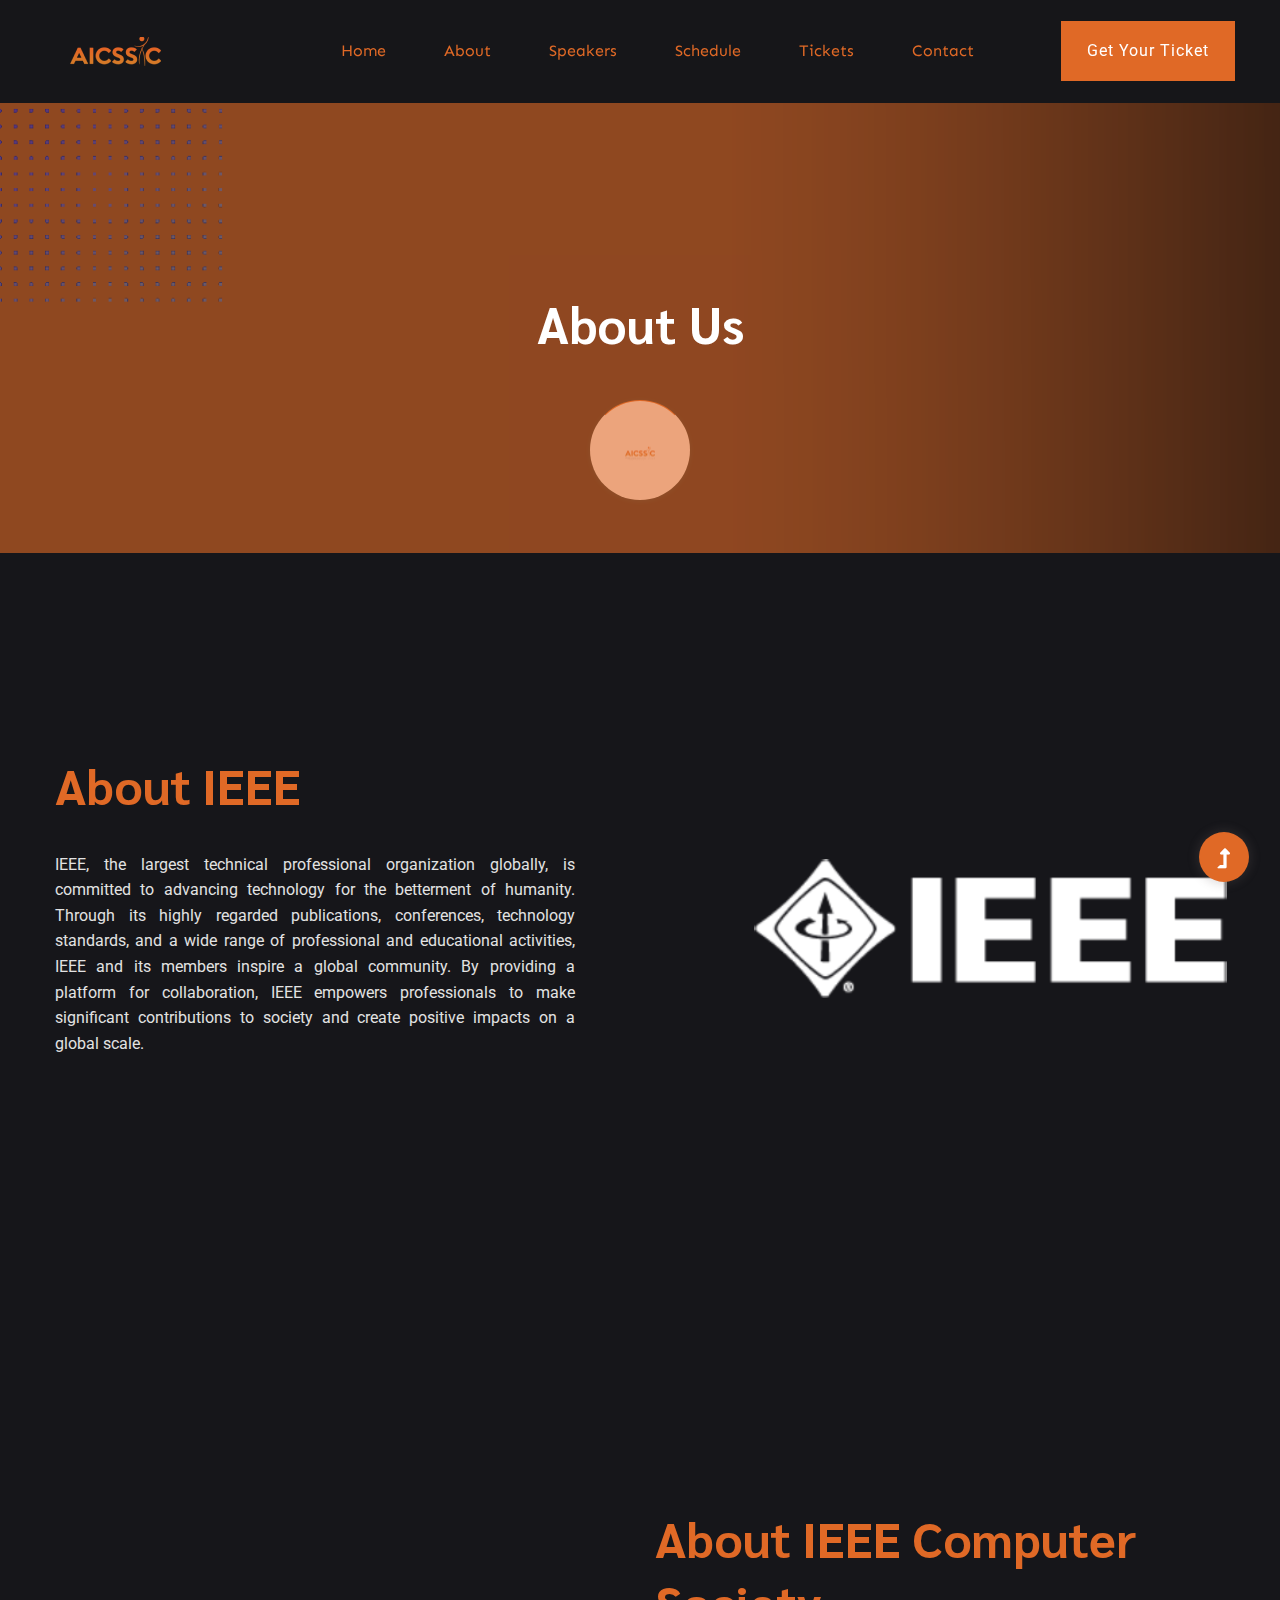
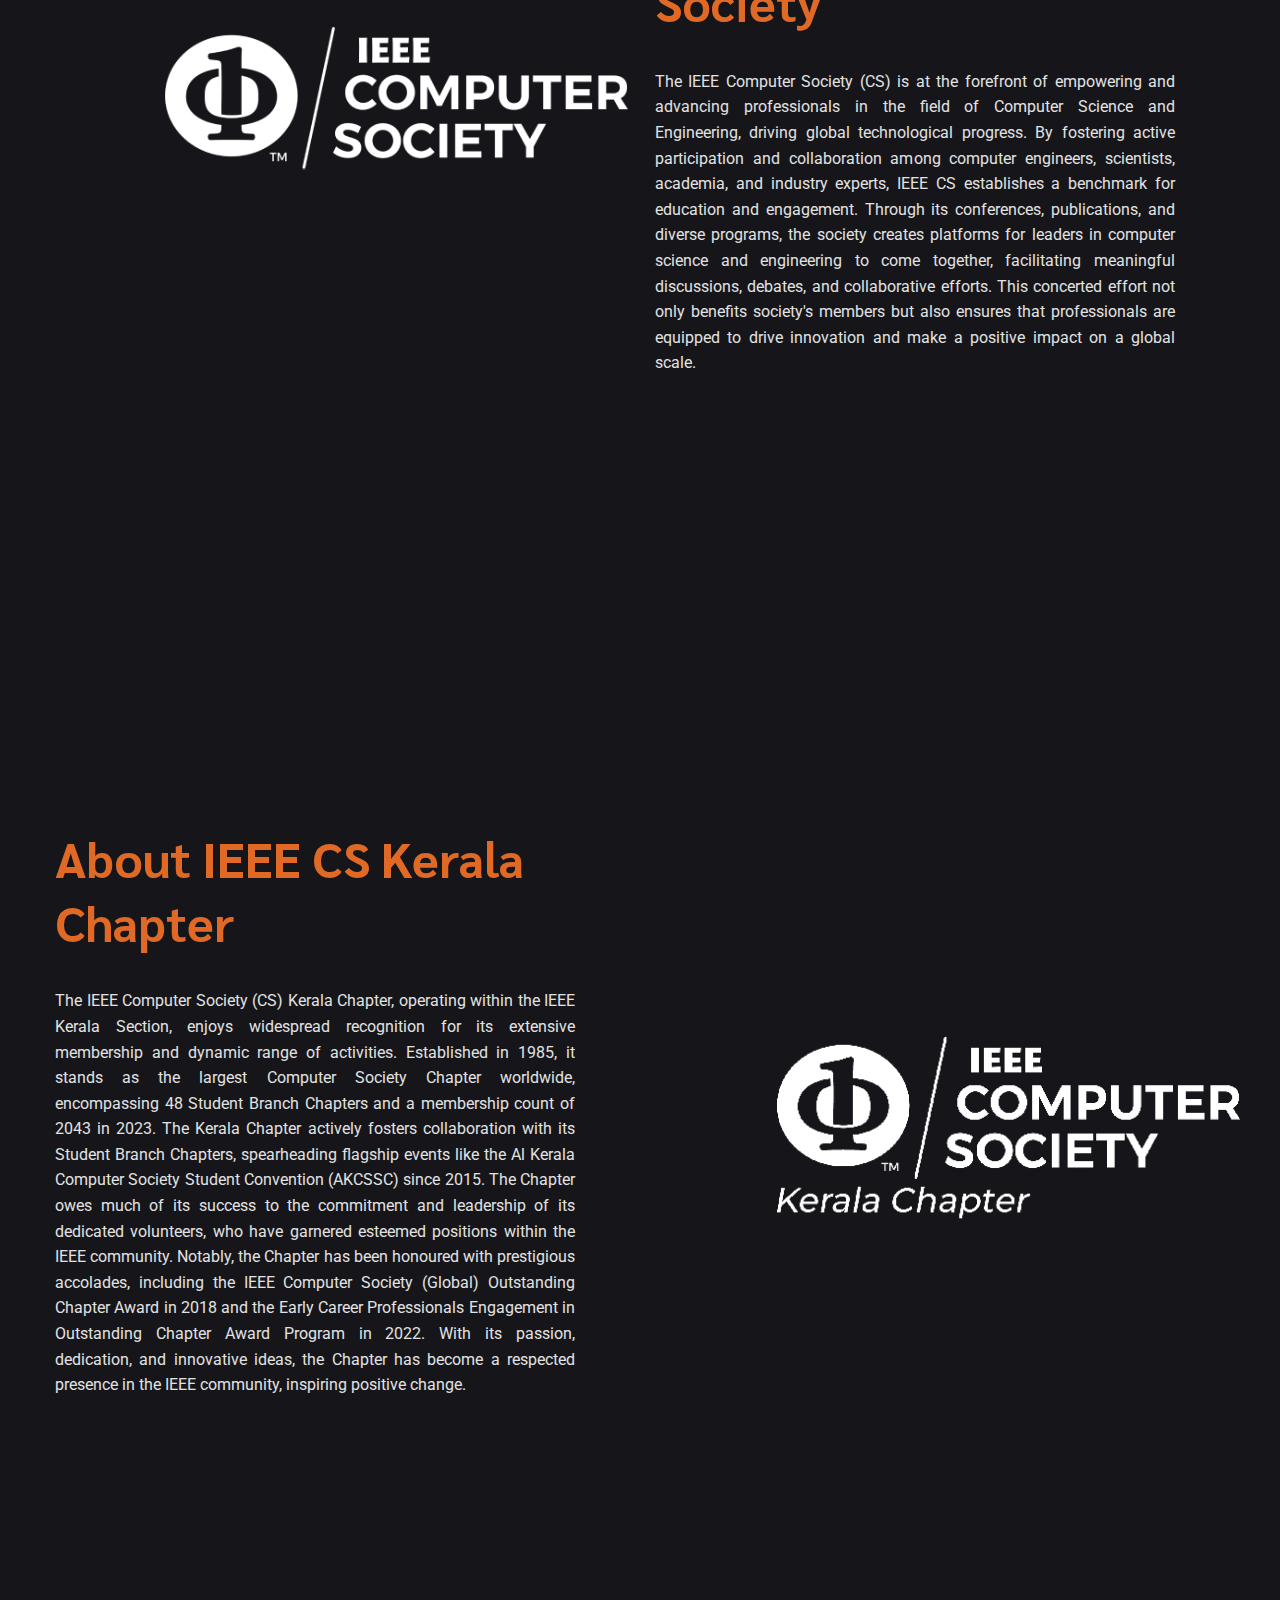
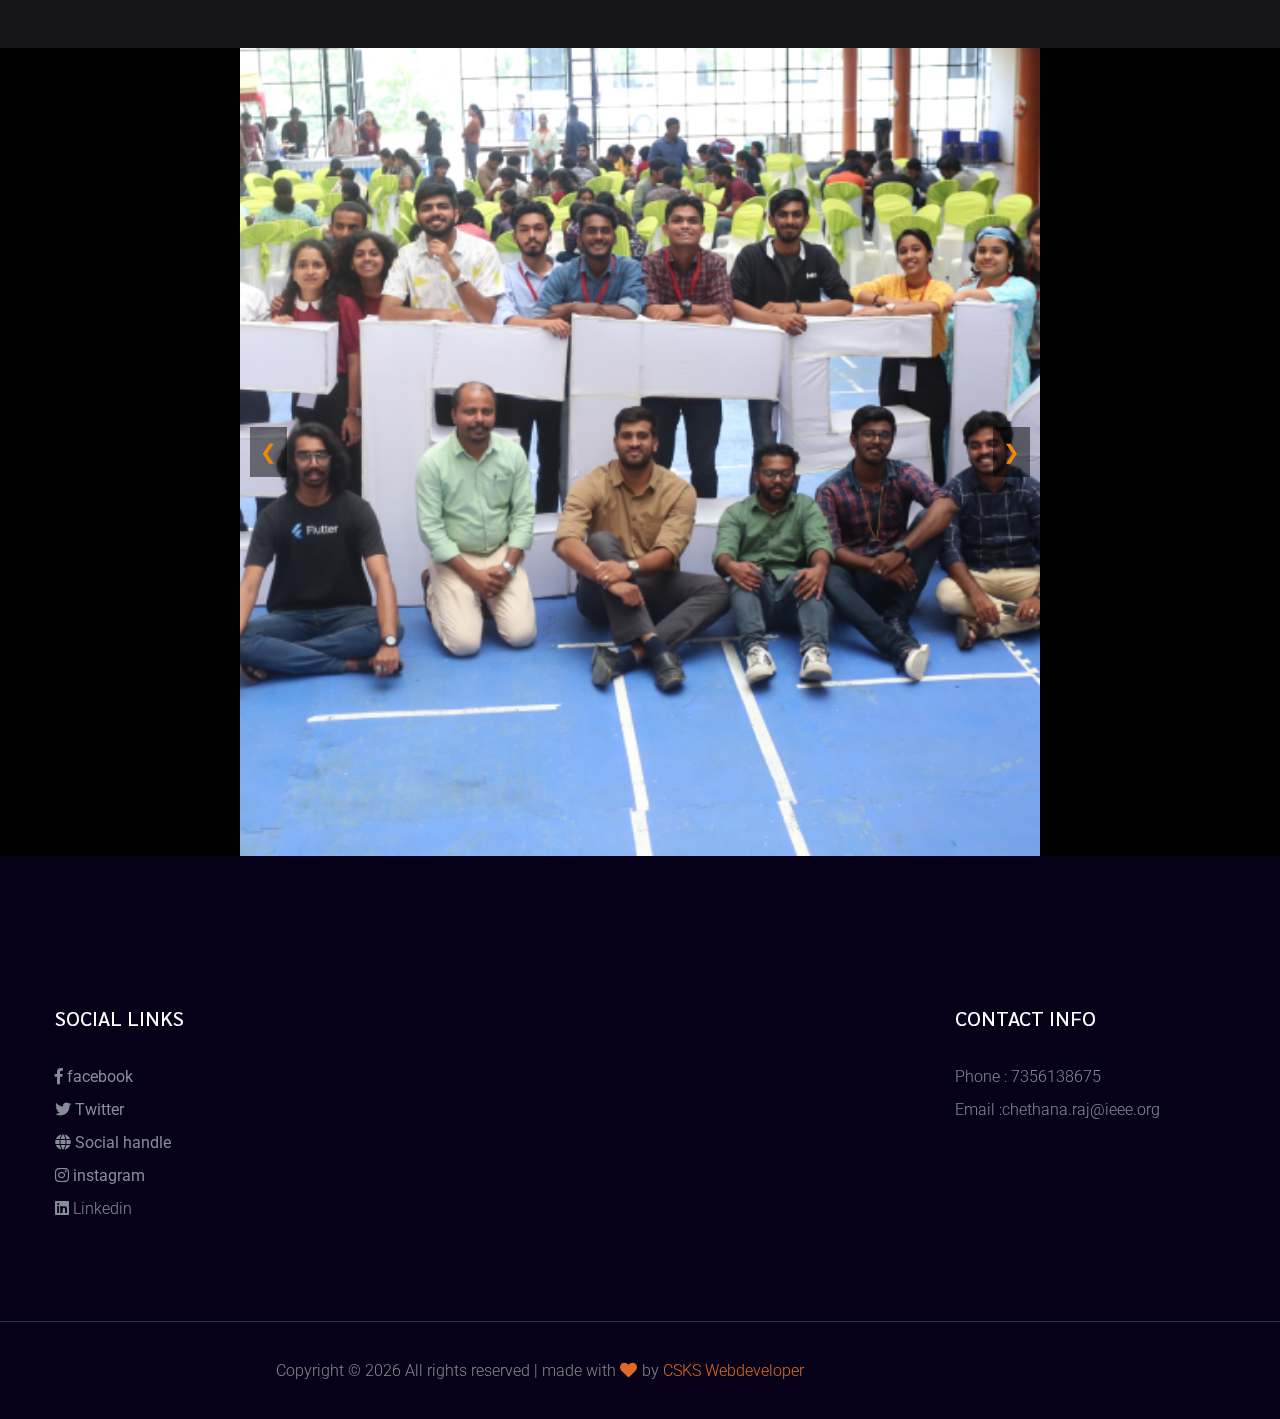
<file: public/about.html>
<!doctype html>
<html class="no-js" lang="zxx">
<head>
    <meta charset="utf-8">
    <meta http-equiv="x-ua-compatible" content="ie=edge">
    <title> AICSSYC'23 </title>
    <meta name="description" content="">
    <meta name="viewport" content="width=device-width, initial-scale=1">
    <link rel="manifest" href="site.webmanifest">
    <link rel="shortcut icon" type="image/x-icon" href="assets/img/favicon-32x32.png">

	<!-- CSS here -->
	<link rel="stylesheet" href="assets/css/bootstrap.min.css">
	<link rel="stylesheet" href="assets/css/owl.carousel.min.css">
	<link rel="stylesheet" href="assets/css/slicknav.css">
    <link rel="stylesheet" href="assets/css/flaticon.css">
    <link rel="stylesheet" href="assets/css/gijgo.css">
	<link rel="stylesheet" href="assets/css/animate.min.css">
	<link rel="stylesheet" href="assets/css/magnific-popup.css">
	<link rel="stylesheet" href="assets/css/fontawesome-all.min.css">
	<link rel="stylesheet" href="assets/css/themify-icons.css">
	<link rel="stylesheet" href="assets/css/slick.css">
	<link rel="stylesheet" href="assets/css/nice-select.css">
	<link rel="stylesheet" href="assets/css/style.css">
    <link rel="stylesheet" href="assets/css/ImgSlider.css"
</head>
<body>
    <!-- ? Preloader Start -->
    <div id="preloader-active">
        <div class="preloader d-flex align-items-center justify-content-center black-bg">
            <div class="preloader-inner position-relative">
                <div class="preloader-circle"></div>
                <div class="preloader-img pere-text">
                    <img src="assets/img/logo/loder.png" alt="">
                </div>
            </div>
        </div>
    </div>
    <!-- Preloader Start -->
<header>
    <!--? Header Start -->
    <div class="header-area">
        <div class="main-header header-sticky black-bg">
            <div class="container-fluid">
                <div class="row align-items-center">
                    <!-- Logo -->
                    <div class="col-xl-2 col-lg-2 col-md-1">
                        <div class="logo">
                            <a href="index.html"><img src="assets/img/logo/logo2_footer.png" alt=""></a>
                        </div>
                    </div>
                    <div class="col-xl-10 col-lg-10 col-md-10">
                        <div class="menu-main d-flex align-items-center justify-content-end">
                            <!-- Main-menu -->
                            <div class="main-menu f-right d-none d-lg-block">
                                <nav>
                                    <ul id="navigation">
                                        <li><a href="index.html">Home</a></li>
                                        <li><a href="about.html">About</a></li>
                                        <li><a href="speakers.html">Speakers</a></li>
                                        <li><a href="schedule.html">Schedule</a></li>
                                        <li><a href="tickets.html">Tickets</a></li>
                                        <li><a href="contact.html">Contact</a></li>
                                    </ul>
                                </nav>
                            </div>
                            <div class="header-right-btn f-right d-none d-lg-block ml-30">
                                <a href="#" class="btn header-btn">Get Your Ticket</a>
                            </div>
                        </div>
                    </div>   
                    <!-- Mobile Menu -->
                    <div class="col-12">
                        <div class="mobile_menu d-block d-lg-none"></div>
                    </div>
                </div>
            </div>
        </div>
    </div>
    <!-- Header End -->
</header>
<main>
    <!--? Hero Start -->
    <div class="slider-area2">
        <div class="slider-height2 d-flex align-items-center">
            <div class="container">
                <div class="row">
                    <div class="col-xl-12">
                        <div class="hero-cap text-center">
                            <h2>About Us</h2>
                        </div>
                    </div>
                </div>
            </div>
        </div>
    </div>
    <!-- Hero End -->
    <!--? About Law Start-->
    <section class="about-low-area section-padding2 black-bg">
        <div class="container">
            <div class="row">
                <div class="col-lg-6 col-md-12">
                    <div class="about-caption mb-50">
                        <!-- Section Tittle -->
                        <div class="section-tittle mb-35">
                            <h2>About IEEE</h2>
                        </div>
                        <p style="text-align: justify;" >IEEE, the largest technical professional organization globally, is committed to advancing technology for the betterment of humanity. Through its highly
                            regarded publications, conferences, technology standards, and a wide range of professional and educational activities, IEEE and its members inspire a global community. By providing a platform for collaboration, IEEE empowers professionals to make significant contributions to society and create positive impacts on a global scale.</p>
                    </div>
                    
                    
                </div>
                <div class="col-lg-6 col-md-12">
                    <!-- about-img -->
                    <div class="about-img ">
                      
                        <div class="about-back-img ">
                            <img src="assets/img/gallery/about3.png" alt="">
                        </div>
                    </div>
                </div>
            </div>
        </div>
    </section>
    <!-- About Law End-->
       <!--? About Law Start-->
       <section class="about-low-area section-padding2 black-bg">
        <div class="container">
            <div class="row">
                <div class="col-lg-6 col-md-12">
                    <!-- about-img -->
                    <div class="about-img ">
                        
                        <div class="about-back-img ">
                            <img src="assets/img/gallery/about4.png" alt="">
                        </div>
                    </div>
                </div>
                <div class="col-lg-6 col-md-12">

                    <div class="about-caption mb-50">
                        <!-- Section Tittle -->
                        <div class="section-tittle mb-35">
                            <h2>
                                About IEEE Computer Society</h2>
                        </div>
                        <p style="text-align: justify;" >
                            The IEEE Computer Society (CS) is at the forefront of empowering and advancing professionals in the field of Computer Science and Engineering,
                            driving global technological progress. By fostering active participation and collaboration among computer engineers, scientists, academia, and industry experts, IEEE CS establishes a benchmark for education and engagement. Through its conferences, publications, and diverse programs, the society creates platforms for leaders in computer science and engineering to come together, facilitating meaningful discussions, debates, and collaborative efforts. This concerted effort not only benefits society's members but also ensures that professionals are equipped to drive innovation and make a positive impact on a global scale.</p>
                       
                    </div>
                   
                    </div>
                   
                </div>
               
            </div>
        </div>
    </section>
    <!-- About Law End-->

      <!--? About Law Start-->
      <section class="about-low-area section-padding2 black-bg">
        <div class="container">
            <div class="row">
                <div class="col-lg-6 col-md-12">
                    <div class="about-caption mb-50">
                        <!-- Section Tittle -->
                        <div class="section-tittle mb-35">
                            <h2>About  IEEE CS Kerala Chapter </h2>
                        </div>
                        <p style="text-align: justify;" >The IEEE Computer Society (CS) Kerala Chapter, operating within the IEEE Kerala Section, enjoys widespread recognition for its extensive
                            membership and dynamic range of activities. Established in 1985, it stands as the largest Computer Society Chapter worldwide, encompassing 48 Student Branch Chapters and a membership count of 2043 in 2023. The
                            Kerala Chapter actively fosters collaboration with its Student Branch Chapters, spearheading flagship events like the Al Kerala Computer
                            Society Student Convention (AKCSSC) since 2015. The Chapter owes much of its success to the commitment and leadership of its dedicated volunteers, who have garnered esteemed positions within the IEEE community. Notably, the Chapter has been honoured with prestigious accolades, including the IEEE Computer Society (Global) Outstanding Chapter Award in 2018 and the Early Career Professionals Engagement in Outstanding Chapter Award Program in 2022. With its passion, dedication, and innovative ideas, the Chapter has become a respected presence in the IEEE community, inspiring positive change.</p>
                    </div>
                
                  
                </div>
                <div class="col-lg-6 col-md-12">
                    <!-- about-img -->
                    <div class="about-img ">
                      
                        <div class="about-back-img ">
                            <img src="assets/img/gallery/about5.png" alt="">
                        </div>
                    </div>
                </div>
            </div>
        </div>
    </section>
    <!-- About Law End-->
    <!-- accordion End -->
    <!--? gallery Products Start -->
    <div class="gallery-area fix">
        <div class="gallery-area fix " style="background-color: black;">
       
            <div class="carousel-container">
                <div class="carousel">
                    <img src="assets/img/gallery/gallery1.png" alt="Image 1" class="carousel-slide">
                    <img src="assets/img/gallery/gallery2.png" alt="Image 2" class="carousel-slide">
                    <img src="assets/img/gallery/gallery3.png" alt="Image 3" class="carousel-slide">
                    <img src="assets/img/gallery/gallery4.png" alt="Image 4" class="carousel-slide">
                    <img src="assets/img/gallery/gallery5.png" alt="Image 5" class="carousel-slide">
                    <img src="assets/img/gallery/gallery6.png" alt="Image 6" class="carousel-slide">
                    
                </div>
                <button id="prevBtn" class="carousel-button" onclick="prevSlide()">&#10094;</button>
                <button id="nextBtn" class="carousel-button" onclick="nextSlide()">&#10095;</button>
            </div>
        </div>
    </div>
    <!-- gallery Products End -->
  
    </main>
    <footer>
        <!-- Footer Start-->
        <div class="footer-area footer-padding">
            <div class="container">
                <div class="row d-flex justify-content-between">
                    <div class="col-xl-3 col-lg-3 col-md-4 col-sm-6">
                        <div class="single-footer-caption mb-50">
                            <div class="single-footer-caption mb-30">
                                <div class="footer-tittle">
                                    <h4>Social links</h4>
                                    <div class="footer-pera">
                                        <ul>
                                            <li><a href="https://www.facebook.com/IEEECSKS/"><i
                                                        class="fab fa-facebook-f"></i></a> facebook</li>
                                            <li><a href="https://twitter.com/ieeecsks?lang=en"><i
                                                        class="fab fa-twitter"></i></a>
                                                Twitter </li>
                                            <li><a href="https://linktr.ee/AICSSYC_23?utm_source=linktree_admin_share">
                                                    <i class="fas fa-globe"></i></a> Social handle</li>
                                            <li><a href="https://www.instagram.com/ieeecsks/"><i
                                                        class="fab fa-instagram"></i></a>
                                                instagram </li>
                                                <li><a href="https://www.linkedin.com/company/ieeecsks/mycompany/"><i
                                                    class="fab fa-linkedin"></i> Linkedin</a>
                                        </li>
                                        </ul>


                                    </div>
                                </div>
                            </div>
                        </div>
                    </div>
                    <div class="col-xl-3 col-lg-3 col-md-4 col-sm-5">
                        <div class="single-footer-caption mb-50">
                            <div class="footer-tittle">
                                <h4>Contact Info</h4>
                                <ul>

                                    <li><a href="#">Phone : 7356138675</a></li>
                                    <li><a href="#">Email :chethana.raj@ieee.org</a></li>
                                </ul>
                            </div>
                        </div>
                    </div>


                </div>
                <!--  -->

            </div>
        </div>
        <!-- footer-bottom area -->
        <div class="footer-bottom-area footer-bg">
            <div class="container">
                <div class="footer-border">
                    <div class="row d-flex justify-content-between align-items-center">
                        <div class="col-xl-10 col-lg-8 ">
                            <div class="footer-copy-right align-items-center">
                                <p style="text-align: center;">
                                    Copyright &copy;
                                    <script>document.write(new Date().getFullYear());</script> All rights reserved |
                                    made with <i class="fa fa-heart" aria-hidden="true"></i> by <a
                                        href="https://cs.ieeekerala.org/" target="_blank">CSKS Webdeveloper</a>
                                    <!-- Link back to Colorlib can't be removed. Template is licensed under CC BY 3.0. -->
                                </p>
                            </div>
                        </div>
                        <div class="col-xl-2 col-lg-4">

                        </div>
                    </div>
                </div>
            </div>
        </div>
        <!-- Footer End-->
    </footer>
    <!-- Scroll Up -->
    <div id="back-top" >
        <a title="Go to Top" href="#"> <i class="fas fa-level-up-alt"></i></a>
    </div>

    <!-- JS here -->

    <script src="./assets/js/vendor/modernizr-3.5.0.min.js"></script>
    <!-- Jquery, Popper, Bootstrap -->
    <script src="./assets/js/vendor/jquery-1.12.4.min.js"></script>
    <script src="./assets/js/popper.min.js"></script>
    <script src="./assets/js/bootstrap.min.js"></script>
    <!-- Jquery Mobile Menu -->
    <script src="./assets/js/jquery.slicknav.min.js"></script>
    <script src="./assets/js/ImgSlider.js"></script>

    <!-- Jquery Slick , Owl-Carousel Plugins -->
    <script src="./assets/js/owl.carousel.min.js"></script>
    <script src="./assets/js/slick.min.js"></script>
    <!-- One Page, Animated-HeadLin -->
    <script src="./assets/js/wow.min.js"></script>
    <script src="./assets/js/animated.headline.js"></script>
    <script src="./assets/js/jquery.magnific-popup.js"></script>

    <!-- Date Picker -->
    <script src="./assets/js/gijgo.min.js"></script>
    <!-- Nice-select, sticky -->
    <script src="./assets/js/jquery.nice-select.min.js"></script>
    <script src="./assets/js/jquery.sticky.js"></script>
    
    <!-- counter , waypoint -->
    <script src="./assets/js/jquery.counterup.min.js"></script>
    <script src="./assets/js/waypoints.min.js"></script>
    <script src="./assets/js/jquery.countdown.min.js"></script>
    <!-- contact js -->
    <script src="./assets/js/contact.js"></script>
    <script src="./assets/js/jquery.form.js"></script>
    <script src="./assets/js/jquery.validate.min.js"></script>
    <script src="./assets/js/mail-script.js"></script>
    <script src="./assets/js/jquery.ajaxchimp.min.js"></script>
    
    <!-- Jquery Plugins, main Jquery -->	
    <script src="./assets/js/plugins.js"></script>
    <script src="./assets/js/main.js"></script>
    
    </body>
</html>
</file>
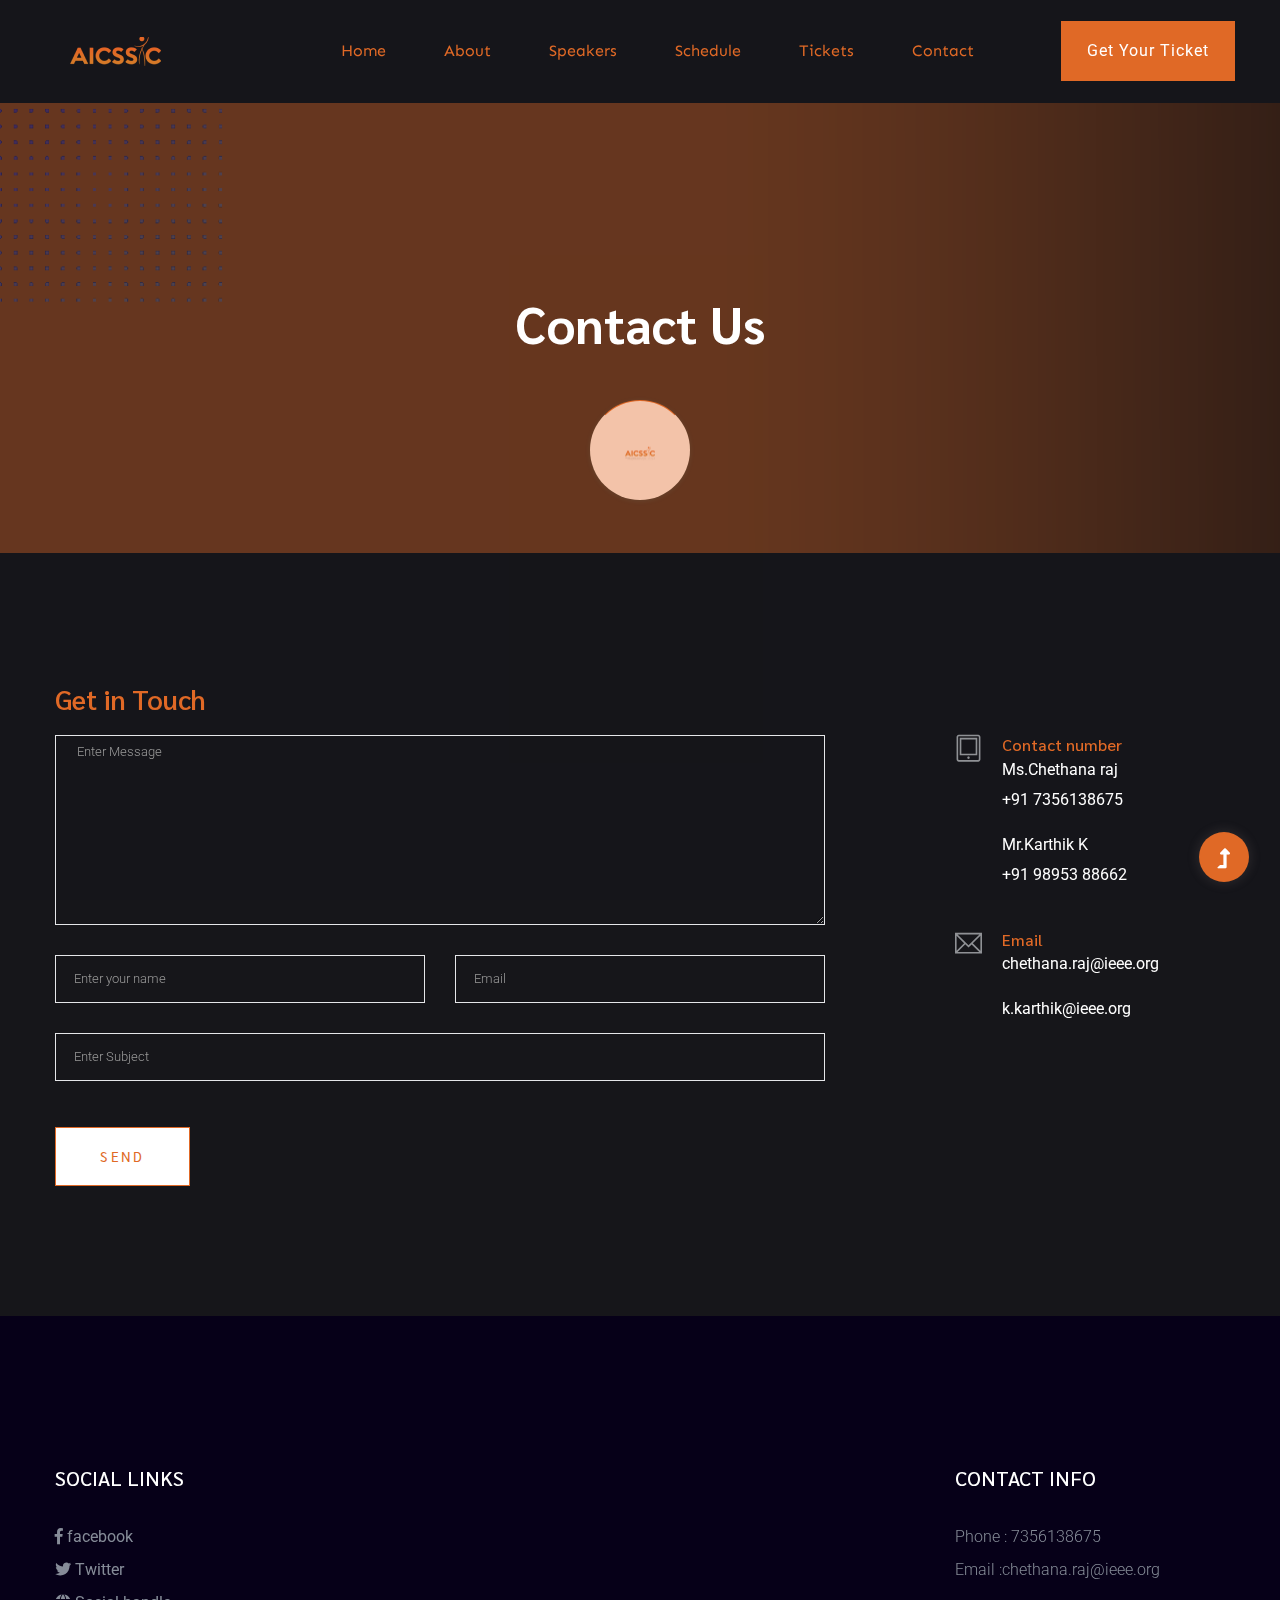
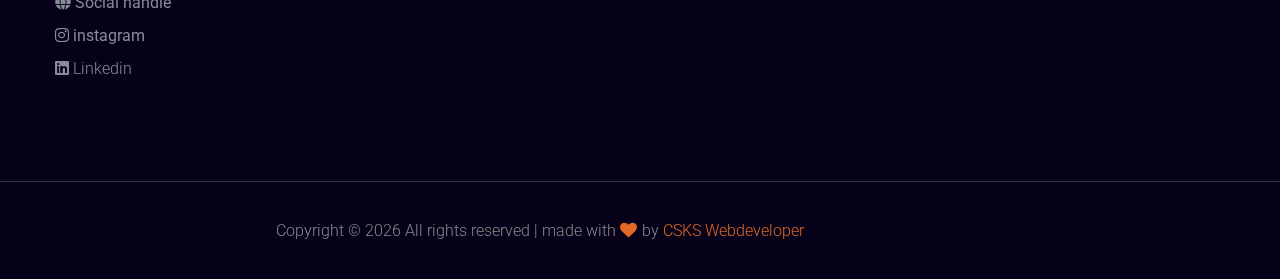
<file: public/contact.html>
<!doctype html>
<html class="no-js" lang="zxx">
<head>
    <meta charset="utf-8">
    <meta http-equiv="x-ua-compatible" content="ie=edge">
    <title> AICSSYC'23 </title>
    <meta name="description" content="">
    <meta name="viewport" content="width=device-width, initial-scale=1">
    <link rel="manifest" href="site.webmanifest">
    <link rel="shortcut icon" type="image/x-icon" href="assets/img/favicon-32x32.png">

   <!-- CSS here -->
    <link rel="stylesheet" href="assets/css/bootstrap.min.css">
    <link rel="stylesheet" href="assets/css/owl.carousel.min.css">
    <link rel="stylesheet" href="assets/css/slicknav.css">
    <link rel="stylesheet" href="assets/css/animate.min.css">
    <link rel="stylesheet" href="assets/css/magnific-popup.css">
    <link rel="stylesheet" href="assets/css/fontawesome-all.min.css">
    <link rel="stylesheet" href="assets/css/themify-icons.css">
    <link rel="stylesheet" href="assets/css/themify-icons.css">
    <link rel="stylesheet" href="assets/css/slick.css">
    <link rel="stylesheet" href="assets/css/nice-select.css">
    <link rel="stylesheet" href="assets/css/style.css">
</head>
     <!-- ? Preloader Start -->
     <div id="preloader-active">
        <div class="preloader d-flex align-items-center justify-content-center black-bg">
            <div class="preloader-inner position-relative">
                <div class="preloader-circle"></div>
                <div class="preloader-img pere-text">
                    <img src="assets/img/logo/loder.png" alt="">
                </div>
            </div>
        </div>
    </div>
    <!-- Preloader Start -->
   
    <header>
        <!--? Header Start -->
        <div class="header-area">
            <div class="main-header header-sticky black-bg">
                <div class="container-fluid">
                    <div class="row align-items-center">
                        <!-- Logo -->
                        <div class="col-xl-2 col-lg-2 col-md-1">
                            <div class="logo">
                                <a href="index.html"><img src="assets/img/logo/logo2_footer.png" alt=""></a>
                            </div>
                        </div>
                        <div class="col-xl-10 col-lg-10 col-md-10">
                            <div class="menu-main d-flex align-items-center justify-content-end">
                                <!-- Main-menu -->
                                <div class="main-menu f-right d-none d-lg-block">
                                    <nav>
                                        <ul id="navigation">
                                            <li><a href="index.html">Home</a></li>
                                            <li><a href="about.html">About</a></li>
                                            <li><a href="speakers.html">Speakers</a></li>
                                            <li><a href="schedule.html">Schedule</a></li>
                                            <li><a href="tickets.html">Tickets</a></li>
                                            <li><a href="contact.html">Contact</a></li>
                                        </ul>
                                    </nav>
                                </div>
                                <div class="header-right-btn f-right d-none d-lg-block ml-30">
                                    <a href="#" class="btn header-btn">Get Your Ticket</a>
                                </div>
                            </div>
                        </div>   
                        <!-- Mobile Menu -->
                        <div class="col-12">
                            <div class="mobile_menu d-block d-lg-none"></div>
                        </div>
                    </div>
                </div>
            </div>
        </div>
        <!-- Header End -->
    </header>
    <main>
        <!--? Hero Start -->
        <div class="slider-area2">
            <div class="slider-height2 d-flex align-items-center">
                <div class="container">
                    <div class="row">
                        <div class="col-xl-12">
                            <div class="hero-cap hero-cap2 text-center">
                                <h2>Contact Us</h2>
                            </div>
                        </div>
                    </div>
                </div>
            </div>
        </div>
        <!-- Hero End -->
        <!-- ================ contact section start ================= -->
        <section class="contact-section black-bg">
            <div class="container">
          
                <div class="row">
                    <div class="col-12">
                        <h2 class="contact-title">Get in Touch</h2>
                    </div>
                    <div class="col-lg-8">
                        <form class="form-contact contact_form" action="contact_process.php" method="post" id="contactForm" novalidate="novalidate">
                            <div class="row">
                                <div class="col-12">
                                    <div class="form-group">
                                        <textarea class="form-control w-100" name="message" id="message" cols="30" rows="9" onfocus="this.placeholder = ''" onblur="this.placeholder = 'Enter Message'" placeholder=" Enter Message"></textarea>
                                    </div>
                                </div>
                                <div class="col-sm-6">
                                    <div class="form-group">
                                        <input class="form-control valid" name="name" id="name" type="text" onfocus="this.placeholder = ''" onblur="this.placeholder = 'Enter your name'" placeholder="Enter your name">
                                    </div>
                                </div>
                                <div class="col-sm-6">
                                    <div class="form-group">
                                        <input class="form-control valid" name="email" id="email" type="email" onfocus="this.placeholder = ''" onblur="this.placeholder = 'Enter email address'" placeholder="Email">
                                    </div>
                                </div>
                                <div class="col-12">
                                    <div class="form-group">
                                        <input class="form-control" name="subject" id="subject" type="text" onfocus="this.placeholder = ''" onblur="this.placeholder = 'Enter Subject'" placeholder="Enter Subject">
                                    </div>
                                </div>
                            </div>
                            <div class="form-group mt-3">
                                <button type="submit" class="button button-contactForm boxed-btn">Send</button>
                            </div>
                        </form>
                    </div>
                    <div class="col-lg-3 offset-lg-1">
                        <!-- <div class="media contact-info">
                            <span class="contact-info__icon"><i class="ti-home"></i></span>
                            <div class="media-body">
                                <h3>Buttonwood, California.</h3>
                                <p>Rosemead, CA 91770</p>
                            </div>
                        </div> -->
                        <div class="media contact-info">
                            <span class="contact-info__icon"><i class="ti-tablet"></i></span>
                            <div class="media-body">
                                <h3>Contact number</h3>
                                <p> Ms.Chethana raj <br/> +91 7356138675 </p>
                                <p> Mr.Karthik K <br/> +91 98953 88662 </p>

                            </div>
                        </div>
                        <div class="media contact-info">
                            <span class="contact-info__icon"><i class="ti-email"></i></span>
                            <div class="media-body">
                                <h3>Email </h3>
                                <p>chethana.raj@ieee.org</p>
                                <p>k.karthik@ieee.org</p>
                            </div>
                        </div>
                    </div>
                </div>
            </div>
        </section>
        <!-- ================ contact section end ================= -->
    </main>
    <footer>
        <!-- Footer Start-->
        <div class="footer-area footer-padding">
            <div class="container">
                <div class="row d-flex justify-content-between">
                    <div class="col-xl-3 col-lg-3 col-md-4 col-sm-6">
                        <div class="single-footer-caption mb-50">
                            <div class="single-footer-caption mb-30">
                                <div class="footer-tittle">
                                    <h4>Social links</h4>
                                    <div class="footer-pera">
                                        <ul>
                                            <li><a href="https://www.facebook.com/IEEECSKS/"><i
                                                        class="fab fa-facebook-f"></i></a> facebook</li>
                                            <li><a href="https://twitter.com/ieeecsks?lang=en"><i
                                                        class="fab fa-twitter"></i></a>
                                                Twitter </li>
                                            <li><a href="https://linktr.ee/AICSSYC_23?utm_source=linktree_admin_share">
                                                    <i class="fas fa-globe"></i></a> Social handle</li>
                                            <li><a href="https://www.instagram.com/ieeecsks/"><i
                                                        class="fab fa-instagram"></i></a>
                                                instagram </li>
                                                <li><a href="https://www.linkedin.com/company/ieeecsks/mycompany/"><i
                                                    class="fab fa-linkedin"></i> Linkedin</a>
                                        </li>
                                        </ul>


                                    </div>
                                </div>
                            </div>
                        </div>
                    </div>
                    <div class="col-xl-3 col-lg-3 col-md-4 col-sm-5">
                        <div class="single-footer-caption mb-50">
                            <div class="footer-tittle">
                                <h4>Contact Info</h4>
                                <ul>

                                    <li><a href="#">Phone : 7356138675</a></li>
                                    <li><a href="#">Email :chethana.raj@ieee.org</a></li>
                                </ul>
                            </div>
                        </div>
                    </div>


                </div>
                <!--  -->

            </div>
        </div>
        <!-- footer-bottom area -->
        <div class="footer-bottom-area footer-bg">
            <div class="container">
                <div class="footer-border">
                    <div class="row d-flex justify-content-between align-items-center">
                        <div class="col-xl-10 col-lg-8 ">
                            <div class="footer-copy-right align-items-center">
                                <p style="text-align: center;">
                                    Copyright &copy;
                                    <script>document.write(new Date().getFullYear());</script> All rights reserved |
                                    made with <i class="fa fa-heart" aria-hidden="true"></i> by <a
                                        href="https://cs.ieeekerala.org/" target="_blank">CSKS Webdeveloper</a>
                                    <!-- Link back to Colorlib can't be removed. Template is licensed under CC BY 3.0. -->
                                </p>
                            </div>
                        </div>
                        <div class="col-xl-2 col-lg-4">

                        </div>
                    </div>
                </div>
            </div>
        </div>
        <!-- Footer End-->
    </footer>
    <!-- Scroll Up -->
    <div id="back-top" >
        <a title="Go to Top" href="#"> <i class="fas fa-level-up-alt"></i></a>
    </div>

    <!-- JS here -->

    <script src="./assets/js/vendor/modernizr-3.5.0.min.js"></script>
    <!-- Jquery, Popper, Bootstrap -->
    <script src="./assets/js/vendor/jquery-1.12.4.min.js"></script>
    <script src="./assets/js/popper.min.js"></script>
    <script src="./assets/js/bootstrap.min.js"></script>
    <!-- Jquery Mobile Menu -->
    <script src="./assets/js/jquery.slicknav.min.js"></script>

    <!-- Jquery Slick , Owl-Carousel Plugins -->
    <script src="./assets/js/owl.carousel.min.js"></script>
    <script src="./assets/js/slick.min.js"></script>
    <!-- One Page, Animated-HeadLin -->
    <script src="./assets/js/wow.min.js"></script>
    <script src="./assets/js/animated.headline.js"></script>
    
    <!-- Nice-select, sticky -->
    <script src="./assets/js/jquery.nice-select.min.js"></script>
    <script src="./assets/js/jquery.sticky.js"></script>
    <script src="./assets/js/jquery.magnific-popup.js"></script>

    <!-- contact js -->
    <script src="./assets/js/contact.js"></script>
    <script src="./assets/js/jquery.form.js"></script>
    <script src="./assets/js/jquery.validate.min.js"></script>
    <script src="./assets/js/mail-script.js"></script>
    <script src="./assets/js/jquery.ajaxchimp.min.js"></script>
    
    <!-- Jquery Plugins, main Jquery -->	
    <script src="./assets/js/plugins.js"></script>
    <script src="./assets/js/main.js"></script>

    </body>
</html>
</file>
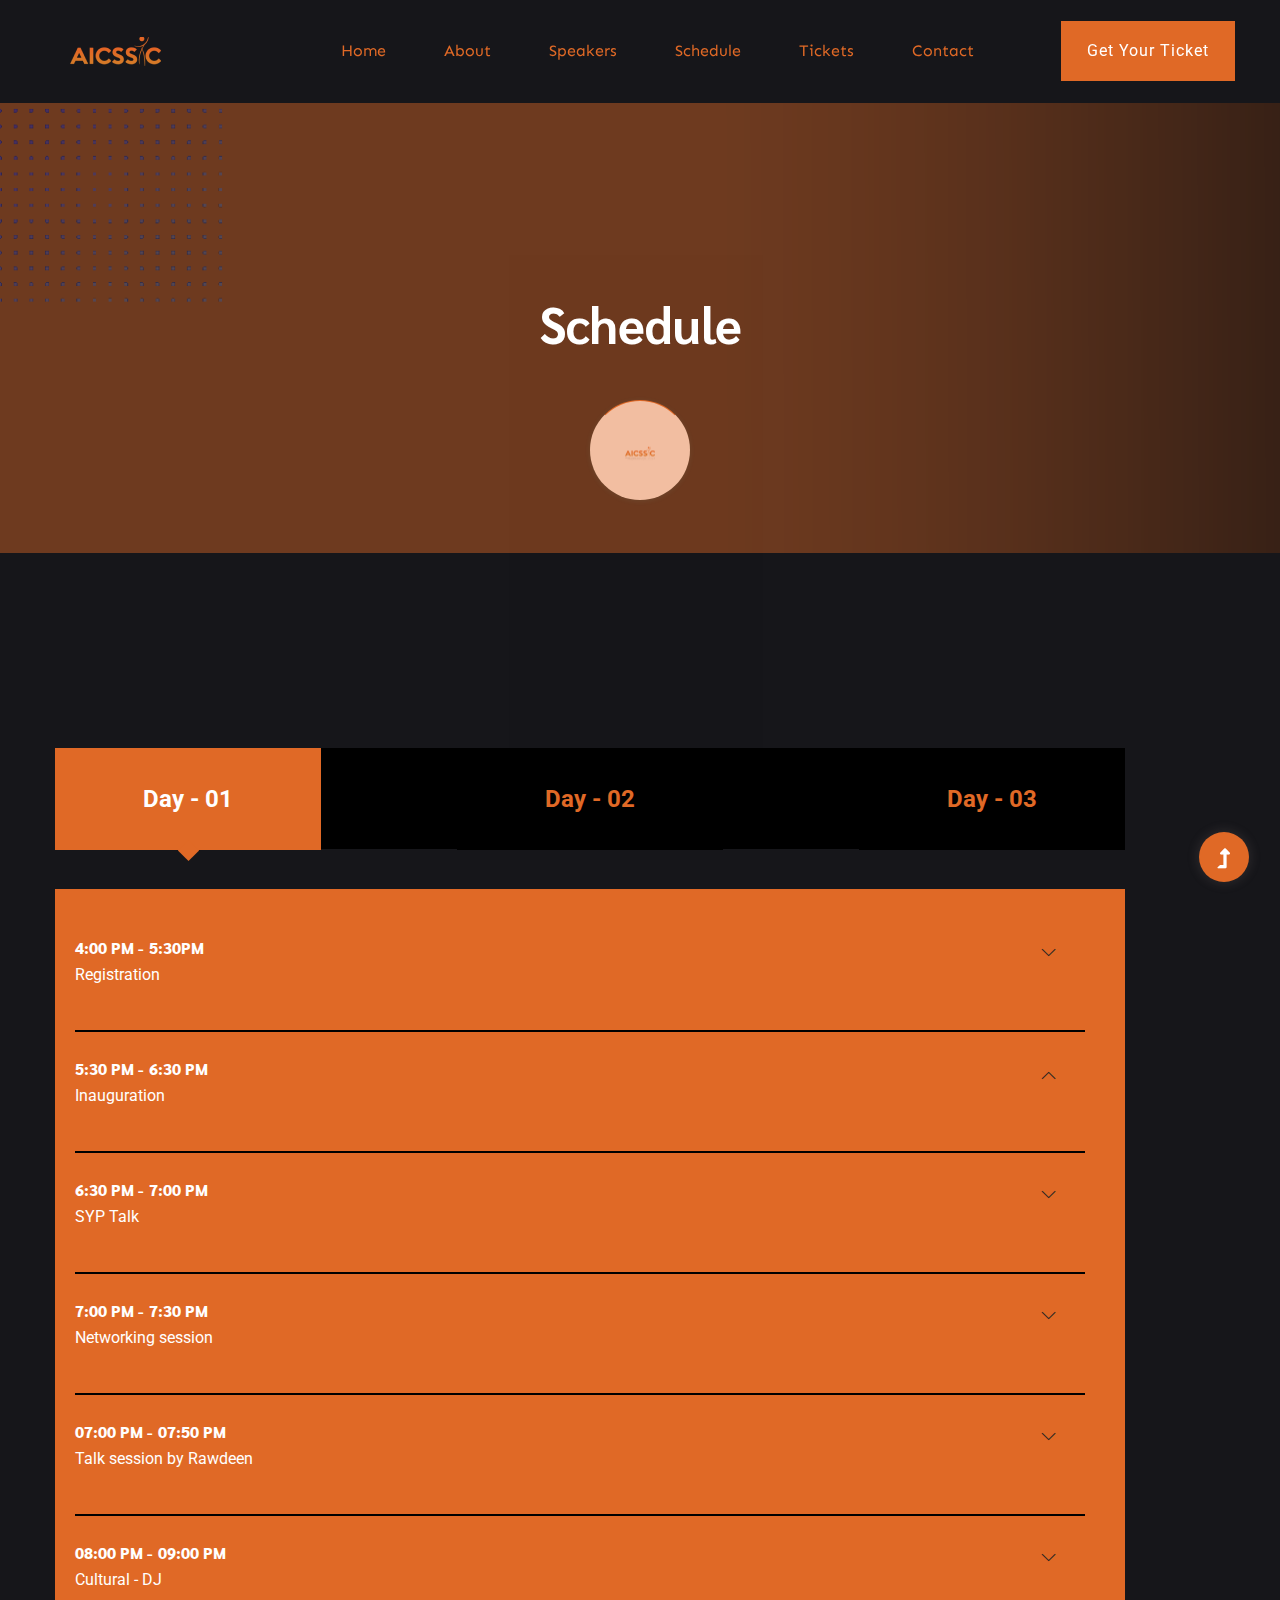
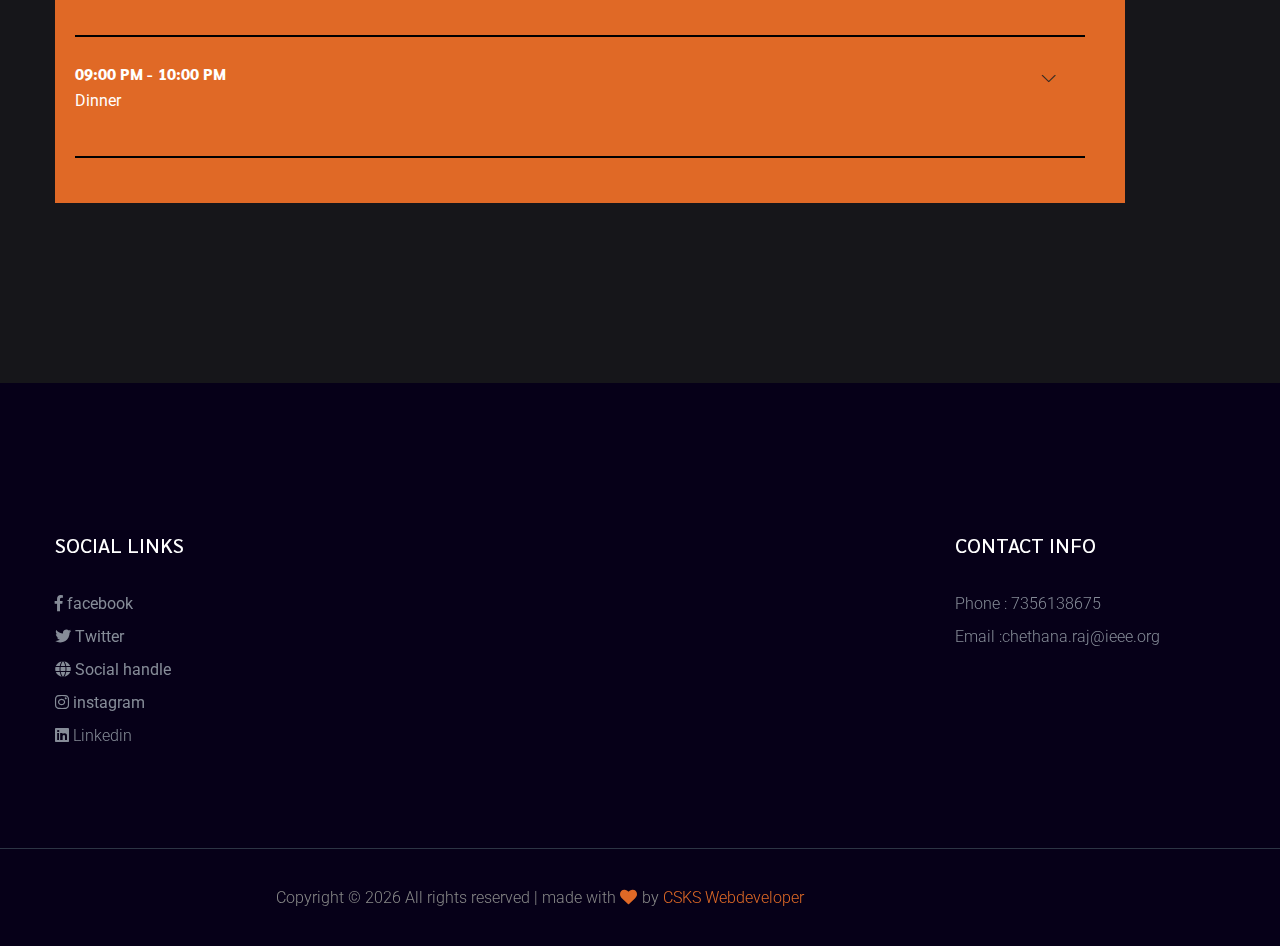
<file: public/schedule.html>
<!doctype html>
<html class="no-js" lang="zxx">
<head>
    <meta charset="utf-8">
    <meta http-equiv="x-ua-compatible" content="ie=edge">
    <title> AICSSYC'23 </title>
    <meta name="description" content="">
    <meta name="viewport" content="width=device-width, initial-scale=1">
    <link rel="manifest" href="site.webmanifest">
    <link rel="shortcut icon" type="image/x-icon" href="assets/img/favicon-32x32.png">

	<!-- CSS here -->
	<link rel="stylesheet" href="assets/css/bootstrap.min.css">
	<link rel="stylesheet" href="assets/css/owl.carousel.min.css">
	<link rel="stylesheet" href="assets/css/slicknav.css">
    <link rel="stylesheet" href="assets/css/flaticon.css">
    <link rel="stylesheet" href="assets/css/gijgo.css">
	<link rel="stylesheet" href="assets/css/animate.min.css">
	<link rel="stylesheet" href="assets/css/magnific-popup.css">
	<link rel="stylesheet" href="assets/css/fontawesome-all.min.css">
	<link rel="stylesheet" href="assets/css/themify-icons.css">
	<link rel="stylesheet" href="assets/css/slick.css">
	<link rel="stylesheet" href="assets/css/nice-select.css">
	<link rel="stylesheet" href="assets/css/style.css">
</head>
<body>
     <!-- ? Preloader Start -->
     <div id="preloader-active">
        <div class="preloader d-flex align-items-center justify-content-center black-bg">
            <div class="preloader-inner position-relative">
                <div class="preloader-circle"></div>
                <div class="preloader-img pere-text">
                    <img src="assets/img/logo/loder.png" alt="">
                </div>
            </div>
        </div>
    </div>
    <!-- Preloader Start -->
<header>
    <!--? Header Start -->
    <div class="header-area">
        <div class="main-header header-sticky black-bg">
            <div class="container-fluid">
                <div class="row align-items-center">
                    <!-- Logo -->
                    <div class="col-xl-2 col-lg-2 col-md-1">
                        <div class="logo">
                            <a href="index.html"><img src="assets/img/logo/logo2_footer.png" alt=""></a>
                        </div>
                    </div>
                    <div class="col-xl-10 col-lg-10 col-md-10">
                        <div class="menu-main d-flex align-items-center justify-content-end">
                            <!-- Main-menu -->
                            <div class="main-menu f-right d-none d-lg-block">
                                <nav>
                                    <ul id="navigation">
                                        <li><a href="index.html">Home</a></li>
                                        <li><a href="about.html">About</a></li>
                                        <li><a href="speakers.html">Speakers</a></li>
                                        <li><a href="schedule.html">Schedule</a></li>
                                        <li><a href="tickets.html">Tickets</a></li>
                                        <li><a href="contact.html">Contact</a></li>
                                    </ul>
                                </nav>
                            </div>
                            <div class="header-right-btn f-right d-none d-lg-block ml-30">
                                <a href="#" class="btn header-btn">Get Your Ticket</a>
                            </div>
                        </div>
                    </div>   
                    <!-- Mobile Menu -->
                    <div class="col-12">
                        <div class="mobile_menu d-block d-lg-none"></div>
                    </div>
                </div>
            </div>
        </div>
    </div>
    <!-- Header End -->
</header>
<main>
    <!--? Hero Start -->
    <div class="slider-area2">
        <div class="slider-height2 d-flex align-items-center">
            <div class="container">
                <div class="row">
                    <div class="col-xl-12">
                        <div class="hero-cap text-center">
                            <h2>Schedule</h2>
                        </div>
                    </div>
                </div>
            </div>
        </div>
    </div>
    <!-- Hero End -->
    <!--? accordion -->
    <section class="accordion fix section-padding30 black-bg">
        <div class="container">
            <div class="row ">
               <div class="col-lg-11">
                    <div class="properties__button mb-40">
                        <!--Nav Button  -->
                        <nav>                                                                         
                            <div class="nav nav-tabs" id="nav-tab" role="tablist">
                                <a class="nav-item nav-link active" id="nav-home-tab" data-toggle="tab" href="#nav-home" role="tab" aria-controls="nav-home" aria-selected="true">Day - 01</a>
                                <a class="nav-item nav-link" id="nav-profile-tab" data-toggle="tab" href="#nav-profile" role="tab" aria-controls="nav-profile" aria-selected="false"> Day - 02</a>
                                <a class="nav-item nav-link" id="nav-contact-tab" data-toggle="tab" href="#nav-contact" role="tab" aria-controls="nav-contact" aria-selected="false"> Day - 03 </a>
                                
                            </div>
                        </nav>
                        <!--End Nav Button  -->
                    </div>
               </div>
            </div>
        </div>
        <div class="container">
            <!-- Nav Card -->
            <div class="tab-content" id="nav-tabContent">
                <!-- card one -->
                <div class="tab-pane fade show active" id="nav-home" role="tabpanel" aria-labelledby="nav-home-tab">
                   <div class="row">
                        <div class="col-lg-11">
                            <div class="accordion-wrapper">
                                <div class="accordion" id="accordionExample">
                                    <!-- single-one -->
                                    <div class="card">
                                        <div class="card-header" id="headingTwo">
                                            <h2 class="mb-0">
                                                <a href="#" class="btn-link collapsed" data-toggle="collapse" data-target="#collapseTwo" aria-expanded="false" aria-controls="collapseTwo">
                                                    <span>4:00 PM - 5:30PM</span>
                                                    <p>Registration</p>
                                                </a> 
                                            </h2>
                                        </div>
                                        <div id="collapseTwo" class="collapse show" aria-labelledby="headingTwo" data-parent="#accordionExample">
                                           
                                        </div>
                                    </div>
                                    <!-- single-two -->
                                    <div class="card">
                                        <div class="card-header" id="headingOne">
                                            <h2 class="mb-0">
                                                <a href="#" class="btn-link" data-toggle="collapse" data-target="#collapseOne" aria-expanded="true" aria-controls="collapseOne">
                                                    <span>5:30 PM - 6:30 PM</span>
                                                    <p>Inauguration </p>
                                                </a>
                                            </h2>
                                        </div>
                                        <div id="collapseOne" class="collapse" aria-labelledby="headingOne" data-parent="#accordionExample">
                                            
                                        </div>
                                    </div>
                                    <!-- single-three -->
                                    <div class="card">
                                        <div class="card-header" id="headingThree">
                                            <h2 class="mb-0">
                                                <a href="#" class="btn-link collapsed" data-toggle="collapse" data-target="#collapseThree" aria-expanded="false" aria-controls="collapseThree">
                                                    <span>6:30 PM - 7:00 PM</span>
                                                    <p>SYP Talk  </p>
                                                </a>
                                            </h2>
                                        </div>
                                        <div id="collapseThree" class="collapse" aria-labelledby="headingThree" data-parent="#accordionExample">
                                            
                                        </div>
                                    </div>

                                    <div class="card">
                                        <div class="card-header" id="headingThree">
                                            <h2 class="mb-0">
                                                <a href="#" class="btn-link collapsed" data-toggle="collapse" data-target="#collapseThree" aria-expanded="false" aria-controls="collapseThree">
                                                    <span>7:00 PM - 7:30 PM</span>
                                                    <p>Networking session</p>
                                                </a>
                                            </h2>
                                        </div>
                                        <div id="collapseThree" class="collapse" aria-labelledby="headingThree" data-parent="#accordionExample">
                                            
                                        </div>
                                    </div>

                                    <div class="card">
                                        <div class="card-header" id="headingThree">
                                            <h2 class="mb-0">
                                                <a href="#" class="btn-link collapsed" data-toggle="collapse" data-target="#collapseThree" aria-expanded="false" aria-controls="collapseThree">
                                                    <span>07:00 PM - 07:50 PM</span>
                                                    <p>Talk session by Rawdeen</p>
                                                </a>
                                            </h2>
                                        </div>
                                        <div id="collapseThree" class="collapse" aria-labelledby="headingThree" data-parent="#accordionExample">
                                            
                                        </div>
                                    </div>

                                    <div class="card">
                                        <div class="card-header" id="headingThree">
                                            <h2 class="mb-0">
                                                <a href="#" class="btn-link collapsed" data-toggle="collapse" data-target="#collapseThree" aria-expanded="false" aria-controls="collapseThree">
                                                    <span>08:00 PM - 09:00 PM</span>
                                                    <p>Cultural - DJ </p>
                                                </a>
                                            </h2>
                                        </div>
                                        <div id="collapseThree" class="collapse" aria-labelledby="headingThree" data-parent="#accordionExample">
                                            
                                        </div>
                                    </div>

                                    <div class="card">
                                        <div class="card-header" id="headingThree">
                                            <h2 class="mb-0">
                                                <a href="#" class="btn-link collapsed" data-toggle="collapse" data-target="#collapseThree" aria-expanded="false" aria-controls="collapseThree">
                                                    <span>09:00 PM - 10:00 PM</span>
                                                    <p>Dinner </p>
                                                </a>
                                            </h2>
                                        </div>
                                        <div id="collapseThree" class="collapse" aria-labelledby="headingThree" data-parent="#accordionExample">
                                            
                                        </div>
                                    </div>
                                </div>
                            </div>
                        </div>
                   </div>
                </div>
                <!-- Card two -->
                <div class="tab-pane fade" id="nav-profile" role="tabpanel" aria-labelledby="nav-profile-tab">
                    <div class="row">
                        <div class="col-lg-11">
                            <div class="accordion-wrapper">
                                <div class="accordion" id="accordionExample">
                                    <!-- single-one -->
                                    
                                    <!-- single-two -->
                                    <div class="card">
                                        <div class="card-header" id="headingOne">
                                            <h2 class="mb-0">
                                                <a href="#" class="btn-link" data-toggle="collapse" data-target="#collapseOne1" aria-expanded="true" aria-controls="collapseOne1">
                                                    <span>8:00 AM - 9:00 AM</span>
                                                    <p>BreakFast</p>
                                                </a>
                                            </h2>
                                        </div>
                                        <div id="collapseOne1" class="collapse" aria-labelledby="headingOne" data-parent="#accordionExample">
                                          
                                        </div>
                                    </div>
                                    <!-- single-three -->
                                    <div class="card">
                                        <div class="card-header" id="headingThree">
                                            <h2 class="mb-0">
                                                <a href="#" class="btn-link collapsed" data-toggle="collapse" data-target="#collapseThree3" aria-expanded="false" aria-controls="collapseThree3">
                                                    <span>09:15 AM - 10:00 AM</span>
                                                    <p> navigating the AI Frontier - Talk</p>
                                                </a>
                                            </h2>
                                        </div>
                                        <div id="collapseThree3" class="collapse" aria-labelledby="headingThree" data-parent="#accordionExample">
                                          
                                        </div>
                                    </div>

                                    <div class="card">
                                        <div class="card-header" id="headingThree">
                                            <h2 class="mb-0">
                                                <a href="#" class="btn-link collapsed" data-toggle="collapse" data-target="#collapseThree3" aria-expanded="false" aria-controls="collapseThree3">
                                                    <span>10:00 AM - 11:00 AM</span>
                                                    <p>Financial Freedom Expedition - Talk </p>
                                                </a>
                                            </h2>
                                        </div>
                                        <div id="collapseThree3" class="collapse" aria-labelledby="headingThree" data-parent="#accordionExample">
                                          
                                        </div>
                                    </div>
                                    <div class="card">
                                        <div class="card-header" id="headingThree">
                                            <h2 class="mb-0">
                                                <a href="#" class="btn-link collapsed" data-toggle="collapse" data-target="#collapseThree3" aria-expanded="false" aria-controls="collapseThree3">
                                                    <span>11:00 AM - 11:15 PM</span>
                                                    <p>Tea break </p>
                                                </a>
                                            </h2>
                                        </div>
                                        <div id="collapseThree3" class="collapse" aria-labelledby="headingThree" data-parent="#accordionExample">
                                          
                                        </div>
                                    </div>
                                    <div class="card">
                                        <div class="card-header" id="headingThree">
                                            <h2 class="mb-0">
                                                <a href="#" class="btn-link collapsed" data-toggle="collapse" data-target="#collapseThree3" aria-expanded="false" aria-controls="collapseThree3">
                                                    <span>11:00 AM - 11:00 AM</span>
                                                    <p>you have an idea ,patent it - Talk </p>
                                                </a>
                                            </h2>
                                        </div>
                                        <div id="collapseThree3" class="collapse" aria-labelledby="headingThree" data-parent="#accordionExample">
                                          
                                        </div>
                                    </div>

                                  

                                    <div class="card">
                                        <div class="card-header" id="headingThree">
                                            <h2 class="mb-0">
                                                <a href="#" class="btn-link collapsed" data-toggle="collapse" data-target="#collapseThree3" aria-expanded="false" aria-controls="collapseThree3">
                                                    <span>11:00 AM - 11:15 AM</span>
                                                    <p>Breakout session</p>
                                                </a>
                                            </h2>
                                        </div>
                                        <div id="collapseThree3" class="collapse" aria-labelledby="headingThree" data-parent="#accordionExample">
                                          
                                        </div>
                                    </div>

                                    <div class="card">
                                        <div class="card-header" id="headingThree">
                                            <h2 class="mb-0">
                                                <a href="#" class="btn-link collapsed" data-toggle="collapse" data-target="#collapseThree3" aria-expanded="false" aria-controls="collapseThree3">
                                                    <span>11:15 AM - 12:00 PM</span>
                                                    <p>Lunch </p>
                                                </a>
                                            </h2>
                                        </div>
                                        <div id="collapseThree3" class="collapse" aria-labelledby="headingThree" data-parent="#accordionExample">
                                          
                                        </div>
                                    </div>

                                    <div class="card">
                                        <div class="card-header" id="headingThree">
                                            <h2 class="mb-0">
                                                <a href="#" class="btn-link collapsed" data-toggle="collapse" data-target="#collapseThree3" aria-expanded="false" aria-controls="collapseThree3">
                                                    <span>12:00 PM - 01:00 PM</span>
                                                    <p>Panel discussion - Impact of Emerging Technologies</p>
                                                </a>
                                            </h2>
                                        </div>
                                        <div id="collapseThree3" class="collapse" aria-labelledby="headingThree" data-parent="#accordionExample">
                                          
                                        </div>
                                    </div>

                                    <div class="card">
                                        <div class="card-header" id="headingThree">
                                            <h2 class="mb-0">
                                                <a href="#" class="btn-link collapsed" data-toggle="collapse" data-target="#collapseThree3" aria-expanded="false" aria-controls="collapseThree3">
                                                    <span>01:00 PM - 02:30 PM</span>
                                                    <p>Tea break </p>
                                                </a>
                                            </h2>
                                        </div>
                                        <div id="collapseThree3" class="collapse" aria-labelledby="headingThree" data-parent="#accordionExample">
                                          
                                        </div>
                                    </div>

                                    <div class="card">
                                        <div class="card-header" id="headingThree">
                                            <h2 class="mb-0">
                                                <a href="#" class="btn-link collapsed" data-toggle="collapse" data-target="#collapseThree3" aria-expanded="false" aria-controls="collapseThree3">
                                                    <span>02:30 PM - 03:30 PM</span>
                                                    <p>Outing</p>
                                                </a>
                                            </h2>
                                        </div>
                                        <div id="collapseThree3" class="collapse" aria-labelledby="headingThree" data-parent="#accordionExample">
                                          
                                        </div>
                                    </div>

                                    <div class="card">
                                        <div class="card-header" id="headingThree">
                                            <h2 class="mb-0">
                                                <a href="#" class="btn-link collapsed" data-toggle="collapse" data-target="#collapseThree3" aria-expanded="false" aria-controls="collapseThree3">
                                                    <span>03:30 PM - 08:30 PM</span>
                                                    <p>Dinner + Music band</p>
                                                </a>
                                            </h2>
                                        </div>
                                        <div id="collapseThree3" class="collapse" aria-labelledby="headingThree" data-parent="#accordionExample">
                                          
                                        </div>
                                    </div>

                                    

                                    
                                </div>
                            </div>
                        </div>
                    </div>
                </div>
                <!-- Card three -->
                <div class="tab-pane fade" id="nav-contact" role="tabpanel" aria-labelledby="nav-contact-tab">
                    <div class="row">
                            <div class="col-lg-11">
                                <div class="accordion-wrapper">
                                    <div class="accordion" id="accordionExample">
                                        <!-- single-one -->
                                        <div class="card">
                                            <div class="card-header" id="headingTwo">
                                                <h2 class="mb-0">
                                                    <a href="#" class="btn-link collapsed" data-toggle="collapse" data-target="#collapseTwo01" aria-expanded="false" aria-controls="collapseTwo01">
                                                        <span>8:00 AM - 9:00 AM</span>
                                                        <p>Breakfast</p>
                                                    </a> 
                                                </h2>
                                            </div>
                                            <div id="collapseTwo01" class="collapse show" aria-labelledby="headingTwo" data-parent="#accordionExample">
                                               
                                            </div>
                                        </div>
                                        <!-- single-two -->
                                        <div class="card">
                                            <div class="card-header" id="headingOne">
                                                <h2 class="mb-0">
                                                    <a href="#" class="btn-link" data-toggle="collapse" data-target="#collapseOne02" aria-expanded="true" aria-controls="collapseOne02">
                                                        <span>09:15 AM - 10:00 AM</span>
                                                        <p>Breakout</p>
                                                    </a>
                                                </h2>
                                            </div>
                                            <div id="collapseOne02" class="collapse" aria-labelledby="headingOne" data-parent="#accordionExample">
                                                
                                            </div>
                                        </div>
                                        <!-- single-three -->
                                        <div class="card">
                                            <div class="card-header" id="headingThree">
                                                <h2 class="mb-0">
                                                    <a href="#" class="btn-link collapsed" data-toggle="collapse" data-target="#collapseThree03" aria-expanded="false" aria-controls="collapseThree03">
                                                        <span>10:00 AM - 11:00 AM</span>
                                                        <p>Mentalism</p>
                                                    </a>
                                                </h2>
                                            </div>
                                            <div id="collapseThree03" class="collapse" aria-labelledby="headingThree" data-parent="#accordionExample">
                                                
                                            </div>
                                        </div>

                                        <div class="card">
                                            <div class="card-header" id="headingThree">
                                                <h2 class="mb-0">
                                                    <a href="#" class="btn-link collapsed" data-toggle="collapse" data-target="#collapseThree03" aria-expanded="false" aria-controls="collapseThree03">
                                                        <span>11:00 AM - 11:15 AM</span>
                                                        <p>Tea break </p>
                                                    </a>
                                                </h2>
                                            </div>
                                            <div id="collapseThree03" class="collapse" aria-labelledby="headingThree" data-parent="#accordionExample">
                                                
                                            </div>
                                        </div>

                                        <div class="card">
                                            <div class="card-header" id="headingThree">
                                                <h2 class="mb-0">
                                                    <a href="#" class="btn-link collapsed" data-toggle="collapse" data-target="#collapseThree03" aria-expanded="false" aria-controls="collapseThree03">
                                                        <span>11:15 AM - 11:45 AM</span>
                                                        <p>Unlocking IEEE Membership Potential</p>
                                                    </a>
                                                </h2>
                                            </div>
                                            <div id="collapseThree03" class="collapse" aria-labelledby="headingThree" data-parent="#accordionExample">
                                                
                                            </div>
                                        </div>

                                        <div class="card">
                                            <div class="card-header" id="headingThree">
                                                <h2 class="mb-0">
                                                    <a href="#" class="btn-link collapsed" data-toggle="collapse" data-target="#collapseThree03" aria-expanded="false" aria-controls="collapseThree03">
                                                        <span>11:45 AM - 12:45 PM</span>
                                                        <p>Computer Society's Strategic Goals  </p>
                                                    </a>
                                                </h2>
                                            </div>
                                            <div id="collapseThree03" class="collapse" aria-labelledby="headingThree" data-parent="#accordionExample">
                                                
                                            </div>
                                        </div>
                                        <div class="card">
                                            <div class="card-header" id="headingThree">
                                                <h2 class="mb-0">
                                                    <a href="#" class="btn-link collapsed" data-toggle="collapse" data-target="#collapseThree03" aria-expanded="false" aria-controls="collapseThree03">
                                                        <span>01:00 PM - 02:00 PM</span>
                                                        <p>Closing Ceremony  </p>
                                                    </a>
                                                </h2>
                                            </div>
                                            <div id="collapseThree03" class="collapse" aria-labelledby="headingThree" data-parent="#accordionExample">
                                                
                                            </div>
                                        </div>

                                        <div class="card">
                                            <div class="card-header" id="headingThree">
                                                <h2 class="mb-0">
                                                    <a href="#" class="btn-link collapsed" data-toggle="collapse" data-target="#collapseThree03" aria-expanded="false" aria-controls="collapseThree03">
                                                        <span>01:00 PM - 02:00 PM</span>
                                                        <p>Lunch  </p>
                                                    </a>
                                                </h2>
                                            </div>
                                            <div id="collapseThree03" class="collapse" aria-labelledby="headingThree" data-parent="#accordionExample">
                                                
                                            </div>
                                        </div>
                                    </div>
                                </div>
                            </div>
                    </div>
                </div>
                <!-- Card Four -->
                
            </div>
            <!-- End Nav Card -->
        </div>
    </section>
    <!-- accordion End -->
    </main>
    <footer>
        <!-- Footer Start-->
        <div class="footer-area footer-padding">
            <div class="container">
                <div class="row d-flex justify-content-between">
                    <div class="col-xl-3 col-lg-3 col-md-4 col-sm-6">
                        <div class="single-footer-caption mb-50">
                            <div class="single-footer-caption mb-30">
                                <div class="footer-tittle">
                                    <h4>Social links</h4>
                                    <div class="footer-pera">
                                        <ul>
                                            <li><a href="https://www.facebook.com/IEEECSKS/"><i
                                                        class="fab fa-facebook-f"></i></a> facebook</li>
                                            <li><a href="https://twitter.com/ieeecsks?lang=en"><i
                                                        class="fab fa-twitter"></i></a>
                                                Twitter </li>
                                            <li><a href="https://linktr.ee/AICSSYC_23?utm_source=linktree_admin_share">
                                                    <i class="fas fa-globe"></i></a> Social handle</li>
                                            <li><a href="https://www.instagram.com/ieeecsks/"><i
                                                        class="fab fa-instagram"></i></a>
                                                instagram </li>
                                                <li><a href="https://www.linkedin.com/company/ieeecsks/mycompany/"><i
                                                    class="fab fa-linkedin"></i> Linkedin</a>
                                        </li>
                                        </ul>


                                    </div>
                                </div>
                            </div>
                        </div>
                    </div>
                    <div class="col-xl-3 col-lg-3 col-md-4 col-sm-5">
                        <div class="single-footer-caption mb-50">
                            <div class="footer-tittle">
                                <h4>Contact Info</h4>
                                <ul>

                                    <li><a href="#">Phone : 7356138675</a></li>
                                    <li><a href="#">Email :chethana.raj@ieee.org</a></li>
                                </ul>
                            </div>
                        </div>
                    </div>


                </div>
                <!--  -->

            </div>
        </div>
        <!-- footer-bottom area -->
        <div class="footer-bottom-area footer-bg">
            <div class="container">
                <div class="footer-border">
                    <div class="row d-flex justify-content-between align-items-center">
                        <div class="col-xl-10 col-lg-8 ">
                            <div class="footer-copy-right align-items-center">
                                <p style="text-align: center;">
                                    Copyright &copy;
                                    <script>document.write(new Date().getFullYear());</script> All rights reserved |
                                    made with <i class="fa fa-heart" aria-hidden="true"></i> by <a
                                        href="https://cs.ieeekerala.org/" target="_blank">CSKS Webdeveloper</a>
                                    <!-- Link back to Colorlib can't be removed. Template is licensed under CC BY 3.0. -->
                                </p>
                            </div>
                        </div>
                        <div class="col-xl-2 col-lg-4">

                        </div>
                    </div>
                </div>
            </div>
        </div>
        <!-- Footer End-->
    </footer>
    <!-- Scroll Up -->
    <div id="back-top" >
        <a title="Go to Top" href="#"> <i class="fas fa-level-up-alt"></i></a>
    </div>

    <!-- JS here -->

    <script src="./assets/js/vendor/modernizr-3.5.0.min.js"></script>
    <!-- Jquery, Popper, Bootstrap -->
    <script src="./assets/js/vendor/jquery-1.12.4.min.js"></script>
    <script src="./assets/js/popper.min.js"></script>
    <script src="./assets/js/bootstrap.min.js"></script>
    <!-- Jquery Mobile Menu -->
    <script src="./assets/js/jquery.slicknav.min.js"></script>

    <!-- Jquery Slick , Owl-Carousel Plugins -->
    <script src="./assets/js/owl.carousel.min.js"></script>
    <script src="./assets/js/slick.min.js"></script>
    <!-- One Page, Animated-HeadLin -->
    <script src="./assets/js/wow.min.js"></script>
    <script src="./assets/js/animated.headline.js"></script>
    <script src="./assets/js/jquery.magnific-popup.js"></script>

    <!-- Date Picker -->
    <script src="./assets/js/gijgo.min.js"></script>
    <!-- Nice-select, sticky -->
    <script src="./assets/js/jquery.nice-select.min.js"></script>
    <script src="./assets/js/jquery.sticky.js"></script>
    
    <!-- counter , waypoint -->
    <script src="./assets/js/jquery.counterup.min.js"></script>
    <script src="./assets/js/waypoints.min.js"></script>
    <script src="./assets/js/jquery.countdown.min.js"></script>
    <!-- contact js -->
    <script src="./assets/js/contact.js"></script>
    <script src="./assets/js/jquery.form.js"></script>
    <script src="./assets/js/jquery.validate.min.js"></script>
    <script src="./assets/js/mail-script.js"></script>
    <script src="./assets/js/jquery.ajaxchimp.min.js"></script>
    
    <!-- Jquery Plugins, main Jquery -->	
    <script src="./assets/js/plugins.js"></script>
    <script src="./assets/js/main.js"></script>
    
    </body>
</html>
</file>
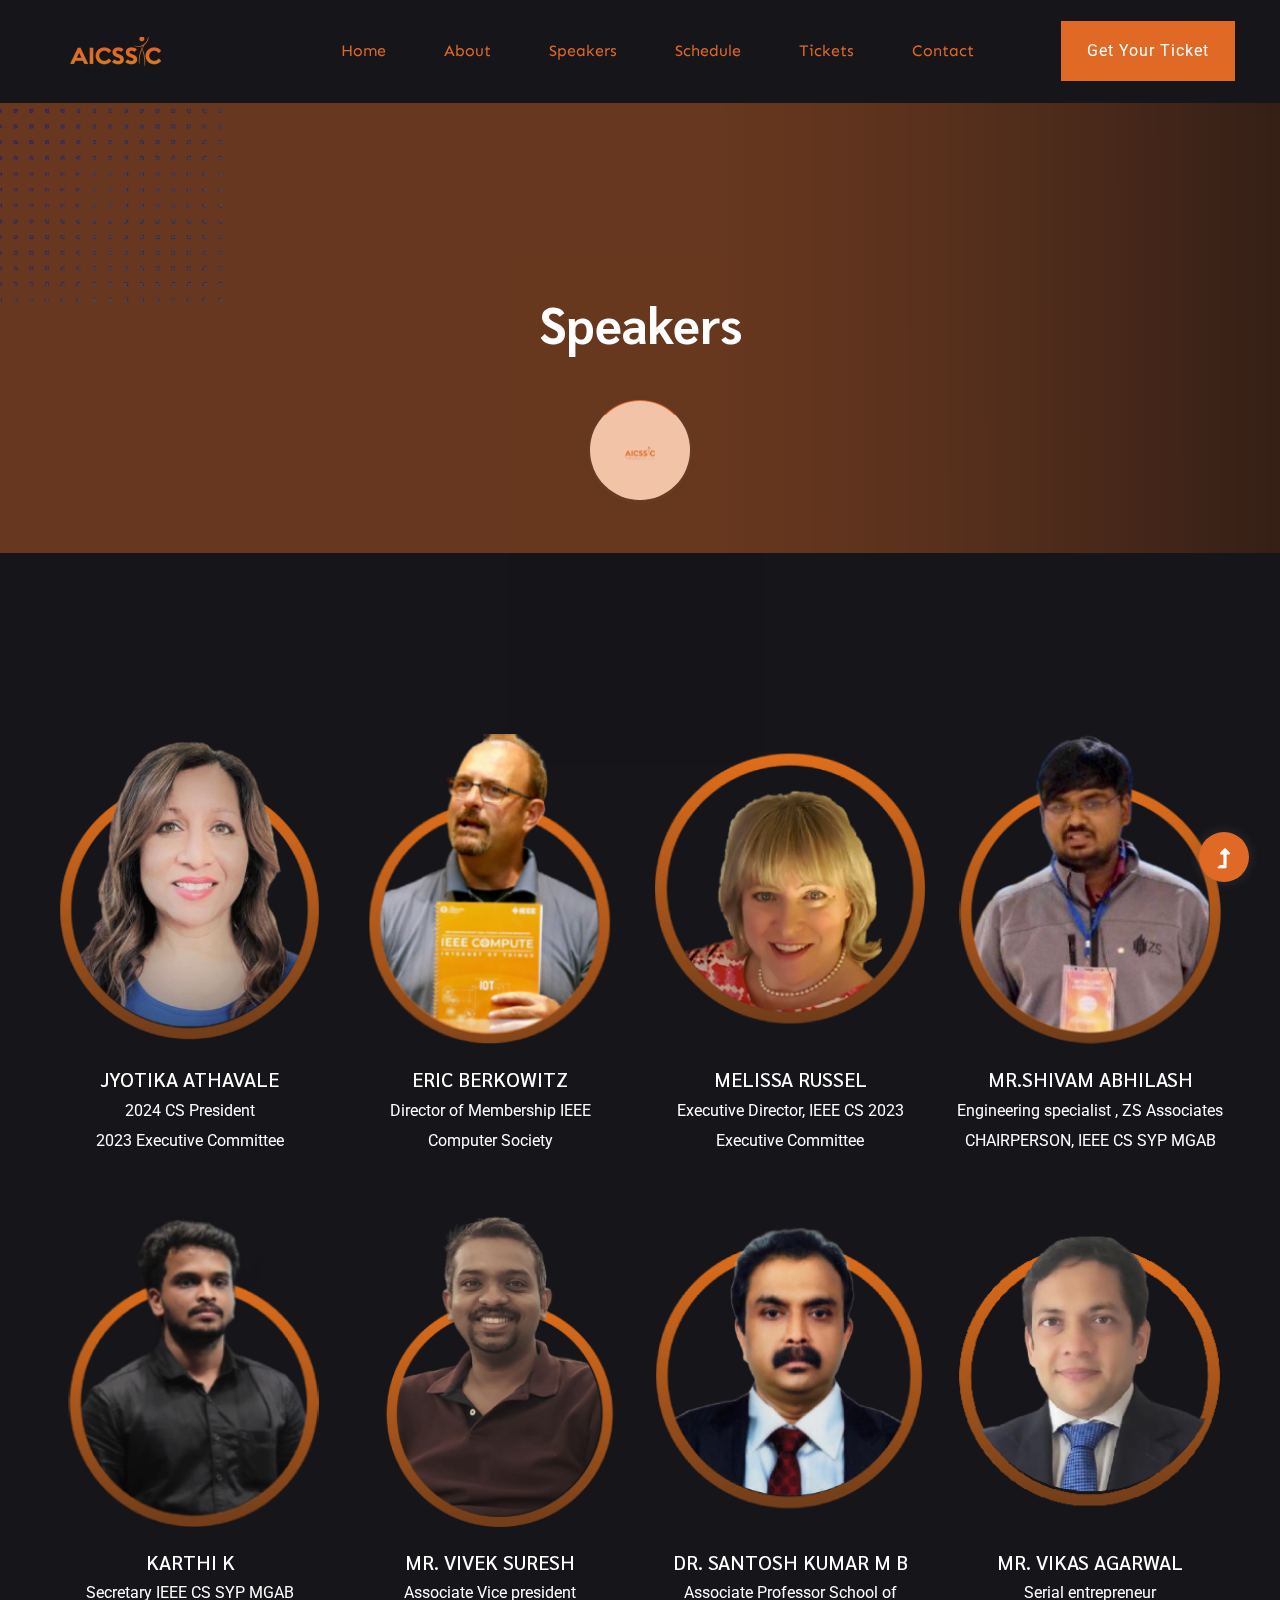
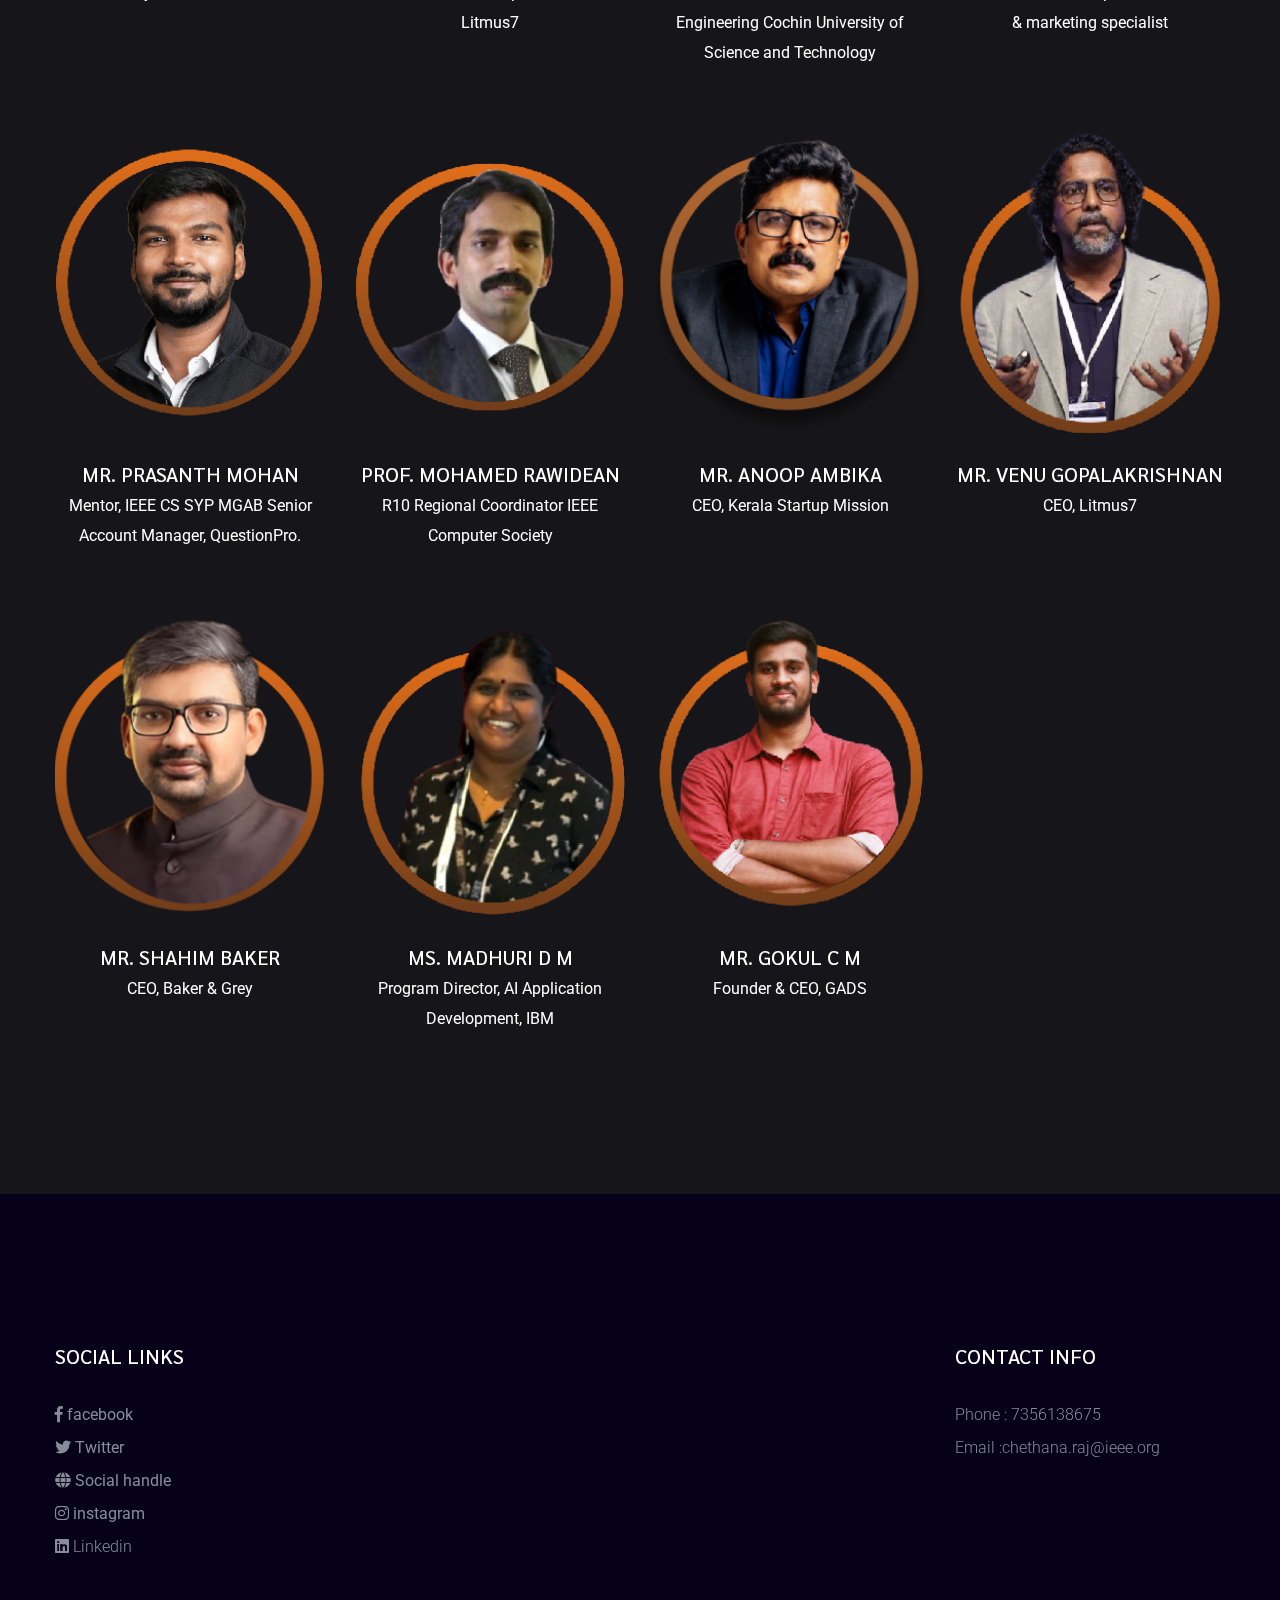
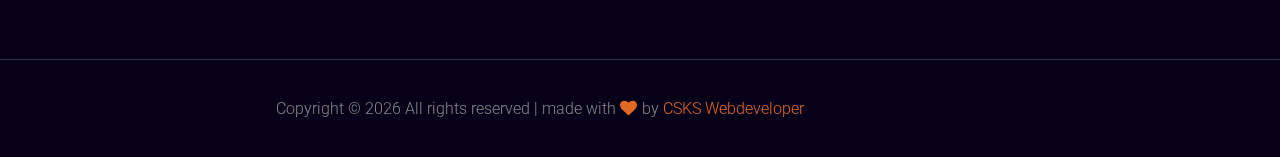
<file: public/speakers.html>
<!doctype html>
<html class="no-js" lang="zxx">
<head>
    <meta charset="utf-8">
    <meta http-equiv="x-ua-compatible" content="ie=edge">
    <title> AICSSYC'23 </title>
    <meta name="description" content="">
    <meta name="viewport" content="width=device-width, initial-scale=1">
    <link rel="manifest" href="site.webmanifest">
    <link rel="shortcut icon" type="image/x-icon" href="assets/img/favicon-32x32.png">

	<!-- CSS here -->
	<link rel="stylesheet" href="assets/css/bootstrap.min.css">
	<link rel="stylesheet" href="assets/css/owl.carousel.min.css">
	<link rel="stylesheet" href="assets/css/slicknav.css">
    <link rel="stylesheet" href="assets/css/flaticon.css">
    <link rel="stylesheet" href="assets/css/gijgo.css">
	<link rel="stylesheet" href="assets/css/animate.min.css">
	<link rel="stylesheet" href="assets/css/magnific-popup.css">
	<link rel="stylesheet" href="assets/css/fontawesome-all.min.css">
	<link rel="stylesheet" href="assets/css/themify-icons.css">
	<link rel="stylesheet" href="assets/css/slick.css">
	<link rel="stylesheet" href="assets/css/nice-select.css">
	<link rel="stylesheet" href="assets/css/style.css">
</head>
<body>
   <!-- ? Preloader Start -->
   <div id="preloader-active">
    <div class="preloader d-flex align-items-center justify-content-center black-bg">
        <div class="preloader-inner position-relative">
            <div class="preloader-circle"></div>
            <div class="preloader-img pere-text">
                <img src="assets/img/logo/loder.png" alt="">
            </div>
        </div>
    </div>
</div>
<!-- Preloader Start -->
<header>
    <!--? Header Start -->
    <div class="header-area">
        <div class="main-header header-sticky black-bg">
            <div class="container-fluid">
                <div class="row align-items-center">
                    <!-- Logo -->
                    <div class="col-xl-2 col-lg-2 col-md-1">
                        <div class="logo">
                            <a href="index.html"><img src="assets/img/logo/logo2_footer.png" alt=""></a>
                        </div>
                    </div>
                    <div class="col-xl-10 col-lg-10 col-md-10">
                        <div class="menu-main d-flex align-items-center justify-content-end">
                            <!-- Main-menu -->
                            <div class="main-menu f-right d-none d-lg-block">
                                <nav>
                                    <ul id="navigation">
                                        <li><a href="index.html">Home</a></li>
                                        <li><a href="about.html">About</a></li>
                                        <li><a href="speakers.html">Speakers</a></li>
                                        <li><a href="schedule.html">Schedule</a></li>
                                        <li><a href="tickets.html">Tickets</a></li>
                                        <li><a href="contact.html">Contact</a></li>
                                    </ul>
                                </nav>
                            </div>
                            <div class="header-right-btn f-right d-none d-lg-block ml-30">
                                <a href="#" class="btn header-btn">Get Your Ticket</a>
                            </div>
                        </div>
                    </div>   
                    <!-- Mobile Menu -->
                    <div class="col-12">
                        <div class="mobile_menu d-block d-lg-none"></div>
                    </div>
                </div>
            </div>
        </div>
    </div>
    <!-- Header End -->
</header>
<main>
    <!--? Hero Start -->
    <div class="slider-area2">
        <div class="slider-height2 d-flex align-items-center">
            <div class="container">
                <div class="row">
                    <div class="col-xl-12">
                        <div class="hero-cap text-center">
                            <h2>Speakers</h2>
                        </div>
                    </div>
                </div>
            </div>
        </div>
    </div>
    <!-- Hero End -->
    <!--? Brand Area Start -->
    <section class="team-area pt-180 pb-100 black-bg">
        <div class="container">
            <div class="row">

                <div class="col-lg-3 col-md-4 col-sm-6">
                    <div class="single-team mb-30">
                        <div class="team-img">
                            <img src="assets/img/gallery/team3.png" alt="">
                         
                            <ul class="team-social">
                                <li><a href="#"><i class="fab fa-facebook-f"></i></a></li>
                                <li><a href="#"><i class="fab fa-twitter"></i></a></li>
                                <li><a href="#"><i class="fas fa-globe"></i></a></li>
                            </ul>
                        </div>
                        <div class="team-caption">
                            <h3><a href="#">Jyotika Athavale</a></h3>
                            <p>2024 CS President <br>
                                2023 Executive Committee </p>
                        </div>
                    </div>
                </div>
                

                
                
                <div class="col-lg-3 col-md-4 col-sm-6">
                    <div class="single-team mb-30">
                        <div class="team-img">
                            <img src="assets/img/gallery/team1.png" alt="">
                         
                            <ul class="team-social">
                                <li><a href="#"><i class="fab fa-facebook-f"></i></a></li>
                                <li><a href="#"><i class="fab fa-twitter"></i></a></li>
                                <li><a href="#"><i class="fas fa-globe"></i></a></li>
                            </ul>
                        </div>
                        <div class="team-caption">
                            <h3><a href="#">Eric Berkowitz </a></h3>
                            <p> Director of Membership
                                IEEE Computer Society</p>
                        </div>
                    </div>
                </div>
                <div class="col-lg-3 col-md-4 col-sm-6">
                    <div class="single-team mb-30">
                        <div class="team-img">
                            <img src="assets/img/gallery/team2.png" alt="">
                        
                            <ul class="team-social">
                                <li><a href="#"><i class="fab fa-facebook-f"></i></a></li>
                                <li><a href="#"><i class="fab fa-twitter"></i></a></li>
                                <li><a href="#"><i class="fas fa-globe"></i></a></li>
                            </ul>
                        </div>
                        <div class="team-caption">
                            <h3><a href="#">Melissa Russel</a></h3>
                            <p>Executive Director, IEEE CS
                                2023 Executive Committee </p>
                        </div>
                    </div>
                </div>
                <div class="col-lg-3 col-md-4 col-sm-6">
                    <div class="single-team mb-30">
                        <div class="team-img">
                            <img src="assets/img/gallery/team8.png" alt="">

                            <ul class="team-social">
                                <li><a href="#"><i class="fab fa-facebook-f"></i></a></li>
                                <li><a href="#"><i class="fab fa-twitter"></i></a></li>
                                <li><a href="#"><i class="fas fa-globe"></i></a></li>
                            </ul>
                        </div>
                        <div class="team-caption">
                            <h3><a href="#">Mr.Shivam abhilash
                              </a></h3>
                            <p>Engineering specialist , 
                                ZS Associates<br>CHAIRPERSON, IEEE CS SYP MGAB</p>
                            </p>
                            <p> </p>
                        </div>
                    </div>
                </div>
               
                
                
                <div class="col-lg-3 col-md-4 col-sm-6">
                    <div class="single-team mb-30">
                        <div class="team-img">
                            <img src="assets/img/gallery/team6.png" alt="">
                         
                            <ul class="team-social">
                                <li><a href="#"><i class="fab fa-facebook-f"></i></a></li>
                                <li><a href="#"><i class="fab fa-twitter"></i></a></li>
                                <li><a href="#"><i class="fas fa-globe"></i></a></li>
                            </ul>
                        </div>
                        <div class="team-caption">
                            <h3><a href="#">Karthi k </a></h3>
                            <p> Secretary IEEE CS SYP MGAB</p>
                        </div>
                    </div>
                </div>

                <div class="col-lg-3 col-md-4 col-sm-6">
                    <div class="single-team mb-30">
                        <div class="team-img">
                            <img src="assets/img/gallery/team7.png" alt="">
                         
                            <ul class="team-social">
                                <li><a href="#"><i class="fab fa-facebook-f"></i></a></li>
                                <li><a href="#"><i class="fab fa-twitter"></i></a></li>
                                <li><a href="#"><i class="fas fa-globe"></i></a></li>
                            </ul>
                        </div>
                        <div class="team-caption">
                            <h3><a href="#">Mr. Vivek Suresh </a></h3>
                            <p>
                                Associate Vice president<br>
                                Litmus7</p>
                            <p> </p>
                        </div>
                    </div>
                </div>

                <div class="col-lg-3 col-md-4 col-sm-6">
                    <div class="single-team mb-30">
                        <div class="team-img">
                            <img src="assets/img/gallery/team9.png" alt="">

                            <ul class="team-social">
                                <li><a href="#"><i class="fab fa-facebook-f"></i></a></li>
                                <li><a href="#"><i class="fab fa-twitter"></i></a></li>
                                <li><a href="#"><i class="fas fa-globe"></i></a></li>
                            </ul>
                        </div>
                        <div class="team-caption">
                            <h3><a href="#">Dr. SANTOSH KUMAR M B
                              </a></h3>
                            <p>
                                Associate Professor

                                School of Engineering
                                
                                Cochin University of Science and Technology</p>
                            <p> </p>
                        </div>
                    </div>
                </div>

                <div class="col-lg-3 col-md-4 col-sm-6">
                    <div class="single-team mb-30">
                        <div class="team-img">
                            <img src="assets/img/gallery/team10.png" alt="">

                            <ul class="team-social">
                                <li><a href="#"><i class="fab fa-facebook-f"></i></a></li>
                                <li><a href="#"><i class="fab fa-twitter"></i></a></li>
                                <li><a href="#"><i class="fas fa-globe"></i></a></li>
                            </ul>
                        </div>
                        <div class="team-caption">
                            <h3><a href="#">Mr. VIKAS AGARWAL
                              </a></h3>
                            <p>
                                Serial entrepreneur<br> &  marketing specialist</p>
                            <p> </p>
                        </div>
                    </div>
                    
                </div>



                <div class="col-lg-3 col-md-4 col-sm-6">
                    <div class="single-team mb-30">
                        <div class="team-img">
                            <img src="assets/img/gallery/team12.png" alt="">

                            <ul class="team-social">
                                <li><a href="#"><i class="fab fa-facebook-f"></i></a></li>
                                <li><a href="#"><i class="fab fa-twitter"></i></a></li>
                                <li><a href="#"><i class="fas fa-globe"></i></a></li>
                            </ul>
                        </div>
                        <div class="team-caption">
                            <h3><a href="#">Mr. PRASANTH MOHAN
                              </a></h3>
                            <p>
                                Mentor, IEEE CS SYP MGAB
                                Senior Account Manager, QuestionPro.  </p>
                            <p> </p>
                        </div>
                    </div>
                </div>

                <div class="col-lg-3 col-md-4 col-sm-6">
                    <div class="single-team mb-30">
                        <div class="team-img">
                            <img src="assets/img/gallery/team11.png" alt="">

                            <ul class="team-social">
                                <li><a href="#"><i class="fab fa-facebook-f"></i></a></li>
                                <li><a href="#"><i class="fab fa-twitter"></i></a></li>
                                <li><a href="#"><i class="fas fa-globe"></i></a></li>
                            </ul>
                        </div>
                        <div class="team-caption">
                            <h3><a href="#">Prof. MOHAMED RAWIDEAN
                              </a></h3>
                            <p>
                                R10 Regional Coordinator
                                IEEE Computer Society
                                </p>
                            <p> </p>
                        </div>
                    </div>
                </div>

                <div class="col-lg-3 col-md-4 col-sm-6">
                    <div class="single-team mb-30">
                        <div class="team-img">
                            <img src="assets/img/gallery/team13.png" alt="">

                            <ul class="team-social">
                                <li><a href="#"><i class="fab fa-facebook-f"></i></a></li>
                                <li><a href="#"><i class="fab fa-twitter"></i></a></li>
                                <li><a href="#"><i class="fas fa-globe"></i></a></li>
                            </ul>
                        </div>
                        <div class="team-caption">
                            <h3><a href="#">Mr. ANOOP AMBIKA
                              </a></h3>
                            <p>
                                CEO, Kerala Startup Mission
                                </p>
                            <p> </p>
                        </div>
                    </div>
                </div>

                <div class="col-lg-3 col-md-4 col-sm-6">
                    <div class="single-team mb-30">
                        <div class="team-img">
                            <img src="assets/img/gallery/team14.png" alt="">

                            <ul class="team-social">
                                <li><a href="#"><i class="fab fa-facebook-f"></i></a></li>
                                <li><a href="#"><i class="fab fa-twitter"></i></a></li>
                                <li><a href="#"><i class="fas fa-globe"></i></a></li>
                            </ul>
                        </div>
                        <div class="team-caption">
                            <h3><a href="#">Mr. VENU GOPALAKRISHNAN
                              </a></h3>
                            <p>
                                CEO, Litmus7 
                                </p>
                            <p> </p>
                        </div>
                    </div>
                </div>

                <div class="col-lg-3 col-md-4 col-sm-6">
                    <div class="single-team mb-30">
                        <div class="team-img">
                            <img src="assets/img/gallery/team15.png" alt="">

                            <ul class="team-social">
                                <li><a href="#"><i class="fab fa-facebook-f"></i></a></li>
                                <li><a href="#"><i class="fab fa-twitter"></i></a></li>
                                <li><a href="#"><i class="fas fa-globe"></i></a></li>
                            </ul>
                        </div>
                        <div class="team-caption">
                            <h3><a href="#">Mr. SHAHIM BAKER
                              </a></h3>
                            <p>
                                CEO, Baker & Grey
                                </p>
                            <p> </p>
                        </div>
                    </div>
                </div>
                

                <div class="col-lg-3 col-md-4 col-sm-6">
                    <div class="single-team mb-30">
                        <div class="team-img">
                            <img src="assets/img/gallery/team16.png" alt="">

                            <ul class="team-social">
                                <li><a href="#"><i class="fab fa-facebook-f"></i></a></li>
                                <li><a href="#"><i class="fab fa-twitter"></i></a></li>
                                <li><a href="#"><i class="fas fa-globe"></i></a></li>
                            </ul>
                        </div>
                        <div class="team-caption">
                            <h3><a href="#">Ms. MADHURI D M
                              </a></h3>
                            <p>
                                Program Director, AI Application Development, IBM 
                                </p>
                            <p> </p>
                        </div>
                    </div>
                </div>

                <div class="col-lg-3 col-md-4 col-sm-6">
                    <div class="single-team mb-30">
                        <div class="team-img">
                            <img src="assets/img/gallery/team17.png" alt="">

                            <ul class="team-social">
                                <li><a href="#"><i class="fab fa-facebook-f"></i></a></li>
                                <li><a href="#"><i class="fab fa-twitter"></i></a></li>
                                <li><a href="#"><i class="fas fa-globe"></i></a></li>
                            </ul>
                        </div>
                        <div class="team-caption">
                            <h3><a href="#">Mr. GOKUL C M
                              </a></h3>
                            <p>
                                Founder & CEO, GADS
                                </p>
                            <p> </p>
                        </div>
                    </div>
                </div>
                

                
            </div>
        </div>
    </section>
    <!-- Brand Area End --> 
    </main>
    <footer>
        <!-- Footer Start-->
        <div class="footer-area footer-padding">
            <div class="container">
                <div class="row d-flex justify-content-between">
                    <div class="col-xl-3 col-lg-3 col-md-4 col-sm-6">
                        <div class="single-footer-caption mb-50">
                            <div class="single-footer-caption mb-30">
                                <div class="footer-tittle">
                                    <h4>Social links</h4>
                                    <div class="footer-pera">
                                        <ul>
                                            <li><a href="https://www.facebook.com/IEEECSKS/"><i
                                                        class="fab fa-facebook-f"></i></a> facebook</li>
                                            <li><a href="https://twitter.com/ieeecsks?lang=en"><i
                                                        class="fab fa-twitter"></i></a>
                                                Twitter </li>
                                            <li><a href="https://linktr.ee/AICSSYC_23?utm_source=linktree_admin_share">
                                                    <i class="fas fa-globe"></i></a> Social handle</li>
                                            <li><a href="https://www.instagram.com/ieeecsks/"><i
                                                        class="fab fa-instagram"></i></a>
                                                instagram </li>
                                                <li><a href="https://www.linkedin.com/company/ieeecsks/mycompany/"><i
                                                    class="fab fa-linkedin"></i> Linkedin</a>
                                        </li>
                                        </ul>


                                    </div>
                                </div>
                            </div>
                        </div>
                    </div>
                    <div class="col-xl-3 col-lg-3 col-md-4 col-sm-5">
                        <div class="single-footer-caption mb-50">
                            <div class="footer-tittle">
                                <h4>Contact Info</h4>
                                <ul>

                                    <li><a href="#">Phone : 7356138675</a></li>
                                    <li><a href="#">Email :chethana.raj@ieee.org</a></li>
                                </ul>
                            </div>
                        </div>
                    </div>


                </div>
                <!--  -->

            </div>
        </div>
        <!-- footer-bottom area -->
        <div class="footer-bottom-area footer-bg">
            <div class="container">
                <div class="footer-border">
                    <div class="row d-flex justify-content-between align-items-center">
                        <div class="col-xl-10 col-lg-8 ">
                            <div class="footer-copy-right align-items-center">
                                <p style="text-align: center;">
                                    Copyright &copy;
                                    <script>document.write(new Date().getFullYear());</script> All rights reserved |
                                    made with <i class="fa fa-heart" aria-hidden="true"></i> by <a
                                        href="https://cs.ieeekerala.org/" target="_blank">CSKS Webdeveloper</a>
                                    <!-- Link back to Colorlib can't be removed. Template is licensed under CC BY 3.0. -->
                                </p>
                            </div>
                        </div>
                        <div class="col-xl-2 col-lg-4">

                        </div>
                    </div>
                </div>
            </div>
        </div>
        <!-- Footer End-->
    </footer>
    <!-- Scroll Up -->
    <div id="back-top" >
        <a title="Go to Top" href="#"> <i class="fas fa-level-up-alt"></i></a>
    </div>

    <!-- JS here -->

    <script src="./assets/js/vendor/modernizr-3.5.0.min.js"></script>
    <!-- Jquery, Popper, Bootstrap -->
    <script src="./assets/js/vendor/jquery-1.12.4.min.js"></script>
    <script src="./assets/js/popper.min.js"></script>
    <script src="./assets/js/bootstrap.min.js"></script>
    <!-- Jquery Mobile Menu -->
    <script src="./assets/js/jquery.slicknav.min.js"></script>

    <!-- Jquery Slick , Owl-Carousel Plugins -->
    <script src="./assets/js/owl.carousel.min.js"></script>
    <script src="./assets/js/slick.min.js"></script>
    <!-- One Page, Animated-HeadLin -->
    <script src="./assets/js/wow.min.js"></script>
    <script src="./assets/js/animated.headline.js"></script>
    <script src="./assets/js/jquery.magnific-popup.js"></script>

    <!-- Date Picker -->
    <script src="./assets/js/gijgo.min.js"></script>
    <!-- Nice-select, sticky -->
    <script src="./assets/js/jquery.nice-select.min.js"></script>
    <script src="./assets/js/jquery.sticky.js"></script>
    
    <!-- counter , waypoint -->
    <script src="./assets/js/jquery.counterup.min.js"></script>
    <script src="./assets/js/waypoints.min.js"></script>
    <script src="./assets/js/jquery.countdown.min.js"></script>
    <!-- contact js -->
    <script src="./assets/js/contact.js"></script>
    <script src="./assets/js/jquery.form.js"></script>
    <script src="./assets/js/jquery.validate.min.js"></script>
    <script src="./assets/js/mail-script.js"></script>
    <script src="./assets/js/jquery.ajaxchimp.min.js"></script>
    
    <!-- Jquery Plugins, main Jquery -->	
    <script src="./assets/js/plugins.js"></script>
    <script src="./assets/js/main.js"></script>
    
    </body>
</html>
</file>
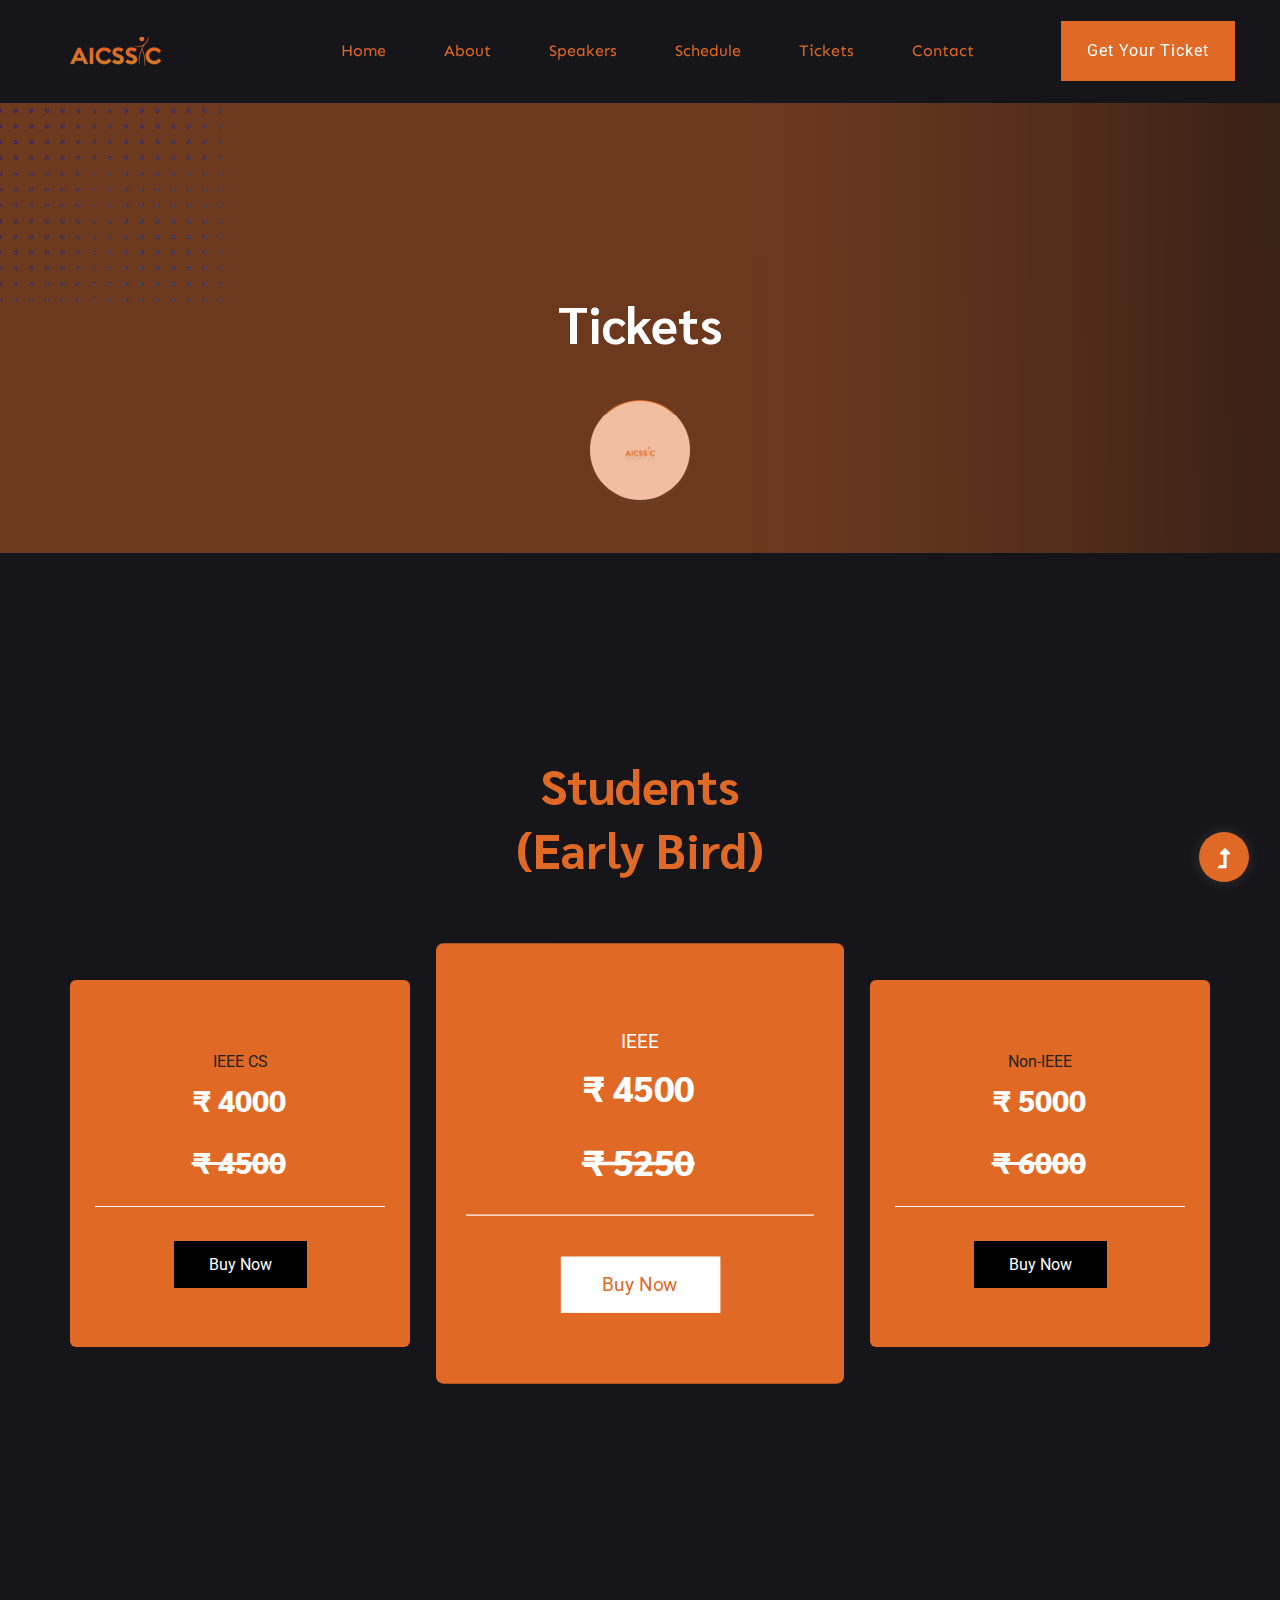
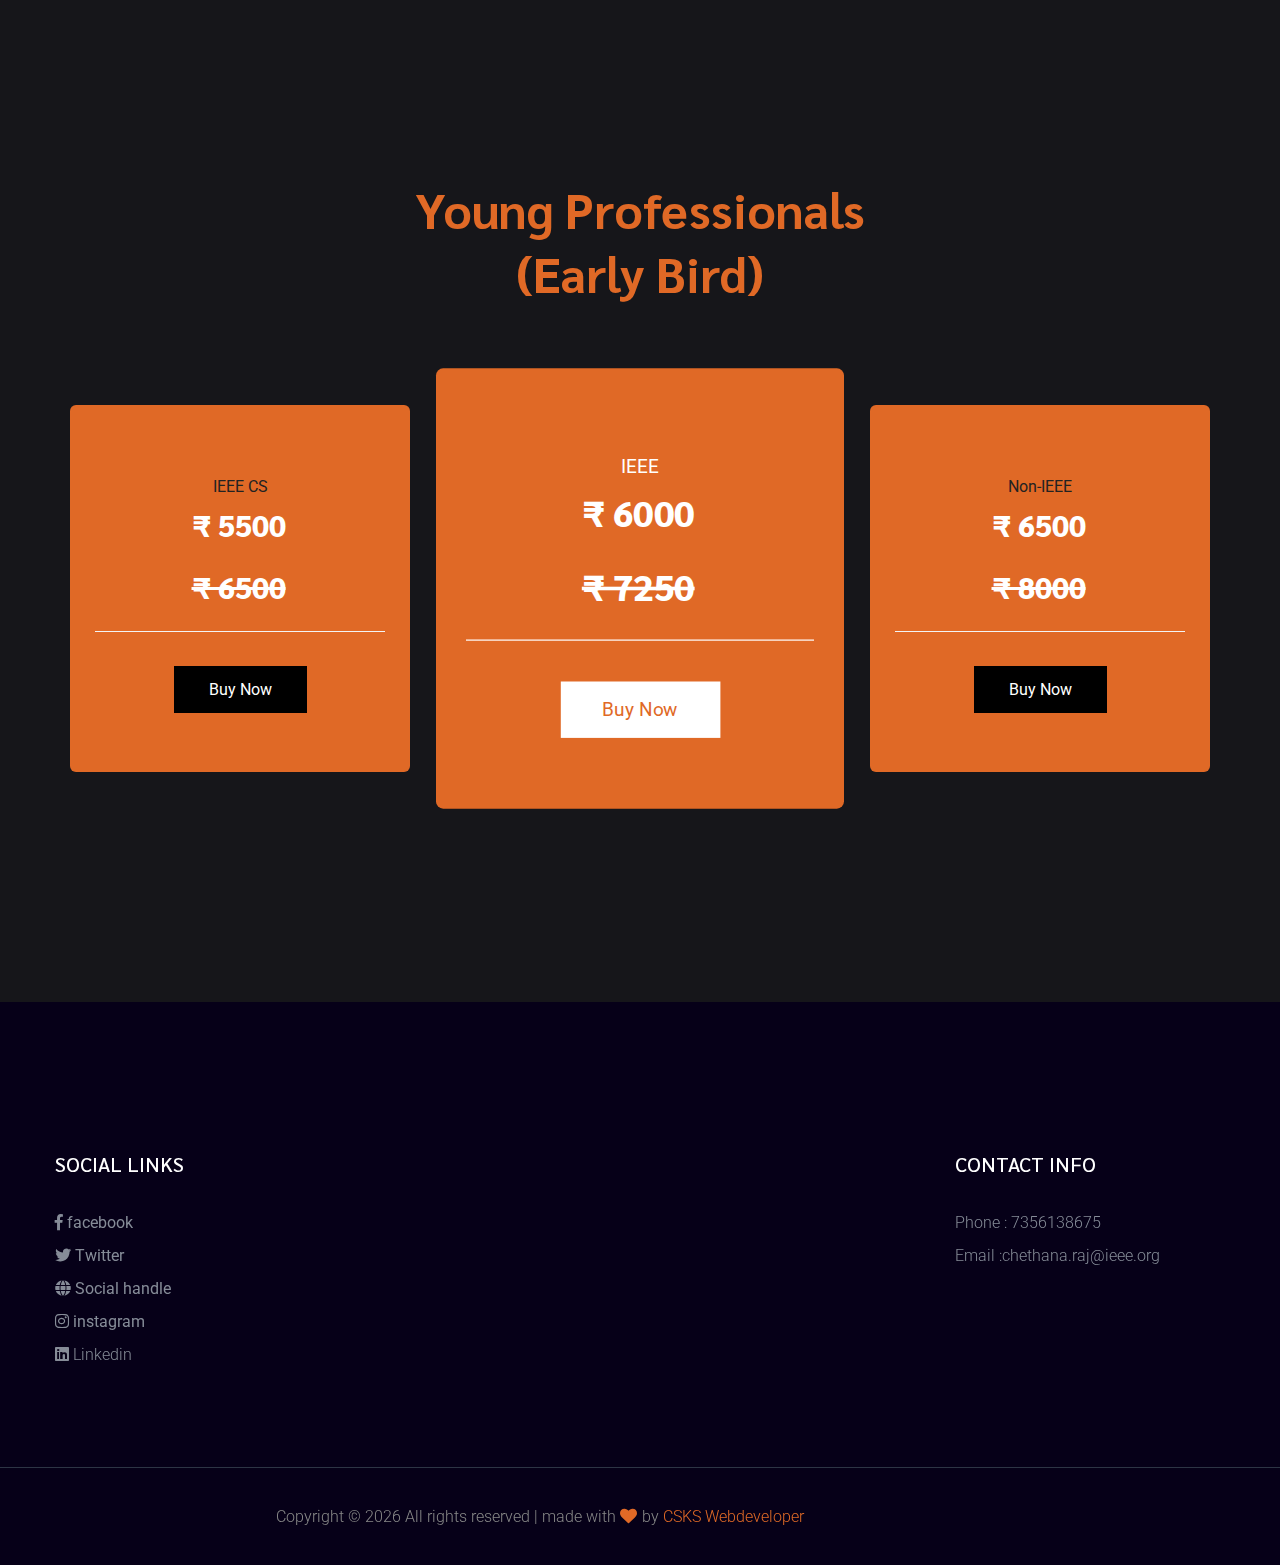
<file: public/tickets.html>
<!doctype html>
<html class="no-js" lang="zxx">
<head>
    <meta charset="utf-8">
    <meta http-equiv="x-ua-compatible" content="ie=edge">
    <title> AICSSYC'23 </title>
    <meta name="description" content="">
    <meta name="viewport" content="width=device-width, initial-scale=1">
    <link rel="manifest" href="site.webmanifest">
    <link rel="shortcut icon" type="image/x-icon" href="assets/img/favicon-32x32.png">

	<!-- CSS here -->
	<link rel="stylesheet" href="assets/css/bootstrap.min.css">
	<link rel="stylesheet" href="assets/css/owl.carousel.min.css">
	<link rel="stylesheet" href="assets/css/slicknav.css">
    <link rel="stylesheet" href="assets/css/flaticon.css">
    <link rel="stylesheet" href="assets/css/gijgo.css">
	<link rel="stylesheet" href="assets/css/animate.min.css">
	<link rel="stylesheet" href="assets/css/magnific-popup.css">
	<link rel="stylesheet" href="assets/css/fontawesome-all.min.css">
	<link rel="stylesheet" href="assets/css/themify-icons.css">
	<link rel="stylesheet" href="assets/css/slick.css">
	<link rel="stylesheet" href="assets/css/nice-select.css">
	<link rel="stylesheet" href="assets/css/style.css">
</head>
<body>
   <!-- ? Preloader Start -->
   <div id="preloader-active">
    <div class="preloader d-flex align-items-center justify-content-center black-bg">
        <div class="preloader-inner position-relative">
            <div class="preloader-circle"></div>
            <div class="preloader-img pere-text">
                <img src="assets/img/logo/loder.png" alt="">
            </div>
        </div>
    </div>
</div>
<!-- Preloader Start -->
<header>
    <!--? Header Start -->
    <div class="header-area">
        <div class="main-header header-sticky black-bg">
            <div class="container-fluid">
                <div class="row align-items-center">
                    <!-- Logo -->
                    <div class="col-xl-2 col-lg-2 col-md-1">
                        <div class="logo">
                            <a href="index.html"><img src="assets/img/logo/logo2_footer.png" alt=""></a>
                        </div>
                    </div>
                    <div class="col-xl-10 col-lg-10 col-md-10">
                        <div class="menu-main d-flex align-items-center justify-content-end">
                            <!-- Main-menu -->
                            <div class="main-menu f-right d-none d-lg-block">
                                <nav>
                                    <ul id="navigation">
                                        <li><a href="index.html">Home</a></li>
                                        <li><a href="about.html">About</a></li>
                                        <li><a href="speakers.html">Speakers</a></li>
                                        <li><a href="schedule.html">Schedule</a></li>
                                        <li><a href="tickets.html">Tickets</a></li>
                                        <li><a href="contact.html">Contact</a></li>
                                    </ul>
                                </nav>
                            </div>
                            <div class="header-right-btn f-right d-none d-lg-block ml-30">
                                <a href="#" class="btn header-btn">Get Your Ticket</a>
                            </div>
                        </div>
                    </div>   
                    <!-- Mobile Menu -->
                    <div class="col-12">
                        <div class="mobile_menu d-block d-lg-none"></div>
                    </div>
                </div>
            </div>
        </div>
    </div>
    <!-- Header End -->
</header>
<main>
    <!--? Hero Start -->
    <div class="slider-area2">
        <div class="slider-height2 d-flex align-items-center">
            <div class="container">
                <div class="row">
                    <div class="col-xl-12">
                        <div class="hero-cap text-center">
                            <h2>Tickets</h2>
                        </div>
                    </div>
                </div>
            </div>
        </div>
    </div>
    <!-- Hero End -->
   
         
    <section id="ticket" class=" pricing-card-area section-padding2 black-bg">
        <div class="container">
            <!-- Section Tittle -->
            <div class="row justify-content-center">
                <div class="col-lg-5 col-md-8">
                    <div class="section-tittle text-center mb-100">
                        <!-- <h2>Program Pricing</h2> -->
                        <h2> Students <br>(Early Bird)</h2>

                    </div>
                </div>
            </div>
            <div class="row">
            <div class="col-xl-4 col-lg-4 col-md-6 col-sm-10">
                <div class="single-card text-center mb-30">
                    <div class="card-top">
                        <span>IEEE CS </span>
                        <h4>₹ 4000</h4>
                        <h4><s>₹ 4500</s></h4>
                    </div>
                    <div class="card-bottom">
                       
                        <a href="https://www.yepdesk.com/embed/buy-tickets/64e63fbb46e0fb0001d97d2d/private/2fo32vpg8a" class="black-btn">Buy Now</a>
                    </div>
                </div>
            </div>
            <div class="col-xl-4 col-lg-4 col-md-6 col-sm-10">
                <div class="single-card active text-center mb-30">
                    <div class="card-top">
                        <span>IEEE </span>
                        <h4>₹ 4500</h4>
                        <h4><s>₹ 5250</s></h4>
                    </div>
                    <div class="card-bottom">
                       
                        <a href="https://www.yepdesk.com/embed/buy-tickets/64e63fbb46e0fb0001d97d2d/private/2fo32vpg8a" class="black-btn">Buy Now</a>
                    </div>
                </div>
            </div>
            <div class="col-xl-4 col-lg-4 col-md-6 col-sm-10">
                <div class="single-card text-center mb-30">
                    <div class="card-top">
                        <span>Non-IEEE </span>
                        <h4>₹ 5000</h4>
                        <h4><s>₹ 6000</s></h4>
                    </div>
                    <div class="card-bottom">
                       
                        <a href="https://www.yepdesk.com/embed/buy-tickets/64e63fbb46e0fb0001d97d2d/private/2fo32vpg8a" class="black-btn">Buy Now</a>
                    </div>
                </div>
            </div>
        </div>
        </div>
    </section>
    <!-- Pricing Card End -->
<!--? Pricing Card Start -->
<section id="ticket" class=" pricing-card-area section-padding2 black-bg">
<div class="container">
    <!-- Section Tittle -->
    <div class="row justify-content-center">
        <div class="col-lg-5 col-md-8">
            <div class="section-tittle text-center mb-100">
                <!-- <h2>Program Pricing</h2> -->
                <h2>Young Professionals (Early Bird) </h2>

            </div>
        </div>
    </div>
    <div class="row">
    <div class="col-xl-4 col-lg-4 col-md-6 col-sm-10">
        <div class="single-card text-center mb-30">
            <div class="card-top">
                <span>IEEE CS</span>
                <h4>₹ 5500</h4>
                <h4><s>₹ 6500</s></h4>
            </div>
            <div class="card-bottom">
               
                <a href="https://www.yepdesk.com/embed/buy-tickets/64e63fbb46e0fb0001d97d2d/private/2fo32vpg8a" class="black-btn">Buy Now</a>
            </div>
        </div>
    </div>
    <div class="col-xl-4 col-lg-4 col-md-6 col-sm-10">
        <div class="single-card active text-center mb-30">
            <div class="card-top">
                <span>IEEE </span>
                <h4>₹ 6000</h4>
                <h4><s>₹ 7250</s></h4>
            </div>
            <div class="card-bottom">
               
                <a href="https://www.yepdesk.com/embed/buy-tickets/64e63fbb46e0fb0001d97d2d/private/2fo32vpg8a" class="black-btn">Buy Now</a>
            </div>
        </div>
    </div>
    <div class="col-xl-4 col-lg-4 col-md-6 col-sm-10">
        <div class="single-card text-center mb-30">
            <div class="card-top">
                <span>Non-IEEE </span>
                <h4>₹ 6500</h4>
                <h4><s>₹ 8000</s></h4>
            </div>
            <div class="card-bottom">
               
                <a href="https://www.yepdesk.com/embed/buy-tickets/64e63fbb46e0fb0001d97d2d/private/2fo32vpg8a" class="black-btn">Buy Now</a>
            </div>
        </div>
    </div>
</div>
</div>
</section>



 
    </main>
    <footer>
        <!-- Footer Start-->
        <div class="footer-area footer-padding">
            <div class="container">
                <div class="row d-flex justify-content-between">
                    <div class="col-xl-3 col-lg-3 col-md-4 col-sm-6">
                        <div class="single-footer-caption mb-50">
                            <div class="single-footer-caption mb-30">
                                <div class="footer-tittle">
                                    <h4>Social links</h4>
                                    <div class="footer-pera">
                                        <ul>
                                            <li><a href="https://www.facebook.com/IEEECSKS/"><i
                                                        class="fab fa-facebook-f"></i></a> facebook</li>
                                            <li><a href="https://twitter.com/ieeecsks?lang=en"><i
                                                        class="fab fa-twitter"></i></a>
                                                Twitter </li>
                                            <li><a href="https://linktr.ee/AICSSYC_23?utm_source=linktree_admin_share">
                                                    <i class="fas fa-globe"></i></a> Social handle</li>
                                            <li><a href="https://www.instagram.com/ieeecsks/"><i
                                                        class="fab fa-instagram"></i></a>
                                                instagram </li>
                                                <li><a href="https://www.linkedin.com/company/ieeecsks/mycompany/"><i
                                                    class="fab fa-linkedin"></i> Linkedin</a>
                                        </li>
                                        </ul>


                                    </div>
                                </div>
                            </div>
                        </div>
                    </div>
                    <div class="col-xl-3 col-lg-3 col-md-4 col-sm-5">
                        <div class="single-footer-caption mb-50">
                            <div class="footer-tittle">
                                <h4>Contact Info</h4>
                                <ul>

                                    <li><a href="#">Phone : 7356138675</a></li>
                                    <li><a href="#">Email :chethana.raj@ieee.org</a></li>
                                </ul>
                            </div>
                        </div>
                    </div>


                </div>
                <!--  -->

            </div>
        </div>
        <!-- footer-bottom area -->
        <div class="footer-bottom-area footer-bg">
            <div class="container">
                <div class="footer-border">
                    <div class="row d-flex justify-content-between align-items-center">
                        <div class="col-xl-10 col-lg-8 ">
                            <div class="footer-copy-right align-items-center">
                                <p style="text-align: center;">
                                    Copyright &copy;
                                    <script>document.write(new Date().getFullYear());</script> All rights reserved |
                                    made with <i class="fa fa-heart" aria-hidden="true"></i> by <a
                                        href="https://cs.ieeekerala.org/" target="_blank">CSKS Webdeveloper</a>
                                    <!-- Link back to Colorlib can't be removed. Template is licensed under CC BY 3.0. -->
                                </p>
                            </div>
                        </div>
                        <div class="col-xl-2 col-lg-4">

                        </div>
                    </div>
                </div>
            </div>
        </div>
        <!-- Footer End-->
    </footer>
    <!-- Scroll Up -->
    <div id="back-top" >
        <a title="Go to Top" href="#"> <i class="fas fa-level-up-alt"></i></a>
    </div>

    <!-- JS here -->

    <script src="./assets/js/vendor/modernizr-3.5.0.min.js"></script>
    <!-- Jquery, Popper, Bootstrap -->
    <script src="./assets/js/vendor/jquery-1.12.4.min.js"></script>
    <script src="./assets/js/popper.min.js"></script>
    <script src="./assets/js/bootstrap.min.js"></script>
    <!-- Jquery Mobile Menu -->
    <script src="./assets/js/jquery.slicknav.min.js"></script>

    <!-- Jquery Slick , Owl-Carousel Plugins -->
    <script src="./assets/js/owl.carousel.min.js"></script>
    <script src="./assets/js/slick.min.js"></script>
    <!-- One Page, Animated-HeadLin -->
    <script src="./assets/js/wow.min.js"></script>
    <script src="./assets/js/animated.headline.js"></script>
    <script src="./assets/js/jquery.magnific-popup.js"></script>

    <!-- Date Picker -->
    <script src="./assets/js/gijgo.min.js"></script>
    <!-- Nice-select, sticky -->
    <script src="./assets/js/jquery.nice-select.min.js"></script>
    <script src="./assets/js/jquery.sticky.js"></script>
    
    <!-- counter , waypoint -->
    <script src="./assets/js/jquery.counterup.min.js"></script>
    <script src="./assets/js/waypoints.min.js"></script>
    <script src="./assets/js/jquery.countdown.min.js"></script>
    <!-- contact js -->
    <script src="./assets/js/contact.js"></script>
    <script src="./assets/js/jquery.form.js"></script>
    <script src="./assets/js/jquery.validate.min.js"></script>
    <script src="./assets/js/mail-script.js"></script>
    <script src="./assets/js/jquery.ajaxchimp.min.js"></script>
    
    <!-- Jquery Plugins, main Jquery -->	
    <script src="./assets/js/plugins.js"></script>
    <script src="./assets/js/main.js"></script>
    
    </body>
</html>
</file>
<file: public/assets/css/flaticon.css>
/*
  	Flaticon icon font: Flaticon
  	Creation date: 05/05/2020 06:05
  	*/

@font-face {
  font-family: "Flaticon";
  src: url("../fonts/Flaticon.eot");
  src: url("../fonts/Flaticon.eot?#iefix") format("embedded-opentype"),
       url("../fonts/Flaticon.woff2") format("woff2"),
       url("../fonts/Flaticon.woff") format("woff"),
       url("../fonts/Flaticon.ttf") format("truetype"),
       url("../fonts/Flaticon.svg#Flaticon") format("svg");
  font-weight: normal;
  font-style: normal;
}

@media screen and (-webkit-min-device-pixel-ratio:0) {
  @font-face {
    font-family: "Flaticon";
    src: url("../fonts/Flaticon.svg#Flaticon") format("svg");
  }
}

[class^="flaticon-"]:before, [class*=" flaticon-"]:before,
[class^="flaticon-"]:after, [class*=" flaticon-"]:after {   
  font-family: Flaticon;
font-style: normal;
}

.flaticon-computing:before { content: "\f100"; }
.flaticon-education:before { content: "\f101"; }
.flaticon-business:before { content: "\f102"; }
.flaticon-communications-1:before { content: "\f103"; }
.flaticon-graduated:before { content: "\f104"; }
.flaticon-tools-and-utensils:before { content: "\f105"; }
.flaticon-communications:before { content: "\f106"; }
.flaticon-web-design:before { content: "\f107"; }
</file>
<file: public/assets/css/gijgo.css>
.gj-button {
    background-color: #f5f5f5;
    border: 1px solid #ddd;
    color: #000;
    border-radius: 3px;
    padding: 6px 10px;
    cursor: pointer;
}

.gj-unselectable {
    -webkit-touch-callout: none;
    -webkit-user-select: none;
    -khtml-user-select: none;
    -moz-user-select: none;
    -ms-user-select: none;
    user-select: none;
}

.gj-row {
    display: -webkit-box;
    display: -ms-flexbox;
    display: flex;
    -ms-flex-wrap: wrap;
    flex-wrap: wrap;
}

.gj-margin-left-5 {
    margin-left: 5px;
}

.gj-margin-left-10 {
    margin-left: 10px;
}

.gj-width-full {
    width: 100%;
}

.gj-cursor-pointer {
    cursor: pointer;
}

.gj-text-align-center {
    text-align: center;
}

.gj-font-size-16 {
    font-size: 16px;
}

.gj-hidden {
    display: none;
}

/** Material Design */
.gj-button-md {
    background: 0 0;
    border: none;
    border-radius: 2px;
    color: rgba(0, 0, 0, 0.87);
    position: relative;
    height: 36px;
    margin: 0;
    min-width: 64px;
    padding: 0 16px;
    display: inline-block;
    font-family: "Roboto","Helvetica","Arial",sans-serif;
    font-size: 1rem;
    font-weight: 500;
    text-transform: uppercase;
    letter-spacing: 0;
    overflow: hidden;
    will-change: box-shadow;
    transition: box-shadow .2s cubic-bezier(.4,0,1,1),background-color .2s cubic-bezier(.4,0,.2,1),color .2s cubic-bezier(.4,0,.2,1);
    outline: none;
    cursor: pointer;
    text-decoration: none;
    text-align: center;
    line-height: 36px;
    vertical-align: middle;
    overflow: hidden;
    -webkit-user-select: none;
    -moz-user-select: none;
    -ms-user-select: none;
    user-select: none;
}

.gj-button-md:hover {
    background-color: rgba(158,158,158,.2);
}

.gj-button-md:disabled {
    color: rgba(0,0,0,.26);
    background: 0 0;
}

.gj-button-md .material-icons,
.gj-button-md .gj-icon {
    vertical-align: middle;
    /*font-size: 1.3rem;
    margin-right: 4px;*/
}

.gj-button-md.gj-button-md-icon {
    width: 24px;
    height: 31px;
    min-width: 24px;
    padding: 0px;
    display: table;
}

.gj-button-md.gj-button-md-icon .material-icons,
.gj-button-md.gj-button-md-icon .gj-icon {
    display: table-cell;
    margin-right: 0px;
    width: 24px;
    height: 24px;
}

.gj-button-md.active {
    background-color: rgba(158,158,158,.4);
}

.gj-button-md-group {
    position: relative;
    display: inline-block;
    vertical-align: middle;
}
.gj-textbox-md {
	/* border: none; */
	/* border-bottom: 1px solid rgba(0,0,0,.42); */
	display: block;
	font-family: "Helvetica","Arial",sans-serif;
	font-size: 16px;
	line-height: 16px;
	/* padding: 4px 0px; */
	margin: 0;
	/* width: 100%; */
	background: 0 0;
	/* text-align: ; */
	color: rgba(0,0,0,.87);
	padding-left: 44px;
	border: 1px solid #dca73a;
	/* padding: 15px 15px; */
	/* text-align: center; */
	width: 177px;
	height: 55px;
	border-radius: 5px;
}
.gj-textbox-md:focus,
.gj-textbox-md:active {
    /* border-bottom: 2px solid rgba(0,0,0,.42); */
    outline: none;
}

.gj-textbox-md::placeholder {
    color: #8e8e8e;
}

.gj-textbox-md:-ms-input-placeholder {
    color: #8e8e8e;
}

.gj-textbox-md::-ms-input-placeholder {
    color: #8e8e8e;
}

.gj-md-spacer-24 {
    min-width: 24px;
    width: 24px;
    display: inline-block;
}

.gj-md-spacer-32 {
    min-width: 32px;
    width: 32px;
    display: inline-block;
}

.gj-modal {
    position: fixed;
    top: 0;
    right: 0;
    bottom: 0;
    left: 0;
    z-index: 1203;
    display: none;
    overflow: hidden;
    -webkit-overflow-scrolling: touch;
    outline: 0;
    background-color: rgba(0, 0, 0, 0.54118);
    transition: 200ms ease opacity;
    will-change: opacity;
}

/* List */
ul.gj-list li [data-role="wrapper"] {
    display: table;
    width: 100%;
}

ul.gj-list li [data-role="checkbox"] {
    display: table-cell;
    vertical-align:middle;
    text-align:center;
}

ul.gj-list li [data-role="image"] {
    display: table-cell;
    vertical-align:middle;
    text-align:center;
}

ul.gj-list li [data-role="display"] {
    display: table-cell;
    vertical-align:middle;
    cursor: pointer;
}

ul.gj-list li [data-role="display"]:empty:before {
  content: "\200b"; /* unicode zero width space character */
}

/* List - Bootstrap */
ul.gj-list-bootstrap {
    padding-left: 0px;
    margin-bottom: 0px;
}

ul.gj-list-bootstrap li {
    padding: 0px;
}

ul.gj-list-bootstrap li [data-role="wrapper"] {
    padding: 0px 10px;
}

ul.gj-list-bootstrap li [data-role="checkbox"] {
    width: 24px;
    padding: 3px;
}

ul.gj-list-bootstrap li [data-role="image"] {
    width: 24px;
    height: 24px;
}

ul.gj-list-bootstrap li [data-role="display"] {
    padding: 8px 0px 8px 4px;
}

.list-group-item.active ul li, .list-group-item.active:focus ul li, .list-group-item.active:hover ul li {
    text-shadow: none;
    color:initial;
}

/* List - Material Design */
ul.gj-list-md {
    padding: 0px;
    list-style: none;
    list-style-type: none;
    line-height: 24px;
    letter-spacing: 0;
    color: #616161; /* Gray 700 */
}

ul.gj-list-md li {
    display: list-item;
    list-style-type: none;
    padding: 0px;
    min-height: unset;
    box-sizing: border-box;
    align-items: center;
    cursor: default;
    overflow: hidden;

    font-family: "Roboto","Helvetica","Arial",sans-serif;
    font-size: 16px;
    font-weight: 400;
    letter-spacing: .04em;
    line-height: 1;
    
    -webkit-flex-direction: row;
    -ms-flex-direction: row;
    flex-direction: row;
    -webkit-flex-wrap: nowrap;
    -ms-flex-wrap: nowrap;
    flex-wrap: nowrap;
}

ul.gj-list-md li [data-role="checkbox"] {
    height: 24px;
    width: 24px;
}

ul.gj-list-md li [data-role="image"] {
    height: 24px;
    width: 24px;
}

ul.gj-list-md li [data-role="display"] {
    padding: 8px 0px 8px 5px;
    order: 0;
    flex-grow: 2;
    text-decoration: none;
    box-sizing: border-box;
    align-items: center;
    text-align: left;
    color: rgba(0,0,0,.87);
}

ul.gj-list-md li.disabled>[data-role="wrapper"]>[data-role="display"] {
    color: #9E9E9E; /* Gray 500 */
}

.gj-list-md-active {
    background: #e0e0e0;
    color: #3f51b5;
}


/* Picker */
.gj-picker {
    position: absolute;
    z-index: 1203;
    background-color: #fff;
}

.gj-picker .selected {
    color: #fff;
}

/* Material Design */
.gj-picker-md {
    font-family: "Roboto","Helvetica","Arial",sans-serif;
    font-size: 16px;
    font-weight: 400;
    letter-spacing: .04em;
    line-height: 1;
    color: rgba(0,0,0,.87);
    border: 1px solid #E0E0E0;
}

.gj-modal .gj-picker-md {
    border: 0px;
}

.gj-picker-md [role="header"] {
    color: rgba(255, 255, 255, 0.54);
    display: flex;
    background: #2196f3;
    align-items: baseline;
    user-select: none;
    justify-content: center;
}

.gj-picker-md [role="footer"] {
    float: right;
    padding: 10px;
}

.gj-picker-md [role="footer"] button.gj-button-md {
    color: #2196f3;
    font-weight: bold;
    font-size: 13px;
}

/* Bootstrap */
.gj-picker-bootstrap {
    border-radius: 4px;
    border: 1px solid #E0E0E0;
}

.gj-picker-bootstrap .selected {
    color: #888;
}

.gj-picker-bootstrap [role="header"] {
    background: #eee;
    color: #AAA;
}
@font-face {
    font-family: 'gijgo-material';
    src: url('../fonts/gijgo-material.eot?235541');
    src: url('../fonts/gijgo-material.eot?235541#iefix') format('embedded-opentype'), url('../fonts/gijgo-material.ttf?235541') format('truetype'), url('../fonts/gijgo-material.woff?235541') format('woff'), url('../fonts/gijgo-material.svg?235541#gijgo-material') format('svg');
    font-weight: normal;
    font-style: normal;
}

.gj-icon {
    /* use !important to prevent issues with browser extensions that change fonts */
    font-family: 'gijgo-material' !important;
    font-size: 24px;
    speak: none;
    font-style: normal;
    font-weight: normal;
    font-variant: normal;
    text-transform: none;
    line-height: 1;
    /* Enable Ligatures ================ */
    letter-spacing: 0;
    -webkit-font-feature-settings: "liga";
    -moz-font-feature-settings: "liga=1";
    -moz-font-feature-settings: "liga";
    -ms-font-feature-settings: "liga" 1;
    font-feature-settings: "liga";
    -webkit-font-variant-ligatures: discretionary-ligatures;
    font-variant-ligatures: discretionary-ligatures;
    /* Better Font Rendering =========== */
    -webkit-font-smoothing: antialiased;
    -moz-osx-font-smoothing: grayscale;
}

.gj-icon.undo:before {
    content: "\e900";
}

.gj-icon.vertical-align-top:before {
    content: "\e901";
}

.gj-icon.vertical-align-center:before {
    content: "\e902";
}

.gj-icon.vertical-align-bottom:before {
    content: "\e903";
}

.gj-icon.arrow-dropup:before {
    content: "\e904";
}

.gj-icon.clock:before {
    content: "\e905";
}

.gj-icon.refresh:before {
    content: "\e906";
}

.gj-icon.last-page:before {
    content: "\e907";
}

.gj-icon.first-page:before {
    content: "\e908";
}

.gj-icon.cancel:before {
    content: "\e909";
}

.gj-icon.clear:before {
    content: "\e90a";
}

.gj-icon.check-circle:before {
    content: "\e90b";
}

.gj-icon.delete:before {
    content: "\e90c";
}

.gj-icon.arrow-upward:before {
    content: "\e90d";
}

.gj-icon.arrow-forward:before {
    content: "\e90e";
}

.gj-icon.arrow-downward:before {
    content: "\e90f";
}

.gj-icon.arrow-back:before {
    content: "\e910";
}

.gj-icon.list-numbered:before {
    content: "\e911";
}

.gj-icon.list-bulleted:before {
    content: "\e912";
}

.gj-icon.indent-increase:before {
    content: "\e913";
}

.gj-icon.indent-decrease:before {
    content: "\e914";
}

.gj-icon.redo:before {
    content: "\e915";
}

.gj-icon.align-right:before {
    content: "\e916";
}

.gj-icon.align-left:before {
    content: "\e917";
}

.gj-icon.align-justify:before {
    content: "\e918";
}

.gj-icon.align-center:before {
    content: "\e919";
}

.gj-icon.strikethrough:before {
    content: "\e91a";
}

.gj-icon.italic:before {
    content: "\e91b";
}

.gj-icon.underlined:before {
    content: "\e91c";
}

.gj-icon.bold:before {
    content: "\e91d";
}

.gj-icon.arrow-dropdown:before {
    content: "\e91e";
}

.gj-icon.done:before {
    content: "\e91f";
}

.gj-icon.pencil:before {
    content: "\e920";
}

.gj-icon.minus:before {
    content: "\e921";
}

.gj-icon.plus:before {
    content: "\e922";
}

.gj-icon.chevron-up:before {
    content: "\e923";
}

.gj-icon.chevron-right:before {
    content: "\e924";
}

.gj-icon.chevron-down:before {
    content: "\e925";
}

.gj-icon.chevron-left:before {
    content: "\e926";
}

.gj-icon.event:before {
    content: "\e927";
}
.gj-draggable {
    cursor: move;
}
.gj-resizable-handle {
    position: absolute;
    font-size: 0.1px;
    display: block;
    -ms-touch-action: none;
    touch-action: none;
    z-index: 1203;
}

.gj-resizable-n {
    cursor: n-resize;
    height: 7px;
    width: 100%;
    top: -5px;
    left: 0;
}
.gj-resizable-e {
    cursor: e-resize;
    width: 7px;
    right: -5px;
    top: 0;
    height: 100%;
}
.gj-resizable-s {
    cursor: s-resize;
    height: 7px;
    width: 100%;
    bottom: -5px;
    left: 0;
}
.gj-resizable-w {
	cursor: w-resize;
	width: 7px;
	left: -5px;
	top: 0;
	height: 100%;
}
.gj-resizable-se {
	cursor: se-resize;
	width: 12px;
	height: 12px;
	right: 1px;
	bottom: 1px;
}
.gj-resizable-sw {
	cursor: sw-resize;
	width: 9px;
	height: 9px;
	left: -5px;
	bottom: -5px;
}
.gj-resizable-nw {
	cursor: nw-resize;
	width: 9px;
	height: 9px;
	left: -5px;
	top: -5px;
}
.gj-resizable-ne {
	cursor: ne-resize;
	width: 9px;
	height: 9px;
	right: -5px;
	top: -5px;
}

.gj-dialog-footer {
    position: absolute;
    bottom: 0px;
    width: 100%;
    margin-top: 0px;
}

.gj-dialog-scrollable [data-role="body"] {
    overflow-x: hidden;
    overflow-y: scroll;
}

/** Bootstrap 3 **/
.gj-dialog-bootstrap {
    overflow: hidden;
    z-index: 1202;
}

.gj-dialog-bootstrap [data-role="title"] {
    display: inline;
}
.gj-dialog-bootstrap [data-role="close"] {
    line-height: 1.42857143;
}

/** Bootstrap 4 **/
.gj-dialog-bootstrap4 {
    overflow: hidden;
    z-index: 1202;
}

.gj-dialog-bootstrap4 [data-role="title"] {
    display: inline;
}
.gj-dialog-bootstrap4 [data-role="close"] {
    line-height: 1.5;
}

/** Material Design **/
.gj-dialog-md {
    background-color: #FFF;
    overflow: hidden;
    border: none;
    box-shadow: 0 11px 15px -7px rgba(0,0,0,.2), 0 24px 38px 3px rgba(0,0,0,.14), 0 9px 46px 8px rgba(0,0,0,.12);
    box-sizing: border-box;
    position: relative;
    display: -webkit-box;
    display: -webkit-flex;
    display: -ms-flexbox;
    display: flex;
    -webkit-box-orient: vertical;
    -webkit-box-direction: normal;
    -webkit-flex-direction: column;
    -ms-flex-direction: column;
    flex-direction: column;
    -webkit-background-clip: padding-box;
    background-clip: padding-box;
    outline: 0;
    z-index: 1202;
}

.gj-dialog-md-header {
    padding: 24px 24px 0px 24px;
    font-family: "Roboto","Helvetica","Arial",sans-serif;
}

.gj-dialog-md-title {
    margin: 0;
    font-weight: 400;
    display: inline;
    line-height: 28px;
    font-size: 20px;
}

.gj-dialog-md-close {
    -webkit-appearance: none;
    padding: 0;
    cursor: pointer;
    background: 0 0;
    border: 0;
    float: right;
    line-height: 28px;
    font-size: 28px;
}

.gj-dialog-md-body {
    padding: 20px 24px 24px 24px;
    color: rgba(0,0,0,.54);
    font-family: "Helvetica","Arial",sans-serif;
    font-size: 14px;
    font-weight: 400;
    line-height: 20px;
}

.gj-dialog-md-footer {
    padding: 8px 8px 8px 24px;
    display: -webkit-flex;
    display: -ms-flexbox;
    display: flex;
    -webkit-flex-direction: row-reverse;
    -ms-flex-direction: row-reverse;
    flex-direction: row-reverse;
    -webkit-flex-wrap: wrap;
    -ms-flex-wrap: wrap;
    flex-wrap: wrap;

    box-sizing: border-box;
}

.gj-dialog-md-footer>*:first-child {
    margin-right: 0;
}

.gj-dialog-md-footer>* {
    margin-right: 8px;
    height: 36px;
}
DIV.gj-grid-wrapper {
    margin: auto;
    position: relative;
    clear:both;
    z-index: 1;
}

TABLE.gj-grid {
    margin: auto;    
    border-collapse: collapse;
    width: 100%;
    table-layout: fixed;
}

TABLE.gj-grid THEAD TH [data-role="selectAll"] {
    margin: auto;
}

TABLE.gj-grid THEAD TH [data-role="title"] {
    display: inline-block;
}

TABLE.gj-grid THEAD TH [data-role="sorticon"] {
    display: inline-block;
}

TABLE.gj-grid THEAD TH {
    overflow: hidden;
    text-overflow: ellipsis;
}

TABLE.gj-grid.autogrow-header-row THEAD TH {
    overflow: auto;
    text-overflow: initial;
    white-space: pre-wrap;
    -ms-word-break: break-word;
    word-break: break-word;
}

TABLE.gj-grid > tbody > tr > td {
    overflow: hidden;
    position: relative;
}

table.gj-grid tbody div[data-role="display"] {
    vertical-align: middle;
    text-indent: 0;
    white-space: pre-wrap;
    -ms-word-break: break-word;
    word-break: break-word;
}

table.gj-grid.fixed-body-rows tbody div[data-role="display"] {
    overflow: hidden;
    text-overflow: ellipsis;
    white-space: nowrap;
    -ms-word-break: initial;
    word-break: initial;
}

table.gj-grid tfoot DIV[data-role="display"] {
    vertical-align: middle;
    text-indent: 0;
    display: flex;
}

TABLE.gj-grid .fa {
    padding: 2px;
}

TABLE.gj-grid > tbody > tr > td > div {
    padding: 2px;
    overflow: hidden;
}

DIV.gj-grid-wrapper DIV.gj-grid-loading-cover
{
    background: #BBBBBB;
    opacity: 0.5;
    position: absolute;
    vertical-align: middle;
}

DIV.gj-grid-wrapper DIV.gj-grid-loading-text
{
    position: absolute;
    font-weight: bold;
}

/* Bootstrap Theme */
table.gj-grid-bootstrap thead th {
    background-color: #f5f5f5;
    vertical-align:middle;
}

table.gj-grid-bootstrap thead th [data-role="sorticon"] {
    margin-left: 5px;
}

table.gj-grid-bootstrap thead th [data-role="sorticon"] i.gj-icon,
table.gj-grid-bootstrap thead th [data-role="sorticon"] i.material-icons {
    position: absolute;
    font-size: 20px;
    top: 15px;
}

table.gj-grid-bootstrap tbody tr td div[data-role="display"] {
    padding: 0px;
}

.gj-grid-bootstrap-4 .gj-checkbox-bootstrap {
    display: inline-block;
    padding-top: 2px;
}

.gj-grid-bootstrap-4 tbody tr.active {
    background-color: rgba(0,0,0,.075);
}

/* Material Design Theme */
.gj-grid-md {
    position: relative;
    border: 1px solid #e0e0e0;
    border-collapse: collapse;
    white-space: nowrap;
    font-size: 13px;
    font-family: "Roboto","Helvetica","Arial",sans-serif;
    background-color: #fff;
}

.gj-grid-md td:first-of-type, .gj-grid-md th:first-of-type {
    padding-left: 24px;
}

.gj-grid-md th {
    position: relative;
    vertical-align: bottom;
    font-weight: 700;
    line-height: 31px;
    letter-spacing: 0;
    height: 56px;
    font-size: 12px;
    color: rgba(0,0,0,.54);
    padding-bottom: 8px;
    box-sizing: border-box;
    padding: 12px 18px;
    text-align: right;
}

.gj-grid-md td {
    position: relative;
    height: 48px;
    border-top: 1px solid #e0e0e0;
    border-bottom: 1px solid #e0e0e0;
    padding: 12px 18px;
    box-sizing: border-box;
    text-align: left;
    color: rgba(0,0,0,.87);
}

.gj-grid-md tbody tr {
    position: relative;
    height: 48px;
    transition-duration: .28s;
    transition-timing-function: cubic-bezier(.4,0,.2,1);
    transition-property: background-color;
}

.gj-grid-md tbody tr:hover {
    background-color: #EEEEEE; /* Gray 200 */
}

.gj-grid-md tbody tr.gj-grid-md-select {
    background-color: #F5F5F5; /* Grey 100 */
}


table.gj-grid-md thead th [data-role="sorticon"] {
    margin-left: 5px;
}

table.gj-grid-md thead th [data-role="sorticon"] i.gj-icon,
table.gj-grid-md thead th [data-role="sorticon"] i.material-icons {
    position: absolute;
    font-size: 16px;
    top: 19px;
}

table.gj-grid-md thead th.gj-grid-select-all {
    padding-bottom: 3px;
}
/* Hide all prioritized columns by default */
@media only all {
	th.display-1120,
	td.display-1120,
	th.display-960,
	td.display-960,
	th.display-800,
	td.display-800,
	th.display-640,
	td.display-640,
	th.display-480,
	td.display-480,
	th.display-320,
	td.display-320 {
		display: none;
	}
}

/* Show at 320px (20em x 16px) */
@media screen and (min-width: 20em) {
	TABLE.gj-grid-bootstrap th.display-320,
	TABLE.gj-grid-bootstrap td.display-320 {
		display: table-cell;
	}
}
/* Show at 480px (30em x 16px) */
@media screen and (min-width: 30em) {
	TABLE.gj-grid-bootstrap th.display-480,
	TABLE.gj-grid-bootstrap td.display-480 {
		display: table-cell;
	}
}
/* Show at 640px (40em x 16px) */
@media screen and (min-width: 40em) {
	TABLE.gj-grid-bootstrap th.display-640,
	TABLE.gj-grid-bootstrap td.display-640 {
		display: table-cell;
	}
}
/* Show at 800px (50em x 16px) */
@media screen and (min-width: 50em) {
	TABLE.gj-grid-bootstrap th.display-800,
	TABLE.gj-grid-bootstrap td.display-800 {
		display: table-cell;
	}
}
/* Show at 960px (60em x 16px) */
@media screen and (min-width: 60em) {
	TABLE.gj-grid-bootstrap th.display-960,
	TABLE.gj-grid-bootstrap td.display-960 {
		display: table-cell;
	}
}
/* Show at 1,120px (70em x 16px) */
@media screen and (min-width: 70em) {
	TABLE.gj-grid-bootstrap th.display-1120,
	TABLE.gj-grid-bootstrap td.display-1120 {
		display: table-cell;
	}
}

/* Material Design Theme */
.gj-grid-md tfoot tr th {
    padding-right: 14px;
}

.gj-grid-md tfoot tr[data-role="pager"] .gj-grid-mdl-pager-label {
    padding-left: 5px;
    padding-right: 5px;
}

.gj-grid-md tfoot tr[data-role="pager"] .gj-dropdown-md {
    margin-left: 12px;
}

.gj-grid-md tfoot tr[data-role="pager"] .gj-dropdown-md [role="presenter"] {
    font-size: 12px;
    font-weight: bold;
    color: rgba(0,0,0,.54);
}

.gj-grid-md tfoot tr[data-role="pager"] .gj-dropdown-md [role="presenter"] [role="display"] {
    text-align: right;
}

.gj-grid-md tfoot tr[data-role="pager"] .gj-grid-md-limit-select {
    margin-left: 10px;
    font-size: 12px;
    font-weight: bold;
    color: rgba(0,0,0,.54);
}

/* Bootstrap */
.gj-grid-bootstrap tfoot tr[data-role="pager"] th {
    line-height: 30px;
    background-color: #f5f5f5;
}

.gj-grid-bootstrap tfoot tr[data-role="pager"] th > div > div {
    margin-right: 5px;
}

.gj-grid-bootstrap tfoot tr[data-role="pager"] th > div > button {
    margin-right: 5px;
}

.gj-grid-bootstrap-4 tfoot tr[data-role="pager"] th > div button {
    height: 34px;
}

.gj-grid-bootstrap-4 tfoot tr[data-role="pager"] th div .gj-dropdown-bootstrap-4 .gj-dropdown-expander-mi .gj-icon {
    top: 5px;
}

.gj-grid-bootstrap-3 tfoot tr[data-role="pager"] th > div > input {
    margin-right: 5px;
    width: 40px;
    text-align: right;
    display: inline-block;
    font-weight: bold;
}

.gj-grid-bootstrap-4 tfoot tr[data-role="pager"] th > div > div.input-group {
    width: 40px;
}

.gj-grid-bootstrap-4 tfoot tr[data-role="pager"] th > div > div.input-group input {
    text-align: right;
    font-weight: bold;
    height: 34px;
    padding-top: 2px;
    padding-bottom: 6px;
}

.gj-grid-bootstrap tfoot tr[data-role="pager"] th > div > select {
    display: inline-block;
    margin-right: 5px;
    width: 60px;
}

.gj-grid-bootstrap tfoot tr[data-role="pager"] th .gj-dropdown-bootstrap .gj-list-bootstrap [data-role="display"] {
    line-height: 14px;
}

.gj-grid-bootstrap tfoot tr[data-role="pager"] th .gj-dropdown-bootstrap [role="presenter"] [role="display"] {
    font-weight: bold;
}

.gj-grid-bootstrap tfoot tr[data-role="pager"] th .gj-dropdown-bootstrap-3 [role="presenter"] {
    padding: 2px 8px;
}

.gj-grid-bootstrap tfoot tr[data-role="pager"] th .gj-dropdown-bootstrap-4 [role="presenter"] {
    padding: 1px 8px;
}
.gj-grid thead tr th div.gj-grid-column-resizer-wrapper {
    position: relative;
    width: 100%;
    height: 0px; 
    top: 0px; 
    left: 0px; 
    padding: 0px;
}

span.gj-grid-column-resizer {
    position: absolute;
    right: 0px;
    width: 10px;
    top: -100px;
    height: 300px;
    z-index: 1203;
    cursor: e-resize;
}

.gj-grid-resize-cursor {
    cursor: e-resize;
}
.gj-grid-md tbody tr.gj-grid-top-border td {
  border-top: 2px solid #777;
}
.gj-grid-md tbody tr.gj-grid-bottom-border td {
  border-bottom: 2px solid #777;
}

.gj-grid-bootstrap tbody tr.gj-grid-top-border td {
  border-top: 2px solid #777;
}
.gj-grid-bootstrap tbody tr.gj-grid-bottom-border td {
  border-bottom: 2px solid #777;
}
.gj-grid-md thead tr th.gj-grid-left-border,
.gj-grid-md tbody tr td.gj-grid-left-border
{
    border-left: 3px solid #777;
}
.gj-grid-md thead tr th.gj-grid-right-border,
.gj-grid-md tbody tr td.gj-grid-right-border
{
    border-right: 3px solid #777;
}

.gj-grid-bootstrap thead tr th.gj-grid-left-border,
.gj-grid-bootstrap tbody tr td.gj-grid-left-border
{
    border-left: 5px solid #ddd;
}
.gj-grid-bootstrap thead tr th.gj-grid-right-border,
.gj-grid-bootstrap tbody tr td.gj-grid-right-border
{
    border-right: 5px solid #ddd;
}
.gj-dirty {
    position: absolute;
    top: 0px;
    left: 0px;
    border-style: solid;
    border-width: 3px;
    border-color: #f00 transparent transparent #f00;
    padding: 0;
    overflow: hidden;
    vertical-align: top;
}

/* Material Design */
.gj-grid-md tbody tr td.gj-grid-management-column {
    padding: 3px;
}

.gj-grid-md tbody tr td[data-mode="edit"] {
    padding: 0px 18px;
}

.gj-grid-md tbody .gj-dropdown-md [role="presenter"] [role="display"] {
    padding: 0px;
}

/* Bootstrap */
.gj-grid-bootstrap tbody tr td[data-mode="edit"] {
    padding: 0px;
}

.gj-grid-bootstrap tbody tr td[data-mode="edit"] [data-role="edit"] {
    padding: 0px;
}

/* Bootstrap 3 */
.gj-grid-bootstrap-3 tbody tr td.gj-grid-management-column {
    padding: 3px;
}

.gj-grid-bootstrap-3 tbody tr td[data-mode="edit"] {
    height: 38px;
}

.gj-grid-bootstrap-3 tbody tr td[data-mode="edit"] [data-role="edit"] input[type="text"] {
    height: 37px;
    padding: 8px;
}

.gj-grid-bootstrap-3 tbody tr td[data-mode="edit"] .gj-dropdown-bootstrap [role="presenter"] {
    border: 0px;
    border-radius: 0px;
    height: 37px;
    padding-left: 8px;
}

.gj-grid-bootstrap-3 tbody tr td[data-mode="edit"] .gj-datepicker-bootstrap {
    height: 37px;
}

.gj-grid-bootstrap-3 tbody tr td[data-mode="edit"] .gj-datepicker-bootstrap [role="input"] {
    height: 37px;
    border:0px;
    border-radius: 0px;
}

.gj-grid-bootstrap-3 tbody tr td[data-mode="edit"] .gj-datepicker-bootstrap [role="right-icon"] {
    border:0px;
    border-radius: 0px;
}

.gj-grid-bootstrap-3 tbody tr td[data-mode="edit"] .gj-checkbox-bootstrap {
    display: inline-block;
    padding-top: 10px;
    height: 32px;
}

/* Bootstrap 4 */
.gj-grid-bootstrap-4 tbody tr td.gj-grid-management-column {
    padding: 6px;
}

.gj-grid-bootstrap-4 tbody tr td[data-mode="edit"] [data-role="edit"] input[type="text"] {
    height: 48px;
    padding-left: 12px;
}

.gj-grid-bootstrap-4 tbody tr td[data-mode="edit"] .gj-dropdown-bootstrap [role="presenter"] {
    border: 0px;
    border-radius: 0px;
    height: 48px;
    padding-left: 12px;
    font-family: -apple-system,system-ui,BlinkMacSystemFont,"Segoe UI",Roboto,"Helvetica Neue",Arial,sans-serif;
}

.gj-grid-bootstrap-4 tbody tr td[data-mode="edit"] .gj-dropdown-bootstrap-4 [role="expander"].gj-dropdown-expander-mi .gj-icon,
.gj-grid-bootstrap-4 tbody tr td[data-mode="edit"] .gj-dropdown-bootstrap-4 [role="expander"].gj-dropdown-expander-mi .material-icons {
    top: 13px;
}

.gj-grid-bootstrap-4 tbody tr td[data-mode="edit"] .gj-datepicker-bootstrap {
    height: 48px;
}

.gj-grid-bootstrap-4 tbody tr td[data-mode="edit"] .gj-datepicker-bootstrap [role="input"] {
    height: 48px;
    border:0px;
    border-radius: 0px;
}

.gj-grid-bootstrap-4 tbody tr td[data-mode="edit"] .gj-datepicker-bootstrap [role="right-icon"] {
    background-color: #fff;
}

.gj-grid-bootstrap-4 tbody tr td[data-mode="edit"] .gj-datepicker-bootstrap [role="right-icon"] button {
    border: 0px;
    border-radius: 0px;
    width: 43px;
    position: relative;
}

.gj-grid-bootstrap-4 tbody tr td[data-mode="edit"] .gj-datepicker-bootstrap [role="right-icon"] .gj-icon,
.gj-grid-bootstrap-4 tbody tr td[data-mode="edit"] .gj-datepicker-bootstrap [role="right-icon"] .material-icons {
    top: 13px;
    left: 10px;
    font-size: 24px;
}

.gj-grid-bootstrap-4 tbody tr td[data-mode="edit"] .gj-checkbox-bootstrap {
    display: inline-block;
    padding-top: 15px;
    height: 42px;
}
.gj-grid-md thead tr[data-role="filter"] th {
    border-top: 1px solid #e0e0e0;
}

div.gj-grid-wrapper div.gj-grid-bootstrap-toolbar {
    background-color: #f5f5f5;
    padding: 8px;
    font-weight: bold;
    border: 1px solid #ddd;
}

div.gj-grid-wrapper div.gj-grid-bootstrap-4-toolbar {
    background-color: #f5f5f5;
    padding: 12px;
    font-weight: bold;
    border: 1px solid #ddd;
}

div.gj-grid-wrapper div.gj-grid-md-toolbar {
    font-weight: bold;
    font-size: 24px;
    font-family: "Helvetica","Arial",sans-serif;
    background-color: rgb(255, 255, 255);
    
    border-top: 1px solid #e0e0e0;
    border-left: 1px solid #e0e0e0;
    border-right: 1px solid #e0e0e0;
    border-bottom: 0px;
    border-collapse: collapse;

    padding: 0 18px 0px 18px;
    line-height: 56px;
}
table.gj-grid-scrollable tbody {
    overflow-y: auto;
    overflow-x: hidden;
    display: block;
}

/* Material Design */
table.gj-grid-md.gj-grid-scrollable {
    border-bottom: 0px;
}

table.gj-grid-md.gj-grid-scrollable tbody {
    border-right: 1px solid #e0e0e0;
    border-bottom: 1px solid #e0e0e0;
}

table.gj-grid-md.gj-grid-scrollable tfoot {
    border-bottom: 1px solid #e0e0e0;
}

/* Bootstrap 3 */
table.gj-grid-bootstrap.gj-grid-scrollable {
    border-bottom: 0px;
}

table.gj-grid-bootstrap.gj-grid-scrollable tbody {
    border-right: 1px solid #ddd;
    border-bottom: 1px solid #ddd;
}

table.gj-grid-bootstrap.gj-grid-scrollable tbody tr[data-role="row"]:first-child td {
    border-top: 0px;
}

table.gj-grid-bootstrap.gj-grid-scrollable tbody tr[data-role="row"] td:first-child {
    border-left: 0px;
}

table.gj-grid-bootstrap.gj-grid-scrollable tbody tr[data-role="row"] td:last-child {
    border-right: 0px;
}

table.gj-grid-bootstrap.gj-grid-scrollable tfoot {
    border-bottom: 1px solid #ddd;
}

ul.gj-list li [data-role="spacer"] {
    display: table-cell;
}

ul.gj-list li [data-role="expander"] {
    display: table-cell;
    vertical-align:middle;
    text-align:center;
    cursor: pointer;
}

[data-type="tree"] ul li [data-role="expander"].gj-tree-material-icons-expander {
    width: 24px;
}

[data-type="tree"] ul li [data-role="expander"].gj-tree-font-awesome-expander {
    width: 24px;
}

[data-type="tree"] ul li [data-role="expander"].gj-tree-glyphicons-expander {
    width: 24px;
}

[data-type="tree"] ul li [data-role="expander"].gj-tree-glyphicons-expander .glyphicon {
    top: 4px;
    height: 24px;
}

/* Bootstrap Theme */
.gj-tree-bootstrap-3 ul.gj-list-bootstrap li {
    border: 0px;
    border-radius: 0px;
    color: #333;
}

.gj-tree-bootstrap-3 ul.gj-list-bootstrap li.active {
    color: #fff;
}

.gj-tree-bootstrap-3 ul.gj-list-bootstrap li.disabled {
    color: #777;
    background-color: #eee;
}

.gj-tree-bootstrap-4 ul.gj-list-bootstrap li {
    border: 0px;
    border-radius: 0px;
    color: #212529;
}

.gj-tree-bootstrap-4 ul.gj-list-bootstrap li.active {
    color: #fff;
}

.gj-tree-bootstrap-4 ul.gj-list-bootstrap li.disabled {
    color: #868e96;
}

.gj-tree-bootstrap-4 ul.gj-list-bootstrap li ul.gj-list-bootstrap {
    width: 100%;
}

.gj-tree-bootstrap-border ul.gj-list-bootstrap li {
    border: 1px solid #ddd;
}

.gj-tree-bootstrap-border ul.gj-list-bootstrap li ul.gj-list-bootstrap li {
    border-left: 0px;
    border-right: 0px;
}

.gj-tree-bootstrap-border ul.gj-list-bootstrap li:first-child {
    border-top-left-radius: 4px;
    border-top-right-radius: 4px;
}

.gj-tree-bootstrap-border ul.gj-list-bootstrap li:last-child {
    border-bottom-left-radius: 4px;
    border-bottom-right-radius: 4px;
}

.gj-tree-bootstrap-border ul.gj-list-bootstrap li ul.gj-list-bootstrap li:first-child {
    border-top-left-radius: 0px;
    border-top-right-radius: 0px;
}

.gj-tree-bootstrap-border ul.gj-list-bootstrap li ul.gj-list-bootstrap li:last-child {
    border-bottom: 0px;
    border-bottom-left-radius: 0px;
    border-bottom-right-radius: 0px;
}

ul.gj-list-bootstrap li [data-role="expander"].gj-tree-material-icons-expander {
    padding-top: 8px;
    padding-bottom: 4px;
}

ul.gj-list-bootstrap li [data-role="expander"].gj-tree-material-icons-expander .gj-icon {
    width: 24px;
    height: 24px;
}

/* Material Design Theme */
ul.gj-list-md li.disabled > [data-role="wrapper"] > [data-role="expander"] {
    color: #9E9E9E; /* Gray 500 */
}

.gj-tree-md-border ul.gj-list-md li {
    border: 1px solid #616161; /* Gray 700 */
    margin-bottom: -1px;
}

.gj-tree-md-border ul.gj-list-md li ul.gj-list-md li {
    border-left: 0px;
    border-right: 0px;
}

.gj-tree-md-border ul.gj-list-md li ul.gj-list-md li:last-child {
    border-bottom: 0px;
}
.gj-tree-drop-above {    
    border-top: 1px solid #000;
}

.gj-tree-drop-below {
    border-bottom: 1px solid #000;
}

.gj-tree-bootstrap-3 ul.gj-list-bootstrap li [data-role="wrapper"].drop-above {
    border-top: 2px solid #000;
}

.gj-tree-bootstrap-3 ul.gj-list-bootstrap li [data-role="wrapper"].drop-below {
    border-bottom: 2px solid #000;
}

.gj-tree-bootstrap-4 ul.gj-list-bootstrap li [data-role="wrapper"].drop-above {
    border-top: 2px solid #000;
}

.gj-tree-bootstrap-4 ul.gj-list-bootstrap li [data-role="wrapper"].drop-below {
    border-bottom: 2px solid #000;
}

.gj-tree-drag-el {
    padding: 0px;
    margin: 0px;
    z-index: 1203;
}

.gj-tree-drag-el li {
    padding: 0px;
    margin: 0px;
}

.gj-tree-drag-el [data-role="wrapper"] {
    cursor: move;
    display: table;
}

.gj-tree-drag-el [data-role="indicator"] {
    width: 14px;
    padding: 0px 3px;
    display: table-cell;
    vertical-align: middle;
    text-align: center;
}

.gj-tree-bootstrap-drag-el li.list-group-item {
    border: 0px;
    background: unset;
}

.gj-tree-bootstrap-drag-el [data-role="indicator"] {
    width: 24px;
    height: 24px;
    padding: 0px;
}

.gj-tree-md-drag-el [data-role="indicator"] {
    width: 24px;
    height: 24px;
    padding: 0px;
}
/* Bootstrap */
.gj-checkbox-bootstrap {
    min-width: 0;
    font-size: 0;
    font-weight: normal;
    margin: 0px;
    text-align: center;
    width: 18px;
    height: 18px;
    position: relative;
    display: inline;
}

.gj-checkbox-bootstrap input[type="checkbox"] {
    display: none;
    margin-bottom: -12px;
}

.gj-checkbox-bootstrap span {
    background: #fff;
    display: block;
    content: " ";
    width: 18px;
    height: 18px;
    line-height: 11px;
    font-size: 11px;
    padding: 2px;
    color: #555555;
    border: 1px solid #CCCCCC;
    border-radius: 3px;
    transition: box-shadow 0.2s linear, border-color 0.2s linear;
    cursor: pointer;
    margin: auto;
}

.gj-checkbox-bootstrap input[type="checkbox"]:focus + span:before {
    outline: 0;
    box-shadow: 0 0 0 0 #66afe9, 0 0 6px rgba(102, 175, 233, .6);
    border-color: #66afe9;
}

.gj-checkbox-bootstrap input[type="checkbox"][disabled] + span {
    opacity: 0.6;
    cursor: not-allowed;
}

/* Bootstrap 4 */
.gj-checkbox-bootstrap.gj-checkbox-bootstrap-4 span {
    line-height: 16px;
    padding: 0px;
}

.gj-checkbox-bootstrap-4.gj-checkbox-material-icons input[type="checkbox"]:checked + span:after {
    font-size: 16px;
}

.gj-checkbox-bootstrap-4.gj-checkbox-material-icons input[type="checkbox"]:indeterminate + span:after {
    font-size: 16px;
}

/* Material Design */
.gj-checkbox-md {
    min-width: 0;
    font-size: 0;
    font-weight: normal;
    margin: 0px;
    text-align: center;
    width: 16px;
    height: 16px;
    position: relative;
}

.gj-checkbox-md input[type="checkbox"] {
    display: none;
    margin-bottom: -12px;
}

.gj-checkbox-md span {
    display: inline-block;
    box-sizing: border-box;
    width: 16px;
    height: 16px;
    margin: 0;
    cursor: pointer;
    overflow: hidden;
    border: 2px solid #616161; /* Gray 700 */
    border-radius: 2px;
    z-index: 2;
}

.gj-checkbox-md input[type="checkbox"]:checked + span {
    border: 2px solid #536DFE; /* Indigo A200 */
}

.gj-checkbox-md input[type="checkbox"]:checked + span:after {
    color: #FFF;
    background-color: #536DFE; /* Indigo A200 */
    position: absolute;
    left: 1px;
    top: -15px;
}

.gj-checkbox-md input[type="checkbox"]:indeterminate + span {
    border: 2px solid #616161; /* Gray 700 */
}

.gj-checkbox-md input[type="checkbox"]:indeterminate + span:after {    
    color: #616161;/*color: rgba(0, 0, 0, 1);*/
    position: absolute;
    left: 1px;
    top: -15px;
}

.gj-checkbox-md input[type="checkbox"][disabled] + span {
    border: 2px solid #9E9E9E;
}

.gj-checkbox-md input[type="checkbox"][disabled] + span:after {
    background-color: #9E9E9E;
}

.gj-checkbox-md input[type="checkbox"][disabled]:indeterminate + span:after {
    color: #FFFFFF;
}

/* Material Icons */
.gj-checkbox-material-icons input[type="checkbox"]:checked + span:after {
    content: "\e91f";
    font-size: 14px;
    font-weight: bold;
    white-space: pre;
}

.gj-checkbox-material-icons input[type="checkbox"]:indeterminate + span:after {
    content: "\e921";
    font-size: 14px;
    font-weight: bold;
    white-space: pre;
}

/* Glyphicons */
.gj-checkbox-glyphicons input[type="checkbox"]:checked + span:after {
    display: inline-block;
    font-family: 'Glyphicons Halflings';
    content: "\e013 ";
}

.gj-checkbox-glyphicons input[type="checkbox"]:indeterminate + span:after {
    display: inline-block;
    font-family: 'Glyphicons Halflings';
    content: "\2212 ";
    padding-right: 1px;
}

/* fontawesome */
.gj-checkbox-fontawesome .fa {
    font-size: 14px;
}
.gj-checkbox-bootstrap.gj-checkbox-fontawesome .fa {
    line-height: 18px;
}

.gj-checkbox-fontawesome input[type="checkbox"]:checked + span:before {
    content: "\f00c ";
}

.gj-checkbox-fontawesome input[type="checkbox"]:indeterminate + span:before {
    content: "\f068 ";
}
.gj-editor [role="body"] {
    overflow: auto;
    outline: 0px solid transparent;
    box-sizing: border-box;
}

/* Material Design */
.gj-editor-md {
    padding: 7px;
    font-family: "Roboto","Helvetica","Arial",sans-serif;
    font-size: 14px;
    font-weight: 500;
    letter-spacing: 0;
    border: 1px solid rgba(158,158,158,.2);
}

.gj-editor-md [role="toolbar"] {
    margin-bottom: 7px;
}

.gj-editor-md [role="toolbar"] .gj-button-md {
    min-width: 54px;
    margin-right: 5px;
}

.gj-editor-md [role="toolbar"] .gj-button-md .gj-icon {
    width: 24px;
    height: 24px;
}

.gj-editor-md [role="body"] {
    border: 1px solid rgba(158,158,158,.2);
}

.gj-editor-md p {
    margin: 0;
    padding: 0;
}

.gj-editor-md blockquote {
    font-size: 14px;
}

/* Bootstrap */
.gj-editor-bootstrap {
    padding: 7px;
    border: 1px solid #eceeef;
}

.gj-editor-bootstrap [role="toolbar"] {
    margin-bottom: 7px;
}

.gj-editor-bootstrap [role="toolbar"] .btn-group {
    margin-right: 10px;
}

.gj-editor-bootstrap [role="toolbar"] button {
    height: 36px;
}

.gj-editor-bootstrap [role="body"] {
    border: 1px solid #eceeef;
}

.gj-editor-bootstrap p {
    margin: 0;
    padding: 0;
}

.gj-editor-bootstrap blockquote {
    font-size: 14px;
}
.gj-dropdown {
    position: relative;
    border-collapse: separate;
}

.gj-dropdown [role="presenter"] {
    display: table;
    cursor: pointer;
    outline: none;
    position: relative;
}

.gj-dropdown [role="presenter"] [role="display"] {
    display: table-cell;
    text-align: left;
    width: 100%;
}

.gj-dropdown [role="presenter"] [role="expander"] {
    display: table-cell;
    vertical-align:middle;
    text-align:center;
    width: 24px;
    height: 24px;
}

/* Material Design */
.gj-dropdown-md [role="presenter"] {
    font-family: "Roboto","Helvetica","Arial",sans-serif;
    font-size: 16px;
    font-weight: 400;
    letter-spacing: .04em;
    line-height: 1;
    color: rgba(0,0,0,.87);
    padding: 0px;
    border: 0px;
    border-bottom: 1px solid rgba(0,0,0,.42);
    background: transparent;
}

.gj-dropdown-md [role="presenter"]:focus,
.gj-dropdown-md [role="presenter"]:active {
    border-bottom: 2px solid rgba(0,0,0,.42);
}

.gj-dropdown-md [role="presenter"] [role="display"] {
    padding: 4px 0px;
    line-height: 18px;
}

.gj-dropdown-md [role="presenter"] [role="display"] .placeholder {
    color: #8e8e8e;
}

.gj-dropdown-list-md {
    position: absolute;
    top: 0px;
    left: 0px;
    background-color: #f5f5f5;
    color: #000;
    margin: 0px;
    z-index: 1203;
}

.gj-dropdown-list-md li:hover, .gj-dropdown-list-md li.active {
    background-color: #eee;
}

/* Bootstrap */
.gj-dropdown-bootstrap [role="presenter"] [role="display"] {
    padding-right: 5px;
}

.gj-dropdown-bootstrap [role="presenter"] [role="expander"] {
    padding-left: 5px;
}

.gj-dropdown-bootstrap [role="presenter"] [role="expander"].gj-dropdown-expander-mi {
    width: 24px;
}

.gj-dropdown-bootstrap-3 [role="presenter"] [role="display"] {
    line-height: 20px;
}

.gj-dropdown-bootstrap-3 [role="presenter"] [role="display"] .placeholder {
    color: #9999b3;
}

.gj-dropdown-bootstrap-3 [role="presenter"] [role="expander"] {
    width: 20px;
    height: 20px;
}

.gj-dropdown-bootstrap-3 [role="presenter"] [role="expander"].gj-dropdown-expander-mi .gj-icon,
.gj-dropdown-bootstrap-3 [role="presenter"] [role="expander"].gj-dropdown-expander-mi .material-icons {
    top: 5px;
    right: 10px;
    position: absolute;
}

.gj-dropdown-bootstrap-4 [role="presenter"] {
    border: 1px solid #ced4da;
}

.gj-dropdown-bootstrap-4 [role="presenter"] [role="display"] {
    line-height: 24px;
}

.gj-dropdown-bootstrap-4 [role="presenter"] [role="expander"].gj-dropdown-expander-mi .gj-icon,
.gj-dropdown-bootstrap-4 [role="presenter"] [role="expander"].gj-dropdown-expander-mi .material-icons {
    top: 7px;
    right: 10px;
    position: absolute;
}

.gj-dropdown-list-bootstrap {
    position: absolute;
    top: 32px;
    left: 0px;
    margin: 0px;
    z-index: 1203;
}
.gj-datepicker [role="input"]::-ms-clear {
    display: none;
}

.gj-datepicker [role="right-icon"] {
    cursor: pointer;
}

.gj-picker div[role="navigator"] {
    display: -webkit-box;
    display: -ms-flexbox;
    display: flex;
    -ms-flex-wrap: wrap;
    flex-wrap: wrap;
}

.gj-picker div[role="navigator"] div {
    cursor: pointer;
    position: relative;
    flex-basis: 0;
    -webkit-box-flex: 1;
    -ms-flex-positive: 1;
    flex-grow: 1;
    max-width: 100%;
}

.gj-picker div[role="navigator"] div[role="period"] {
    width: 100%;
    text-align: center;
}

/* Material Design */
.gj-datepicker-md {
	font-family: "Roboto","Helvetica","Arial",sans-serif;
	font-size: 16px;
	font-weight: 400;
	letter-spacing: .04em;
	line-height: 1;
	color: #9d9d9d;
    position: relative;
    /* background-image: url(../img/logo/date-picker-icon.png); */
}
.gj-datepicker-md [role="right-icon"] {
	position: absolute;
	left: 13px;
	top: 16px;
	font-size: 24px;
}

.gj-datepicker-md.small .gj-textbox-md {
    font-size: 14px;
}

.gj-datepicker-md.small .gj-icon {
    font-size: 22px;
}

.gj-datepicker-md.large .gj-textbox-md {
    font-size: 18px;
}

.gj-datepicker-md.large .gj-icon {
    font-size: 28px;
}

.gj-picker-md.datepicker [role="header"] {
    padding: 20px 20px;
    display: block;
}

.gj-picker-md.datepicker [role="header"] [role="year"] {
    font-size: 17px;
    padding-bottom: 5px;
    cursor: pointer;
}

.gj-picker-md.datepicker [role="header"] [role="date"] {
    font-size: 36px;
    cursor: pointer;
}

.gj-picker-md div[role="navigator"] {
    height: 42px;
    line-height: 42px;
}

.gj-picker div[role="navigator"] div[role="period"] {
    font-weight: bold;
    font-size: 15px;
}

.gj-picker-md div[role="navigator"] div:first-child {
    max-width: 42px;
}

.gj-picker-md div[role="navigator"] div:last-child {
    max-width: 42px;
}

.gj-picker-md div[role="navigator"] div i.gj-icon,
.gj-picker-md div[role="navigator"] div i.material-icons {
    position: absolute;
    top: 8px;
}

.gj-picker-md div[role="navigator"] div:first-child i.gj-icon,
.gj-picker-md div[role="navigator"] div:first-child i.material-icons {
    left: 10px;
}

.gj-picker-md div[role="navigator"] div:last-child i.gj-icon,
.gj-picker-md div[role="navigator"] div:last-child i.material-icons {
    right: 11px;
}

.gj-picker-md table thead {
    color: #9E9E9E; /* Gray 500 */
}

.gj-picker-md table tr th div,
.gj-picker-md table tr td div {
    display: block;
    width: 40px;
    height: 40px;
    line-height: 40px;
    font-size: 13px;
    text-align: center;
    vertical-align: middle;
}

[type="year"].gj-picker-md table tr td div,
[type="decade"].gj-picker-md table tr td div,
[type="century"].gj-picker-md table tr td div {
    width: 73px;
    height: 73px;
    line-height: 73px;
    cursor: pointer;
}

.gj-picker-md table tr td.gj-cursor-pointer div:hover {
    background: #EEEEEE;
    border-radius: 50%;
    color: rgba(0,0,0,.87);
}

.gj-picker-md table tr td.other-month div,
.gj-picker-md table tr td.disabled div {
    color: #BDBDBD; /* Gray 400 */
}

.gj-picker-md table tr td.focused div {
    background: #E0E0E0; /* Gray 300 */
    border-radius: 50%;
}

.gj-picker-md table tr td.today div {
    color: #1976D2;
}

.gj-picker-md table tr td.selected.gj-cursor-pointer div {
    color: #FFFFFF;
    background: #1976D2; /* Blue 700 */
    border-radius: 50%;
}

.gj-picker-md table tr td.calendar-week div {
    font-weight: bold;
}

/* Bootstrap */
.gj-datepicker-bootstrap :focus,
.gj-datepicker-bootstrap :active {
    box-shadow: none;
}

.gj-picker-bootstrap {
    border: 1px solid rgba(0,0,0,0.15);
    border-radius: 4px;
    padding: 4px;
}

.gj-modal .gj-picker-bootstrap {
    padding: 0px;
}

.gj-picker-bootstrap.datepicker [role="header"] {
    padding: 10px 20px;
    display: block;
}

.gj-picker-bootstrap.datepicker [role="header"] [role="year"] {
    font-size: 15px;
    cursor: pointer;
}

.gj-picker-bootstrap [role="header"] [role="date"] {
    font-size: 24px;
    cursor: pointer;
}

.gj-modal .gj-picker-bootstrap.datepicker [role="body"] {
    padding: 15px;
}

.gj-picker-bootstrap div[role="navigator"] {
    height: 30px;
    line-height: 30px;
    text-align: center;
}

.gj-picker-bootstrap div[role="navigator"] div:first-child {
    max-width: 30px;
}

.gj-picker-bootstrap div[role="navigator"] div:last-child {
    max-width: 30px;
}

.gj-picker-bootstrap table tr td div,
.gj-picker-bootstrap table tr th div {
    display: block;
    width: 30px;
    height: 30px;
    line-height: 30px;
    text-align: center;
    vertical-align: middle;
}

[type="year"].gj-picker-bootstrap table tr td div,
[type="decade"].gj-picker-bootstrap table tr td div,
[type="century"].gj-picker-bootstrap table tr td div {
    width: 53px;
    height: 53px;
    line-height: 53px;
    cursor: pointer;
}

.gj-picker-bootstrap table tr th div i,
.gj-picker-bootstrap table tr th div span {
    line-height: 30px;
}

.gj-picker-bootstrap div[role="navigator"] .gj-icon,
.gj-picker-bootstrap div[role="navigator"] .material-icons {
    margin: 3px;
}

.gj-picker-bootstrap table tr td.focused div,
.gj-picker-bootstrap table tr td.gj-cursor-pointer div:hover {
    background: #EEEEEE;
    border-radius: 4px;
    color: #212529;
}

.gj-picker-bootstrap table tr td.today div {
    color: #204d74;
    font-weight: bold;
}

.gj-picker-bootstrap table tr td.selected.gj-cursor-pointer div {
    color: #fff;
    background-color: #204d74;
    border-color: #122b40;
    border-radius: 4px;
}

.gj-picker-bootstrap table tr td.other-month div,
.gj-picker-bootstrap table tr td.disabled div {
    color: #777;
}

/* Bootstrap 3 */
.gj-datepicker-bootstrap span[role="right-icon"].input-group-addon {
    border-top-left-radius: 0px;
    border-bottom-left-radius: 0px;
    border-top-right-radius: 4px;
    border-bottom-right-radius: 4px;
    border-left: 0px;
    position: relative;
    /*width: 38px;*/
}

.gj-datepicker-bootstrap span[role="right-icon"].input-group-addon .gj-icon,
.gj-datepicker-bootstrap span[role="right-icon"].input-group-addon .material-icons {
    position: absolute;
    top: 7px;
    left: 7px;
}

/* Bootstrap 4 */
.gj-datepicker-bootstrap [role="right-icon"] button {
    width: 38px;
    position: relative;
    border: 1px solid #ced4da;
}

.gj-datepicker-bootstrap [role="right-icon"] button:hover {
    color: #6c757d;
    background-color: transparent;
}

.gj-datepicker-bootstrap.input-group-sm [role="right-icon"] button {
    width: 30px;
}

.gj-datepicker-bootstrap.input-group-lg [role="right-icon"] button {
    width: 48px;
}

.gj-datepicker-bootstrap [role="right-icon"] button .gj-icon,
.gj-datepicker-bootstrap [role="right-icon"] button .material-icons {
    position: absolute;
    font-size: 21px;
    top: 9px;
    left: 9px;
}

.gj-datepicker-bootstrap.input-group-sm [role="right-icon"] button .gj-icon,
.gj-datepicker-bootstrap.input-group-sm [role="right-icon"] button .material-icons {
    top: 6px;
    left: 6px;
    font-size: 19px;
}

.gj-datepicker-bootstrap.input-group-lg [role="right-icon"] button .gj-icon,
.gj-datepicker-bootstrap.input-group-lg [role="right-icon"] button .material-icons {
    font-size: 27px;
    top: 10px;
    left: 10px;
}
.gj-timepicker [role="input"]::-ms-clear {
    display: none;
}

.gj-timepicker [role="right-icon"] {
    cursor: pointer;
}

.gj-picker.timepicker [role="header"] {
    font-size: 58px;
    padding: 20px 0;
    line-height: 58px;

    display: flex;
    align-items: baseline;
    user-select: none;
    justify-content: center;
}

.gj-picker.timepicker [role="header"] div {
    cursor: pointer;
    width: 66px;
    text-align: right;
}

.gj-picker [role="header"] [role="mode"] {
    position: relative;
    width: 0px;
}

.gj-picker [role="header"] [role="mode"] span {
    position: absolute;
    left: 7px;
    line-height: 18px;
    font-size: 18px;
}

.gj-picker [role="header"] [role="mode"] span[role="am"] {
    top: 7px;
}

.gj-picker [role="header"] [role="mode"] span[role="pm"] {
    bottom: 7px;
}

.gj-picker [role="body"] [role="dial"] {
    width: 256px;
    color: rgba(0, 0, 0, 0.87);
    height: 256px;
    position: relative;
    background: #eeeeee;
    border-radius: 50%;
    margin: 10px;
}

.gj-picker [role="body"] [role="hour"] {
    top: calc(50% - 16px);
    left: calc(50% - 16px);
    width: 32px;
    height: 32px;
    cursor: pointer;
    position: absolute;
    font-size: 14px;
    text-align: center;
    line-height: 32px;
    user-select: none;
    pointer-events: none;
}

.gj-picker [role="body"] [role="hour"].selected {
    color: rgba(255, 255, 255, 1);
}

.gj-picker [role="body"] [role="arrow"] {
    top: calc(50% - 1px);
    left: 50%;
    width: calc(50% - 20px);
    height: 2px;
    position: absolute;
    pointer-events: none;
    transform-origin: left center;
    transition: all 250ms cubic-bezier(0.4, 0, 0.2, 1);
    width: calc(50% - 52px);
}

.gj-picker .arrow-begin {
    top: -3px;
    left: -4px;
    width: 8px;
    height: 8px;
    position: absolute;
    border-radius: 50%;
}

.gj-picker .arrow-end {
    top: -15px;
    right: -16px;
    width: 0;
    height: 0;
    position: absolute;
    box-sizing: content-box;
    border-width: 16px;
    border-radius: 50%;
}

/* Material Design */
.gj-timepicker-md {
    font-family: "Roboto","Helvetica","Arial",sans-serif;
    font-size: 16px;
    font-weight: 400;
    letter-spacing: .04em;
    line-height: 1;
    color: rgba(0,0,0,.87);
    position: relative;
}

.gj-timepicker-md.small .gj-textbox-md {
    font-size: 14px;
}

.gj-timepicker-md.small .gj-icon {
    font-size: 22px;
}

.gj-timepicker-md.large .gj-textbox-md {
    font-size: 18px;
}

.gj-timepicker-md.large .gj-icon {
    font-size: 28px;
}

.gj-timepicker-md [role="right-icon"] {
    cursor: pointer;
    position: absolute;
    right: 0px;
    top: 0px;
    font-size: 24px;
}

.gj-picker-md .arrow-begin {
    background-color: #2196f3;
}
.gj-picker-md .arrow-end {
    border: 16px solid #2196f3;
}

.gj-picker-md [role="body"] [role="arrow"] {
    background-color: #2196f3;
}

/* Bootstrap */
.gj-timepicker-bootstrap :focus,
.gj-timepicker-bootstrap :active {
    box-shadow: none;
}

.gj-picker-bootstrap [role="body"] [role="arrow"] {
    background-color: #888;
}

.gj-picker-bootstrap .arrow-begin {
    background-color: #888;
}

.gj-picker-bootstrap .arrow-end {
    border: 16px solid #888;
}

/* Bootstrap 3 */
.gj-timepicker-bootstrap .input-group-addon {
    border-top-left-radius: 0px;
    border-bottom-left-radius: 0px;
    border-top-right-radius: 4px;
    border-bottom-right-radius: 4px;
    border-left: 0px;
    position: relative;
    width: 38px;
}

.gj-timepicker-bootstrap.input-group-sm .input-group-addon {
    width: 30px;
}

.gj-timepicker-bootstrap.input-group-lg .input-group-addon {
    width: 46px;
}

.gj-timepicker-bootstrap .input-group-addon .gj-icon,
.gj-timepicker-bootstrap .input-group-addon .material-icons {
    position: absolute;
    font-size: 21px;
    top: 6px;
    left: 8px;
}

.gj-timepicker-bootstrap.input-group-sm .input-group-addon .gj-icon,
.gj-timepicker-bootstrap.input-group-sm .input-group-addon .material-icons {
    font-size: 19px;
    top: 5px;
    left: 5px;
}

.gj-timepicker-bootstrap.input-group-lg .input-group-addon .gj-icon,
.gj-timepicker-bootstrap.input-group-lg .input-group-addon .material-icons {
    font-size: 27px;
    top: 10px;
    left: 10px;
}

/* Bootstrap 4 */
.gj-timepicker-bootstrap [role="right-icon"] button {
    width: 38px;
    position: relative;
}

.gj-timepicker-bootstrap.input-group-sm [role="right-icon"] button {
    width: 30px;
}

.gj-timepicker-bootstrap.input-group-lg [role="right-icon"] button {
    width: 48px;
}

.gj-timepicker-bootstrap [role="right-icon"] button .gj-icon,
.gj-timepicker-bootstrap [role="right-icon"] button .material-icons {
    position: absolute;
    font-size: 21px;
    top: 7px;
    left: 9px;
}

.gj-timepicker-bootstrap.input-group-sm [role="right-icon"] button .gj-icon,
.gj-timepicker-bootstrap.input-group-sm [role="right-icon"] button .material-icons {
    top: 4px;
    left: 6px;
    font-size: 19px;
}

.gj-timepicker-bootstrap.input-group-lg [role="right-icon"] button .gj-icon,
.gj-timepicker-bootstrap.input-group-lg [role="right-icon"] button .material-icons {
    font-size: 27px;
    top: 8px;
    left: 10px;
}
.gj-picker.datetimepicker [role="header"] [role="date"] {
    padding-bottom: 5px;
    text-align: center;
    cursor: pointer;
}

.gj-picker [role="switch"] {
    align-items: baseline;
    user-select: none;
    position: relative;
}

.gj-picker [role="switch"] [role="calendarMode"] {
    cursor: pointer;
    position: absolute;
    bottom: 2px;
    left: 0px;
}

.gj-picker [role="switch"] [role="time"] {
    width: 100%;
    text-align: center;
}

.gj-picker [role="switch"] [role="time"] div {
    display: inline;
    cursor: pointer;
}

.gj-picker [role="switch"] [role="calendarMode"] {
    cursor: pointer;
}

.gj-picker [role="switch"] [role="clockMode"] {
    position: absolute;
    right: 0px;
    bottom: 3px;
    cursor: pointer;
}

/* Material Design */
.gj-picker-md.datetimepicker [role="header"] {
    font-size: 36px;
    padding: 10px 20px;
    display: block;
}

.gj-picker-md [role="switch"] {
    color: rgba(255, 255, 255, 0.54);
    background: #2196f3;
    font-size: 32px;
}

/* Bootstrap */
.gj-picker-bootstrap.datetimepicker [role="header"] {
    font-size: 36px;
    padding: 10px 20px;
    display: block;
}

.gj-picker-bootstrap.datetimepicker [role="header"] [role="time"] {
    font-size: 22px;
}

.gj-slider {
    position: relative;
    padding: 8px 6px;
}

.gj-slider [role="track"] {
    width: 100%;
}

.gj-slider [role="progress"] {
    position: absolute;
    z-index: 1203;
}

.gj-slider [role="handle"] {
    position: absolute;
}

.gj-slider-md [role="track"] {
    display: -webkit-box;
    display: -ms-flexbox;
    display: flex;
    -webkit-box-orient: vertical;
    -webkit-box-direction: normal;
    -ms-flex-direction: column;
    flex-direction: column;
    -webkit-box-pack: center;
    -ms-flex-pack: center;
    justify-content: center;
    color: #fff;
    text-align: center;
    background-color: #e9ecef;
    height: 2px;
    background-color: rgba(0,0,0,.26);
}

.gj-slider-md [role="progress"] {
    display: -webkit-box;
    display: -ms-flexbox;
    display: flex;
    -webkit-box-orient: vertical;
    -webkit-box-direction: normal;
    -ms-flex-direction: column;
    flex-direction: column;
    -webkit-box-pack: center;
    -ms-flex-pack: center;
    justify-content: center;
    color: #fff;
    text-align: center;
    height: 2px;
    background-color: #536DFE; /* Indigo A200 */
    top: 8px;
    left: 6px;
}

.gj-slider-md [role="handle"] {
    top: 3px;
    left: 0px;
    width: 12px;
    height: 12px;
    background-color: #536DFE; /* Indigo A200 */
    filter: progid:DXImageTransform.Microsoft.gradient(startColorstr='#ff337ab7', endColorstr='#ff2e6da4', GradientType=0);
    filter: none;
    -webkit-box-shadow: inset 0 1px 0 rgba(255,255,255,.2), 0 1px 2px rgba(0,0,0,.05);
    box-shadow: inset 0 1px 0 rgba(255,255,255,.2), 0 1px 2px rgba(0,0,0,.05);
    border: 0px solid transparent;
    border-radius: 50%;
    cursor: pointer;
    z-index: 1204;
}

/* Bootstrap */
.gj-slider-bootstrap [role="track"] {
    border-radius: 4px;
    height: 10px;
}

.gj-slider-bootstrap [role="progress"] {
    height: 10px;
    border-radius: 4px;
    top: 8px;
    left: 6px;
    transition: none;
}

.gj-slider-bootstrap [role="handle"] {
    top: 2px;
    left: 0px;
    width: 20px;
    height: 20px;
    filter: progid:DXImageTransform.Microsoft.gradient(startColorstr='#ff337ab7', endColorstr='#ff2e6da4', GradientType=0);
    filter: none;
    -webkit-box-shadow: inset 0 1px 0 rgba(255,255,255,.2), 0 1px 2px rgba(0,0,0,.05);
    box-shadow: inset 0 1px 0 rgba(255,255,255,.2), 0 1px 2px rgba(0,0,0,.05);
    border: 0px solid transparent;
    border-radius: 50%;
    cursor: pointer;
    z-index: 1204;
}

.gj-slider-bootstrap-3 [role="handle"] {
    background-color: #337ab7;
    background-image: -webkit-linear-gradient(top, #337ab7 0%, #2e6da4 100%);
    background-image: -o-linear-gradient(top, #337ab7 0%, #2e6da4 100%);
    background-image: linear-gradient(to bottom, #337ab7 0%, #2e6da4 100%);
    background-repeat: repeat-x;
}

.gj-slider-bootstrap-4 [role="handle"] {
    background-color: #007bff;
    background-image: -webkit-linear-gradient(top, #007bff 0%, #2e6da4 100%);
    background-image: -o-linear-gradient(top, #007bff 0%, #2e6da4 100%);
    background-image: linear-gradient(to bottom, #007bff 0%, #2e6da4 100%);
    background-repeat: repeat-x;
}


.gj-colorpicker [role="right-icon"] {
    cursor: pointer;
}


/* Material Design */
.gj-colorpicker-md {
    font-family: "Roboto","Helvetica","Arial",sans-serif;
    font-size: 16px;
    font-weight: 400;
    letter-spacing: .04em;
    line-height: 1;
    color: rgba(0,0,0,.87);
    position: relative;
}

.gj-colorpicker-md [role="right-icon"] {
    position: absolute;
    right: 0px;
    top: 0px;
    font-size: 24px;
}
</file>
<file: public/assets/css/themify-icons.css>
@font-face {
	font-family: 'themify';
	src:url('../fonts/themify.eot?-fvbane');


	src:url('../fonts/themify.eot?#iefix-fvbane') format('embedded-opentype'),
		url('../fonts/themify.woff?-fvbane') format('woff'),
		url('../fonts/themify.ttf?-fvbane') format('truetype'),
		url('../fonts/themify.svg?-fvbane#themify') format('svg');
	font-weight: normal;
	font-style: normal;
}

[class^="ti-"], [class*=" ti-"] {
	font-family: 'themify';
	speak: none;
	font-style: normal;
	font-weight: normal;
	font-variant: normal;
	text-transform: none;
	line-height: 1;

	/* Better Font Rendering =========== */
	-webkit-font-smoothing: antialiased;
	-moz-osx-font-smoothing: grayscale;
}

.ti-wand:before {
	content: "\e600";
}
.ti-volume:before {
	content: "\e601";
}
.ti-user:before {
	content: "\e602";
}
.ti-unlock:before {
	content: "\e603";
}
.ti-unlink:before {
	content: "\e604";
}
.ti-trash:before {
	content: "\e605";
}
.ti-thought:before {
	content: "\e606";
}
.ti-target:before {
	content: "\e607";
}
.ti-tag:before {
	content: "\e608";
}
.ti-tablet:before {
	content: "\e609";
}
.ti-star:before {
	content: "\e60a";
}
.ti-spray:before {
	content: "\e60b";
}
.ti-signal:before {
	content: "\e60c";
}
.ti-shopping-cart:before {
	content: "\e60d";
}
.ti-shopping-cart-full:before {
	content: "\e60e";
}
.ti-settings:before {
	content: "\e60f";
}
.ti-search:before {
	content: "\e610";
}
.ti-zoom-in:before {
	content: "\e611";
}
.ti-zoom-out:before {
	content: "\e612";
}
.ti-cut:before {
	content: "\e613";
}
.ti-ruler:before {
	content: "\e614";
}
.ti-ruler-pencil:before {
	content: "\e615";
}
.ti-ruler-alt:before {
	content: "\e616";
}
.ti-bookmark:before {
	content: "\e617";
}
.ti-bookmark-alt:before {
	content: "\e618";
}
.ti-reload:before {
	content: "\e619";
}
.ti-plus:before {
	content: "\e61a";
}
.ti-pin:before {
	content: "\e61b";
}
.ti-pencil:before {
	content: "\e61c";
}
.ti-pencil-alt:before {
	content: "\e61d";
}
.ti-paint-roller:before {
	content: "\e61e";
}
.ti-paint-bucket:before {
	content: "\e61f";
}
.ti-na:before {
	content: "\e620";
}
.ti-mobile:before {
	content: "\e621";
}
.ti-minus:before {
	content: "\e622";
}
.ti-medall:before {
	content: "\e623";
}
.ti-medall-alt:before {
	content: "\e624";
}
.ti-marker:before {
	content: "\e625";
}
.ti-marker-alt:before {
	content: "\e626";
}
.ti-arrow-up:before {
	content: "\e627";
}
.ti-arrow-right:before {
	content: "\e628";
}
.ti-arrow-left:before {
	content: "\e629";
}
.ti-arrow-down:before {
	content: "\e62a";
}
.ti-lock:before {
	content: "\e62b";
}
.ti-location-arrow:before {
	content: "\e62c";
}
.ti-link:before {
	content: "\e62d";
}
.ti-layout:before {
	content: "\e62e";
}
.ti-layers:before {
	content: "\e62f";
}
.ti-layers-alt:before {
	content: "\e630";
}
.ti-key:before {
	content: "\e631";
}
.ti-import:before {
	content: "\e632";
}
.ti-image:before {
	content: "\e633";
}
.ti-heart:before {
	content: "\e634";
}
.ti-heart-broken:before {
	content: "\e635";
}
.ti-hand-stop:before {
	content: "\e636";
}
.ti-hand-open:before {
	content: "\e637";
}
.ti-hand-drag:before {
	content: "\e638";
}
.ti-folder:before {
	content: "\e639";
}
.ti-flag:before {
	content: "\e63a";
}
.ti-flag-alt:before {
	content: "\e63b";
}
.ti-flag-alt-2:before {
	content: "\e63c";
}
.ti-eye:before {
	content: "\e63d";
}
.ti-export:before {
	content: "\e63e";
}
.ti-exchange-vertical:before {
	content: "\e63f";
}
.ti-desktop:before {
	content: "\e640";
}
.ti-cup:before {
	content: "\e641";
}
.ti-crown:before {
	content: "\e642";
}
.ti-comments:before {
	content: "\e643";
}
.ti-comment:before {
	content: "\e644";
}
.ti-comment-alt:before {
	content: "\e645";
}
.ti-close:before {
	content: "\e646";
}
.ti-clip:before {
	content: "\e647";
}
.ti-angle-up:before {
	content: "\e648";
}
.ti-angle-right:before {
	content: "\e649";
}
.ti-angle-left:before {
	content: "\e64a";
}
.ti-angle-down:before {
	content: "\e64b";
}
.ti-check:before {
	content: "\e64c";
}
.ti-check-box:before {
	content: "\e64d";
}
.ti-camera:before {
	content: "\e64e";
}
.ti-announcement:before {
	content: "\e64f";
}
.ti-brush:before {
	content: "\e650";
}
.ti-briefcase:before {
	content: "\e651";
}
.ti-bolt:before {
	content: "\e652";
}
.ti-bolt-alt:before {
	content: "\e653";
}
.ti-blackboard:before {
	content: "\e654";
}
.ti-bag:before {
	content: "\e655";
}
.ti-move:before {
	content: "\e656";
}
.ti-arrows-vertical:before {
	content: "\e657";
}
.ti-arrows-horizontal:before {
	content: "\e658";
}
.ti-fullscreen:before {
	content: "\e659";
}
.ti-arrow-top-right:before {
	content: "\e65a";
}
.ti-arrow-top-left:before {
	content: "\e65b";
}
.ti-arrow-circle-up:before {
	content: "\e65c";
}
.ti-arrow-circle-right:before {
	content: "\e65d";
}
.ti-arrow-circle-left:before {
	content: "\e65e";
}
.ti-arrow-circle-down:before {
	content: "\e65f";
}
.ti-angle-double-up:before {
	content: "\e660";
}
.ti-angle-double-right:before {
	content: "\e661";
}
.ti-angle-double-left:before {
	content: "\e662";
}
.ti-angle-double-down:before {
	content: "\e663";
}
.ti-zip:before {
	content: "\e664";
}
.ti-world:before {
	content: "\e665";
}
.ti-wheelchair:before {
	content: "\e666";
}
.ti-view-list:before {
	content: "\e667";
}
.ti-view-list-alt:before {
	content: "\e668";
}
.ti-view-grid:before {
	content: "\e669";
}
.ti-uppercase:before {
	content: "\e66a";
}
.ti-upload:before {
	content: "\e66b";
}
.ti-underline:before {
	content: "\e66c";
}
.ti-truck:before {
	content: "\e66d";
}
.ti-timer:before {
	content: "\e66e";
}
.ti-ticket:before {
	content: "\e66f";
}
.ti-thumb-up:before {
	content: "\e670";
}
.ti-thumb-down:before {
	content: "\e671";
}
.ti-text:before {
	content: "\e672";
}
.ti-stats-up:before {
	content: "\e673";
}
.ti-stats-down:before {
	content: "\e674";
}
.ti-split-v:before {
	content: "\e675";
}
.ti-split-h:before {
	content: "\e676";
}
.ti-smallcap:before {
	content: "\e677";
}
.ti-shine:before {
	content: "\e678";
}
.ti-shift-right:before {
	content: "\e679";
}
.ti-shift-left:before {
	content: "\e67a";
}
.ti-shield:before {
	content: "\e67b";
}
.ti-notepad:before {
	content: "\e67c";
}
.ti-server:before {
	content: "\e67d";
}
.ti-quote-right:before {
	content: "\e67e";
}
.ti-quote-left:before {
	content: "\e67f";
}
.ti-pulse:before {
	content: "\e680";
}
.ti-printer:before {
	content: "\e681";
}
.ti-power-off:before {
	content: "\e682";
}
.ti-plug:before {
	content: "\e683";
}
.ti-pie-chart:before {
	content: "\e684";
}
.ti-paragraph:before {
	content: "\e685";
}
.ti-panel:before {
	content: "\e686";
}
.ti-package:before {
	content: "\e687";
}
.ti-music:before {
	content: "\e688";
}
.ti-music-alt:before {
	content: "\e689";
}
.ti-mouse:before {
	content: "\e68a";
}
.ti-mouse-alt:before {
	content: "\e68b";
}
.ti-money:before {
	content: "\e68c";
}
.ti-microphone:before {
	content: "\e68d";
}
.ti-menu:before {
	content: "\e68e";
}
.ti-menu-alt:before {
	content: "\e68f";
}
.ti-map:before {
	content: "\e690";
}
.ti-map-alt:before {
	content: "\e691";
}
.ti-loop:before {
	content: "\e692";
}
.ti-location-pin:before {
	content: "\e693";
}
.ti-list:before {
	content: "\e694";
}
.ti-light-bulb:before {
	content: "\e695";
}
.ti-Italic:before {
	content: "\e696";
}
.ti-info:before {
	content: "\e697";
}
.ti-infinite:before {
	content: "\e698";
}
.ti-id-badge:before {
	content: "\e699";
}
.ti-hummer:before {
	content: "\e69a";
}
.ti-home:before {
	content: "\e69b";
}
.ti-help:before {
	content: "\e69c";
}
.ti-headphone:before {
	content: "\e69d";
}
.ti-harddrives:before {
	content: "\e69e";
}
.ti-harddrive:before {
	content: "\e69f";
}
.ti-gift:before {
	content: "\e6a0";
}
.ti-game:before {
	content: "\e6a1";
}
.ti-filter:before {
	content: "\e6a2";
}
.ti-files:before {
	content: "\e6a3";
}
.ti-file:before {
	content: "\e6a4";
}
.ti-eraser:before {
	content: "\e6a5";
}
.ti-envelope:before {
	content: "\e6a6";
}
.ti-download:before {
	content: "\e6a7";
}
.ti-direction:before {
	content: "\e6a8";
}
.ti-direction-alt:before {
	content: "\e6a9";
}
.ti-dashboard:before {
	content: "\e6aa";
}
.ti-control-stop:before {
	content: "\e6ab";
}
.ti-control-shuffle:before {
	content: "\e6ac";
}
.ti-control-play:before {
	content: "\e6ad";
}
.ti-control-pause:before {
	content: "\e6ae";
}
.ti-control-forward:before {
	content: "\e6af";
}
.ti-control-backward:before {
	content: "\e6b0";
}
.ti-cloud:before {
	content: "\e6b1";
}
.ti-cloud-up:before {
	content: "\e6b2";
}
.ti-cloud-down:before {
	content: "\e6b3";
}
.ti-clipboard:before {
	content: "\e6b4";
}
.ti-car:before {
	content: "\e6b5";
}
.ti-calendar:before {
	content: "\e6b6";
}
.ti-book:before {
	content: "\e6b7";
}
.ti-bell:before {
	content: "\e6b8";
}
.ti-basketball:before {
	content: "\e6b9";
}
.ti-bar-chart:before {
	content: "\e6ba";
}
.ti-bar-chart-alt:before {
	content: "\e6bb";
}
.ti-back-right:before {
	content: "\e6bc";
}
.ti-back-left:before {
	content: "\e6bd";
}
.ti-arrows-corner:before {
	content: "\e6be";
}
.ti-archive:before {
	content: "\e6bf";
}
.ti-anchor:before {
	content: "\e6c0";
}
.ti-align-right:before {
	content: "\e6c1";
}
.ti-align-left:before {
	content: "\e6c2";
}
.ti-align-justify:before {
	content: "\e6c3";
}
.ti-align-center:before {
	content: "\e6c4";
}
.ti-alert:before {
	content: "\e6c5";
}
.ti-alarm-clock:before {
	content: "\e6c6";
}
.ti-agenda:before {
	content: "\e6c7";
}
.ti-write:before {
	content: "\e6c8";
}
.ti-window:before {
	content: "\e6c9";
}
.ti-widgetized:before {
	content: "\e6ca";
}
.ti-widget:before {
	content: "\e6cb";
}
.ti-widget-alt:before {
	content: "\e6cc";
}
.ti-wallet:before {
	content: "\e6cd";
}
.ti-video-clapper:before {
	content: "\e6ce";
}
.ti-video-camera:before {
	content: "\e6cf";
}
.ti-vector:before {
	content: "\e6d0";
}
.ti-themify-logo:before {
	content: "\e6d1";
}
.ti-themify-favicon:before {
	content: "\e6d2";
}
.ti-themify-favicon-alt:before {
	content: "\e6d3";
}
.ti-support:before {
	content: "\e6d4";
}
.ti-stamp:before {
	content: "\e6d5";
}
.ti-split-v-alt:before {
	content: "\e6d6";
}
.ti-slice:before {
	content: "\e6d7";
}
.ti-shortcode:before {
	content: "\e6d8";
}
.ti-shift-right-alt:before {
	content: "\e6d9";
}
.ti-shift-left-alt:before {
	content: "\e6da";
}
.ti-ruler-alt-2:before {
	content: "\e6db";
}
.ti-receipt:before {
	content: "\e6dc";
}
.ti-pin2:before {
	content: "\e6dd";
}
.ti-pin-alt:before {
	content: "\e6de";
}
.ti-pencil-alt2:before {
	content: "\e6df";
}
.ti-palette:before {
	content: "\e6e0";
}
.ti-more:before {
	content: "\e6e1";
}
.ti-more-alt:before {
	content: "\e6e2";
}
.ti-microphone-alt:before {
	content: "\e6e3";
}
.ti-magnet:before {
	content: "\e6e4";
}
.ti-line-double:before {
	content: "\e6e5";
}
.ti-line-dotted:before {
	content: "\e6e6";
}
.ti-line-dashed:before {
	content: "\e6e7";
}
.ti-layout-width-full:before {
	content: "\e6e8";
}
.ti-layout-width-default:before {
	content: "\e6e9";
}
.ti-layout-width-default-alt:before {
	content: "\e6ea";
}
.ti-layout-tab:before {
	content: "\e6eb";
}
.ti-layout-tab-window:before {
	content: "\e6ec";
}
.ti-layout-tab-v:before {
	content: "\e6ed";
}
.ti-layout-tab-min:before {
	content: "\e6ee";
}
.ti-layout-slider:before {
	content: "\e6ef";
}
.ti-layout-slider-alt:before {
	content: "\e6f0";
}
.ti-layout-sidebar-right:before {
	content: "\e6f1";
}
.ti-layout-sidebar-none:before {
	content: "\e6f2";
}
.ti-layout-sidebar-left:before {
	content: "\e6f3";
}
.ti-layout-placeholder:before {
	content: "\e6f4";
}
.ti-layout-menu:before {
	content: "\e6f5";
}
.ti-layout-menu-v:before {
	content: "\e6f6";
}
.ti-layout-menu-separated:before {
	content: "\e6f7";
}
.ti-layout-menu-full:before {
	content: "\e6f8";
}
.ti-layout-media-right-alt:before {
	content: "\e6f9";
}
.ti-layout-media-right:before {
	content: "\e6fa";
}
.ti-layout-media-overlay:before {
	content: "\e6fb";
}
.ti-layout-media-overlay-alt:before {
	content: "\e6fc";
}
.ti-layout-media-overlay-alt-2:before {
	content: "\e6fd";
}
.ti-layout-media-left-alt:before {
	content: "\e6fe";
}
.ti-layout-media-left:before {
	content: "\e6ff";
}
.ti-layout-media-center-alt:before {
	content: "\e700";
}
.ti-layout-media-center:before {
	content: "\e701";
}
.ti-layout-list-thumb:before {
	content: "\e702";
}
.ti-layout-list-thumb-alt:before {
	content: "\e703";
}
.ti-layout-list-post:before {
	content: "\e704";
}
.ti-layout-list-large-image:before {
	content: "\e705";
}
.ti-layout-line-solid:before {
	content: "\e706";
}
.ti-layout-grid4:before {
	content: "\e707";
}
.ti-layout-grid3:before {
	content: "\e708";
}
.ti-layout-grid2:before {
	content: "\e709";
}
.ti-layout-grid2-thumb:before {
	content: "\e70a";
}
.ti-layout-cta-right:before {
	content: "\e70b";
}
.ti-layout-cta-left:before {
	content: "\e70c";
}
.ti-layout-cta-center:before {
	content: "\e70d";
}
.ti-layout-cta-btn-right:before {
	content: "\e70e";
}
.ti-layout-cta-btn-left:before {
	content: "\e70f";
}
.ti-layout-column4:before {
	content: "\e710";
}
.ti-layout-column3:before {
	content: "\e711";
}
.ti-layout-column2:before {
	content: "\e712";
}
.ti-layout-accordion-separated:before {
	content: "\e713";
}
.ti-layout-accordion-merged:before {
	content: "\e714";
}
.ti-layout-accordion-list:before {
	content: "\e715";
}
.ti-ink-pen:before {
	content: "\e716";
}
.ti-info-alt:before {
	content: "\e717";
}
.ti-help-alt:before {
	content: "\e718";
}
.ti-headphone-alt:before {
	content: "\e719";
}
.ti-hand-point-up:before {
	content: "\e71a";
}
.ti-hand-point-right:before {
	content: "\e71b";
}
.ti-hand-point-left:before {
	content: "\e71c";
}
.ti-hand-point-down:before {
	content: "\e71d";
}
.ti-gallery:before {
	content: "\e71e";
}
.ti-face-smile:before {
	content: "\e71f";
}
.ti-face-sad:before {
	content: "\e720";
}
.ti-credit-card:before {
	content: "\e721";
}
.ti-control-skip-forward:before {
	content: "\e722";
}
.ti-control-skip-backward:before {
	content: "\e723";
}
.ti-control-record:before {
	content: "\e724";
}
.ti-control-eject:before {
	content: "\e725";
}
.ti-comments-smiley:before {
	content: "\e726";
}
.ti-brush-alt:before {
	content: "\e727";
}
.ti-youtube:before {
	content: "\e728";
}
.ti-vimeo:before {
	content: "\e729";
}
.ti-twitter:before {
	content: "\e72a";
}
.ti-time:before {
	content: "\e72b";
}
.ti-tumblr:before {
	content: "\e72c";
}
.ti-skype:before {
	content: "\e72d";
}
.ti-share:before {
	content: "\e72e";
}
.ti-share-alt:before {
	content: "\e72f";
}
.ti-rocket:before {
	content: "\e730";
}
.ti-pinterest:before {
	content: "\e731";
}
.ti-new-window:before {
	content: "\e732";
}
.ti-microsoft:before {
	content: "\e733";
}
.ti-list-ol:before {
	content: "\e734";
}
.ti-linkedin:before {
	content: "\e735";
}
.ti-layout-sidebar-2:before {
	content: "\e736";
}
.ti-layout-grid4-alt:before {
	content: "\e737";
}
.ti-layout-grid3-alt:before {
	content: "\e738";
}
.ti-layout-grid2-alt:before {
	content: "\e739";
}
.ti-layout-column4-alt:before {
	content: "\e73a";
}
.ti-layout-column3-alt:before {
	content: "\e73b";
}
.ti-layout-column2-alt:before {
	content: "\e73c";
}
.ti-instagram:before {
	content: "\e73d";
}
.ti-google:before {
	content: "\e73e";
}
.ti-github:before {
	content: "\e73f";
}
.ti-flickr:before {
	content: "\e740";
}
.ti-facebook:before {
	content: "\e741";
}
.ti-dropbox:before {
	content: "\e742";
}
.ti-dribbble:before {
	content: "\e743";
}
.ti-apple:before {
	content: "\e744";
}
.ti-android:before {
	content: "\e745";
}
.ti-save:before {
	content: "\e746";
}
.ti-save-alt:before {
	content: "\e747";
}
.ti-yahoo:before {
	content: "\e748";
}
.ti-wordpress:before {
	content: "\e749";
}
.ti-vimeo-alt:before {
	content: "\e74a";
}
.ti-twitter-alt:before {
	content: "\e74b";
}
.ti-tumblr-alt:before {
	content: "\e74c";
}
.ti-trello:before {
	content: "\e74d";
}
.ti-stack-overflow:before {
	content: "\e74e";
}
.ti-soundcloud:before {
	content: "\e74f";
}
.ti-sharethis:before {
	content: "\e750";
}
.ti-sharethis-alt:before {
	content: "\e751";
}
.ti-reddit:before {
	content: "\e752";
}
.ti-pinterest-alt:before {
	content: "\e753";
}
.ti-microsoft-alt:before {
	content: "\e754";
}
.ti-linux:before {
	content: "\e755";
}
.ti-jsfiddle:before {
	content: "\e756";
}
.ti-joomla:before {
	content: "\e757";
}
.ti-html5:before {
	content: "\e758";
}
.ti-flickr-alt:before {
	content: "\e759";
}
.ti-email:before {
	content: "\e75a";
}
.ti-drupal:before {
	content: "\e75b";
}
.ti-dropbox-alt:before {
	content: "\e75c";
}
.ti-css3:before {
	content: "\e75d";
}
.ti-rss:before {
	content: "\e75e";
}
.ti-rss-alt:before {
	content: "\e75f";
}
</file>
<file: public/assets/css/nice-select.css>
.nice-select {
  -webkit-tap-highlight-color: transparent;
  background-color: #fff;
  border-radius: 5px;
  border: solid 1px #e8e8e8;
  box-sizing: border-box;
  clear: both;
  cursor: pointer;
  display: block;
  float: left;
  font-family: inherit;
  font-size: 14px;
  font-weight: normal;
  height: 42px;
  line-height: 40px;
  outline: none;
  padding-left: 18px;
  padding-right: 30px;
  position: relative;
  text-align: left !important;
  -webkit-transition: all 0.2s ease-in-out;
  transition: all 0.2s ease-in-out;
  -webkit-user-select: none;
     -moz-user-select: none;
      -ms-user-select: none;
          user-select: none;
  white-space: nowrap;
  width: auto; }
  .nice-select:hover {
    border-color: #dbdbdb; }
  .nice-select:active, .nice-select.open, .nice-select:focus {
    border-color: #999; }
  .nice-select:after {
    border-bottom: 2px solid #999;
    border-right: 2px solid #999;
    content: '';
    display: block;
    height: 5px;
    margin-top: -4px;
    pointer-events: none;
    position: absolute;
    right: 12px;
    top: 50%;
    -webkit-transform-origin: 66% 66%;
        -ms-transform-origin: 66% 66%;
            transform-origin: 66% 66%;
    -webkit-transform: rotate(45deg);
        -ms-transform: rotate(45deg);
            transform: rotate(45deg);
    -webkit-transition: all 0.15s ease-in-out;
    transition: all 0.15s ease-in-out;
    width: 5px; }
  .nice-select.open:after {
    -webkit-transform: rotate(-135deg);
        -ms-transform: rotate(-135deg);
            transform: rotate(-135deg); }
  .nice-select.open .list {
    opacity: 1;
    pointer-events: auto;
    -webkit-transform: scale(1) translateY(0);
        -ms-transform: scale(1) translateY(0);
            transform: scale(1) translateY(0); }
  .nice-select.disabled {
    border-color: #ededed;
    color: #999;
    pointer-events: none; }
    .nice-select.disabled:after {
      border-color: #cccccc; }
  .nice-select.wide {
    width: 100%; }
    .nice-select.wide .list {
      left: 0 !important;
      right: 0 !important; }
  .nice-select.right {
    float: right; }
    .nice-select.right .list {
      left: auto;
      right: 0; }
  .nice-select.small {
    font-size: 12px;
    height: 36px;
    line-height: 34px; }
    .nice-select.small:after {
      height: 4px;
      width: 4px; }
    .nice-select.small .option {
      line-height: 34px;
      min-height: 34px; }
  .nice-select .list {
    background-color: #fff;
    border-radius: 5px;
    box-shadow: 0 0 0 1px rgba(68, 68, 68, 0.11);
    box-sizing: border-box;
    margin-top: 4px;
    opacity: 0;
    overflow: hidden;
    padding: 0;
    pointer-events: none;
    position: absolute;
    top: 100%;
    left: 0;
    -webkit-transform-origin: 50% 0;
        -ms-transform-origin: 50% 0;
            transform-origin: 50% 0;
    -webkit-transform: scale(0.75) translateY(-21px);
        -ms-transform: scale(0.75) translateY(-21px);
            transform: scale(0.75) translateY(-21px);
    -webkit-transition: all 0.2s cubic-bezier(0.5, 0, 0, 1.25), opacity 0.15s ease-out;
    transition: all 0.2s cubic-bezier(0.5, 0, 0, 1.25), opacity 0.15s ease-out;
    z-index: 9; }
    .nice-select .list:hover .option:not(:hover) {
      background-color: transparent !important; }
  .nice-select .option {
    cursor: pointer;
    font-weight: 400;
    line-height: 40px;
    list-style: none;
    min-height: 40px;
    outline: none;
    padding-left: 18px;
    padding-right: 29px;
    text-align: left;
    -webkit-transition: all 0.2s;
    transition: all 0.2s; }
    .nice-select .option:hover, .nice-select .option.focus, .nice-select .option.selected.focus {
      background-color: #f6f6f6; }
    .nice-select .option.selected {
      font-weight: bold; }
    .nice-select .option.disabled {
      background-color: transparent;
      color: #999;
      cursor: default; }

.no-csspointerevents .nice-select .list {
  display: none; }

.no-csspointerevents .nice-select.open .list {
  display: block; }
</file>
<file: public/assets/css/style.css>
@import url("https://fonts.googleapis.com/css?family=Roboto:300,400,500,700|Sarabun:400,500,600,700,800|Sen:400,700&display=swap");
.white-bg {
  background: #ffffff;
}
.gray-bg {
  background: #f5f5f5;
}
.gray-bg {
  background: #f7f7fd;
}
.white-bg {
  background: #fff;
}
.black-bg {
  background: #16161a;
}
.theme-bg {
  background: #e06926;
}
.brand-bg {
  background: #f1f4fa;
}
.testimonial-bg {
  background: #f9fafc;
}
.white-color {
  color: #fff;
}
.black-color {
  color: #16161a;
}
.theme-color {
  color: #e06926;
}
.boxed-btn {
  background: #fff;
  color: #e06926 !important;
  display: inline-block;
  padding: 18px 44px;
  font-family: "Sarabun", sans-serif;
  font-size: 14px;
  font-weight: 400;
  border: 0;
  border: 1px solid #e06926;
  letter-spacing: 3px;
  text-align: center;
  color: #e06926;
  text-transform: uppercase;
  cursor: pointer;
}
.boxed-btn:hover {
  background: #e06926;
  color: #fff !important;
  border: 1px solid #e06926;
}
.boxed-btn:focus {
  outline: none;
}
.boxed-btn.large-width {
  width: 220px;
}
[data-overlay] {
  position: relative;
  background-size: cover;
  background-repeat: no-repeat;
  background-position: center center;
}
[data-overlay]::before {
  position: absolute;
  left: 0;
  top: 0;
  right: 0;
  bottom: 0;
  content: "";
}
[data-opacity="1"]::before {
  opacity: 0.1;
}
[data-opacity="2"]::before {
  opacity: 0.2;
}
[data-opacity="3"]::before {
  opacity: 0.3;
}
[data-opacity="4"]::before {
  opacity: 0.4;
}
[data-opacity="5"]::before {
  opacity: 0.5;
}
[data-opacity="6"]::before {
  opacity: 0.6;
}
[data-opacity="7"]::before {
  opacity: 0.7;
}
[data-opacity="8"]::before {
  opacity: 0.8;
}
[data-opacity="9"]::before {
  opacity: 0.9;
}
body {
  font-family: "Roboto", sans-serif;
  font-weight: normal;
  font-style: normal;
}
h1,
h2,
h3,
h4,
h5,
h6 {
  font-family: "Sarabun", sans-serif;
  color: #e06926;
  margin-top: 0px;
  font-style: normal;
  font-weight: 500;
  text-transform: normal;
}
p {
  font-family: "Roboto", sans-serif;
  color: rgb(255, 255, 255);
  font-size: 16px;
  line-height: 30px;
  margin-bottom: 15px;
  font-weight: normal;
}
.bg-img-1 {
  background-image: url(../img/slider/slider-img-1.jpg);
}
.bg-img-2 {
  background-image: url(../img/background-img/bg-img-2.jpg);
}
.cta-bg-1 {
  background-image: url(../img/background-img/bg-img-3.jpg);
}
.img {
  max-width: 100%;
  -webkit-transition: all 0.3s ease-out 0s;
  -moz-transition: all 0.3s ease-out 0s;
  -ms-transition: all 0.3s ease-out 0s;
  -o-transition: all 0.3s ease-out 0s;
  transition: all 0.3s ease-out 0s;
}
.f-left {
  float: left;
}
.f-right {
  float: right;
}
.fix {
  overflow: hidden;
}
.clear {
  clear: both;
}
a,
.button {
  -webkit-transition: all 0.3s ease-out 0s;
  -moz-transition: all 0.3s ease-out 0s;
  -ms-transition: all 0.3s ease-out 0s;
  -o-transition: all 0.3s ease-out 0s;
  transition: all 0.3s ease-out 0s;
}
a:focus,
.button:focus {
  text-decoration: none;
  outline: none;
}
a {
  color: #635c5c;
}
a:hover {
  color: #fff;
}
a:focus,
a:hover,
.portfolio-cat a:hover,
.footer -menu li a:hover {
  text-decoration: none;
}
a,
button {
  color: #fff;
  outline: medium none;
}
button:focus,
input:focus,
input:focus,
textarea,
textarea:focus {
  outline: 0;
}
.uppercase {
  text-transform: uppercase;
}
input:focus::-moz-placeholder {
  opacity: 0;
  -webkit-transition: 0.4s;
  -o-transition: 0.4s;
  transition: 0.4s;
}
.capitalize {
  text-transform: capitalize;
}
h1 a,
h2 a,
h3 a,
h4 a,
h5 a,
h6 a {
  color: inherit;
}
ul {
  margin: 0px;
  padding: 0px;
}
li {
  list-style: none;
}
hr {
  border-bottom: 1px solid #eceff8;
  border-top: 0 none;
  margin: 30px 0;
  padding: 0;
}
.theme-overlay {
  position: relative;
}
.theme-overlay::before {
  background: #1696e7 none repeat scroll 0 0;
  content: "";
  height: 100%;
  left: 0;
  opacity: 0.6;
  position: absolute;
  top: 0;
  width: 100%;
}
.overlay {
  position: relative;
  z-index: 0;
}
.overlay::before {
  position: absolute;
  content: "";
  top: 0;
  left: 0;
  width: 100%;
  height: 100%;
  z-index: -1;
}
.overlay2 {
  position: relative;
  z-index: 0;
}
.overlay2::before {
  position: absolute;
  content: "";
  background-color: #2e2200;
  top: 0;
  left: 0;
  width: 100%;
  height: 100%;
  z-index: -1;
  opacity: 0.5;
}
.section-padding {
  padding-top: 120px;
  padding-bottom: 120px;
}
.separator {
  border-top: 1px solid #f2f2f2;
}
.mb-90 {
  margin-bottom: 90px;
}
@media (max-width: 767px) {
  .mb-90 {
    margin-bottom: 30px;
  }
}
@media (min-width: 768px) and (max-width: 991px) {
  .mb-90 {
    margin-bottom: 45px;
  }
}
.owl-carousel .owl-nav div {
  background: rgba(255, 255, 255, 0.8) none repeat scroll 0 0;
  height: 40px;
  left: 20px;
  line-height: 40px;
  font-size: 22px;
  color: #646464;
  opacity: 1;
  visibility: visible;
  position: absolute;
  text-align: center;
  top: 50%;
  transform: translateY(-50%);
  transition: all 0.3s ease 0s;
  width: 40px;
}
.owl-carousel .owl-nav div.owl-next {
  left: auto;
  right: -30px;
}
.owl-carousel .owl-nav div.owl-next i {
  position: relative;
  right: 0;
  top: 1px;
}
.owl-carousel .owl-nav div.owl-prev i {
  position: relative;
  right: 1px;
  top: 0px;
}
.owl-carousel:hover .owl-nav div {
  opacity: 1;
  visibility: visible;
}
.owl-carousel:hover .owl-nav div:hover {
  color: #fff;
  background: #ff3500;
}
.btn {
  background: #e06926;
  padding: 27px 44px;
  color: #fff;
  cursor: pointer;
  display: inline-block;
  font-size: 16px;
  border-radius: 0px;
  -moz-user-select: none;
  font-weight: 400;
  letter-spacing: 1px;
  line-height: 0;
  margin-bottom: 0;
  margin: 10px;
  cursor: pointer;
  transition: color 0.4s linear;
  position: relative;
  z-index: 1;
  border: 0;
  overflow: hidden;
  margin: 0;
}
.btn::before {
  content: "";
  position: absolute;
  left: 0;
  top: 0;
  width: 101%;
  height: 101%;
  background: #050505;
  z-index: 1;
  border-radius: 5px;
  transition: transform 0.5s;
  transition-timing-function: ease;
  transform-origin: 0 0;
  transition-timing-function: cubic-bezier(0.5, 1.6, 0.4, 0.7);
  transform: scaleX(0);
  border-radius: 0px;
}
.btn:hover::before {
  transform: scaleX(1);
  color: #fff !important;
  z-index: -1;
}
.btn.focus,
.btn:focus {
  outline: 0;
  box-shadow: none;
}
.header-btn {
  padding: 30px 26px;
}
@media only screen and (min-width: 992px) and (max-width: 1199px) {
  .header-btn {
    padding: 27px 21px;
  }
}
.hero-btn {
  padding: 22px 11px;
  background: #fff;
  color: #e06926 !important;
  border-radius: 30px;
}
.hero-btn::before {
  background: #e6c35c;
}
.white-btn {
  padding: 30px 39px;
  background: #fff;
  color: #e06926 !important;
}
.black-btn {
  padding: 14px 35px;
  background: #000;
}
.black-btn::before {
  background: #e06926;
}
.submit-btn2 {
  background: #ec5b53;
  width: 100%;
  height: 60px;
  padding: 10px 20px;
  border: 0;
  color: #fff;
  text-transform: capitalize;
  cursor: pointer;
  font-size: 16px;
  border-radius: 0px;
}
.white-btn {
  background: #fff;
  color: #000;
}
.white-btn::before {
  background: #000;
  color: #fff;
}
.border-btn {
  border: 1px solid #ff5600;
  color: #464d65;
  background: none;
  border-radius: 5px;
  text-transform: capitalize;
  padding: 19px 47px;
  -moz-user-select: none;
  cursor: pointer;
  display: inline-block;
  font-size: 14px;
  font-weight: 500;
  letter-spacing: 1px;
  margin-bottom: 0;
  position: relative;
  transition: color 0.4s linear;
  position: relative;
  overflow: hidden;
  margin: 0;
}
@media (max-width: 575px) {
  .border-btn {
    display: none;
  }
}
.border-btn::before {
  border: 1px solid transparent;
  content: "";
  position: absolute;
  left: 0;
  top: 0;
  width: 101%;
  height: 101%;
  background: #e06926;
  z-index: -1;
  transition: transform 0.5s;
  transition-timing-function: ease;
  transform-origin: 0 0;
  transition-timing-function: cubic-bezier(0.5, 1.6, 0.4, 0.7);
  transform: scaleY(0);
  border-radius: 0;
}
.border-btn:hover::before {
  transform: scaleY(1);
  border: 1px solid transparent;
}
.breadcrumb > .active {
  color: #888;
}
#scrollUp,
#back-top {
  background: #e06926;
  height: 50px;
  width: 50px;
  right: 31px;
  bottom: 18px;
  position: fixed;
  color: #fff;
  font-size: 20px;
  text-align: center;
  border-radius: 50%;
  line-height: 48px;
  border: 2px solid transparent;
  box-shadow: 0 0 10px 3px rgba(108, 98, 98, 0.2);
}
@media (max-width: 575px) {
  #scrollUp,
  #back-top {
    right: 16px;
  }
}
#scrollUp a i,
#back-top a i {
  display: block;
  line-height: 50px;
}
#scrollUp:hover {
  color: #fff;
}
.sticky-bar {
  left: 0;
  margin: auto;
  position: fixed;
  top: 0;
  width: 100%;
  -webkit-box-shadow: 0 10px 15px rgba(25, 25, 25, 0.1);
  box-shadow: 0 10px 15px rgba(25, 25, 25, 0.1);
  z-index: 9999;
  -webkit-animation: 300ms ease-in-out 0s normal none 1 running fadeInDown;
  animation: 300ms ease-in-out 0s normal none 1 running fadeInDown;
  -webkit-box-shadow: 0 10px 15px rgba(25, 25, 25, 0.1);
  background: #fff;
}
.mt-5 {
  margin-top: 5px;
}
.mt-10 {
  margin-top: 10px;
}
.mt-15 {
  margin-top: 15px;
}
.mt-20 {
  margin-top: 20px;
}
.mt-25 {
  margin-top: 25px;
}
.mt-30 {
  margin-top: 30px;
}
.mt-35 {
  margin-top: 35px;
}
.mt-40 {
  margin-top: 40px;
}
.mt-45 {
  margin-top: 45px;
}
.mt-50 {
  margin-top: 50px;
}
.mt-55 {
  margin-top: 55px;
}
.mt-60 {
  margin-top: 60px;
}
.mt-65 {
  margin-top: 65px;
}
.mt-70 {
  margin-top: 70px;
}
.mt-75 {
  margin-top: 75px;
}
.mt-80 {
  margin-top: 80px;
}
.mt-85 {
  margin-top: 85px;
}
.mt-90 {
  margin-top: 90px;
}
.mt-95 {
  margin-top: 95px;
}
.mt-100 {
  margin-top: 100px;
}
.mt-105 {
  margin-top: 105px;
}
.mt-110 {
  margin-top: 110px;
}
.mt-115 {
  margin-top: 115px;
}
.mt-120 {
  margin-top: 120px;
}
.mt-125 {
  margin-top: 125px;
}
.mt-130 {
  margin-top: 130px;
}
.mt-135 {
  margin-top: 135px;
}
.mt-140 {
  margin-top: 140px;
}
.mt-145 {
  margin-top: 145px;
}
.mt-150 {
  margin-top: 150px;
}
.mt-155 {
  margin-top: 155px;
}
.mt-160 {
  margin-top: 160px;
}
.mt-165 {
  margin-top: 165px;
}
.mt-170 {
  margin-top: 170px;
}
.mt-175 {
  margin-top: 175px;
}
.mt-180 {
  margin-top: 180px;
}
.mt-185 {
  margin-top: 185px;
}
.mt-190 {
  margin-top: 190px;
}
.mt-195 {
  margin-top: 195px;
}
.mt-200 {
  margin-top: 200px;
}
.mb-5 {
  margin-bottom: 5px;
}
.mb-10 {
  margin-bottom: 10px;
}
.mb-15 {
  margin-bottom: 15px;
}
.mb-20 {
  margin-bottom: 20px;
}
.mb-25 {
  margin-bottom: 25px;
}
.mb-30 {
  margin-bottom: 30px;
}
.mb-35 {
  margin-bottom: 35px;
}
.mb-40 {
  margin-bottom: 40px;
}
.mb-45 {
  margin-bottom: 45px;
}
.mb-50 {
  margin-bottom: 50px;
}
.mb-55 {
  margin-bottom: 55px;
}
.mb-60 {
  margin-bottom: 60px;
}
.mb-65 {
  margin-bottom: 65px;
}
.mb-70 {
  margin-bottom: 70px;
}
.mb-75 {
  margin-bottom: 75px;
}
.mb-80 {
  margin-bottom: 80px;
}
.mb-85 {
  margin-bottom: 85px;
}
.mb-90 {
  margin-bottom: 90px;
}
.mb-95 {
  margin-bottom: 95px;
}
.mb-100 {
  margin-bottom: 100px;
}
.mb-105 {
  margin-bottom: 105px;
}
.mb-110 {
  margin-bottom: 110px;
}
.mb-115 {
  margin-bottom: 115px;
}
.mb-120 {
  margin-bottom: 120px;
}
.mb-125 {
  margin-bottom: 125px;
}
.mb-130 {
  margin-bottom: 130px;
}
.mb-135 {
  margin-bottom: 135px;
}
.mb-140 {
  margin-bottom: 140px;
}
.mb-145 {
  margin-bottom: 145px;
}
.mb-150 {
  margin-bottom: 150px;
}
.mb-155 {
  margin-bottom: 155px;
}
.mb-160 {
  margin-bottom: 160px;
}
.mb-165 {
  margin-bottom: 165px;
}
.mb-170 {
  margin-bottom: 170px;
}
.mb-175 {
  margin-bottom: 175px;
}
.mb-180 {
  margin-bottom: 180px;
}
.mb-185 {
  margin-bottom: 185px;
}
.mb-190 {
  margin-bottom: 190px;
}
.mb-195 {
  margin-bottom: 195px;
}
.mb-200 {
  margin-bottom: 200px;
}
.ml-5 {
  margin-left: 5px;
}
.ml-10 {
  margin-left: 10px;
}
.ml-15 {
  margin-left: 15px;
}
.ml-20 {
  margin-left: 20px;
}
.ml-25 {
  margin-left: 25px;
}
.ml-30 {
  margin-left: 30px;
}
.ml-35 {
  margin-left: 35px;
}
.ml-40 {
  margin-left: 40px;
}
.ml-45 {
  margin-left: 45px;
}
.ml-50 {
  margin-left: 50px;
}
.ml-55 {
  margin-left: 55px;
}
.ml-60 {
  margin-left: 60px;
}
.ml-65 {
  margin-left: 65px;
}
.ml-70 {
  margin-left: 70px;
}
.ml-75 {
  margin-left: 75px;
}
.ml-80 {
  margin-left: 80px;
}
.ml-85 {
  margin-left: 85px;
}
.ml-90 {
  margin-left: 90px;
}
.ml-95 {
  margin-left: 95px;
}
.ml-100 {
  margin-left: 100px;
}
.ml-105 {
  margin-left: 105px;
}
.ml-110 {
  margin-left: 110px;
}
.ml-115 {
  margin-left: 115px;
}
.ml-120 {
  margin-left: 120px;
}
.ml-125 {
  margin-left: 125px;
}
.ml-130 {
  margin-left: 130px;
}
.ml-135 {
  margin-left: 135px;
}
.ml-140 {
  margin-left: 140px;
}
.ml-145 {
  margin-left: 145px;
}
.ml-150 {
  margin-left: 150px;
}
.ml-155 {
  margin-left: 155px;
}
.ml-160 {
  margin-left: 160px;
}
.ml-165 {
  margin-left: 165px;
}
.ml-170 {
  margin-left: 170px;
}
.ml-175 {
  margin-left: 175px;
}
.ml-180 {
  margin-left: 180px;
}
.ml-185 {
  margin-left: 185px;
}
.ml-190 {
  margin-left: 190px;
}
.ml-195 {
  margin-left: 195px;
}
.ml-200 {
  margin-left: 200px;
}
.mr-5 {
  margin-right: 5px;
}
.mr-10 {
  margin-right: 10px;
}
.mr-15 {
  margin-right: 15px;
}
.mr-20 {
  margin-right: 20px;
}
.mr-25 {
  margin-right: 25px;
}
.mr-30 {
  margin-right: 30px;
}
.mr-35 {
  margin-right: 35px;
}
.mr-40 {
  margin-right: 40px;
}
.mr-45 {
  margin-right: 45px;
}
.mr-50 {
  margin-right: 50px;
}
.mr-55 {
  margin-right: 55px;
}
.mr-60 {
  margin-right: 60px;
}
.mr-65 {
  margin-right: 65px;
}
.mr-70 {
  margin-right: 70px;
}
.mr-75 {
  margin-right: 75px;
}
.mr-80 {
  margin-right: 80px;
}
.mr-85 {
  margin-right: 85px;
}
.mr-90 {
  margin-right: 90px;
}
.mr-95 {
  margin-right: 95px;
}
.mr-100 {
  margin-right: 100px;
}
.mr-105 {
  margin-right: 105px;
}
.mr-110 {
  margin-right: 110px;
}
.mr-115 {
  margin-right: 115px;
}
.mr-120 {
  margin-right: 120px;
}
.mr-125 {
  margin-right: 125px;
}
.mr-130 {
  margin-right: 130px;
}
.mr-135 {
  margin-right: 135px;
}
.mr-140 {
  margin-right: 140px;
}
.mr-145 {
  margin-right: 145px;
}
.mr-150 {
  margin-right: 150px;
}
.mr-155 {
  margin-right: 155px;
}
.mr-160 {
  margin-right: 160px;
}
.mr-165 {
  margin-right: 165px;
}
.mr-170 {
  margin-right: 170px;
}
.mr-175 {
  margin-right: 175px;
}
.mr-180 {
  margin-right: 180px;
}
.mr-185 {
  margin-right: 185px;
}
.mr-190 {
  margin-right: 190px;
}
.mr-195 {
  margin-right: 195px;
}
.mr-200 {
  margin-right: 200px;
}
.pt-5 {
  padding-top: 5px;
}
.pt-10 {
  padding-top: 10px;
}
.pt-15 {
  padding-top: 15px;
}
.pt-20 {
  padding-top: 20px;
}
.pt-25 {
  padding-top: 25px;
}
.pt-30 {
  padding-top: 30px;
}
.pt-35 {
  padding-top: 35px;
}
.pt-40 {
  padding-top: 40px;
}
.pt-45 {
  padding-top: 45px;
}
.pt-50 {
  padding-top: 50px;
}
.pt-55 {
  padding-top: 55px;
}
.pt-60 {
  padding-top: 60px;
}
.pt-65 {
  padding-top: 65px;
}
.pt-70 {
  padding-top: 70px;
}
.pt-75 {
  padding-top: 75px;
}
.pt-80 {
  padding-top: 80px;
}
.pt-85 {
  padding-top: 85px;
}
.pt-90 {
  padding-top: 90px;
}
.pt-95 {
  padding-top: 95px;
}
.pt-100 {
  padding-top: 100px;
}
.pt-105 {
  padding-top: 105px;
}
.pt-110 {
  padding-top: 110px;
}
.pt-115 {
  padding-top: 115px;
}
.pt-120 {
  padding-top: 120px;
}
.pt-125 {
  padding-top: 125px;
}
.pt-130 {
  padding-top: 130px;
}
.pt-135 {
  padding-top: 135px;
}
.pt-140 {
  padding-top: 140px;
}
.pt-145 {
  padding-top: 145px;
}
.pt-150 {
  padding-top: 150px;
}
.pt-155 {
  padding-top: 155px;
}
.pt-160 {
  padding-top: 160px;
}
.pt-165 {
  padding-top: 165px;
}
.pt-170 {
  padding-top: 170px;
}
.pt-175 {
  padding-top: 175px;
}
.pt-180 {
  padding-top: 180px;
}
.pt-185 {
  padding-top: 185px;
}
.pt-190 {
  padding-top: 190px;
}
.pt-195 {
  padding-top: 195px;
}
.pt-200 {
  padding-top: 200px;
}
.pt-260 {
  padding-top: 260px;
}
.pb-5 {
  padding-bottom: 5px;
}
.pb-10 {
  padding-bottom: 10px;
}
.pb-15 {
  padding-bottom: 15px;
}
.pb-20 {
  padding-bottom: 20px;
}
.pb-25 {
  padding-bottom: 25px;
}
.pb-30 {
  padding-bottom: 30px;
}
.pb-35 {
  padding-bottom: 35px;
}
.pb-40 {
  padding-bottom: 40px;
}
.pb-45 {
  padding-bottom: 45px;
}
.pb-50 {
  padding-bottom: 50px;
}
.pb-55 {
  padding-bottom: 55px;
}
.pb-60 {
  padding-bottom: 60px;
}
.pb-65 {
  padding-bottom: 65px;
}
.pb-70 {
  padding-bottom: 70px;
}
.pb-75 {
  padding-bottom: 75px;
}
.pb-80 {
  padding-bottom: 80px;
}
.pb-85 {
  padding-bottom: 85px;
}
.pb-90 {
  padding-bottom: 90px;
}
.pb-95 {
  padding-bottom: 95px;
}
.pb-100 {
  padding-bottom: 100px;
}
.pb-105 {
  padding-bottom: 105px;
}
.pb-110 {
  padding-bottom: 110px;
}
.pb-115 {
  padding-bottom: 115px;
}
.pb-120 {
  padding-bottom: 120px;
}
.pb-125 {
  padding-bottom: 125px;
}
.pb-130 {
  padding-bottom: 130px;
}
.pb-135 {
  padding-bottom: 135px;
}
.pb-140 {
  padding-bottom: 140px;
}
.pb-145 {
  padding-bottom: 145px;
}
.pb-150 {
  padding-bottom: 150px;
}
.pb-155 {
  padding-bottom: 155px;
}
.pb-160 {
  padding-bottom: 160px;
}
.pb-165 {
  padding-bottom: 165px;
}
.pb-170 {
  padding-bottom: 170px;
}
.pb-175 {
  padding-bottom: 175px;
}
.pb-180 {
  padding-bottom: 180px;
}
.pb-185 {
  padding-bottom: 185px;
}
.pb-190 {
  padding-bottom: 190px;
}
.pb-195 {
  padding-bottom: 195px;
}
.pb-200 {
  padding-bottom: 200px;
}
.pl-5 {
  padding-left: 5px;
}
.pl-10 {
  padding-left: 10px;
}
.pl-15 {
  padding-left: 15px;
}
.pl-20 {
  padding-left: 20px;
}
.pl-25 {
  padding-left: 25px;
}
.pl-30 {
  padding-left: 30px;
}
.pl-35 {
  padding-left: 35px;
}
.pl-40 {
  padding-left: 40px;
}
.pl-45 {
  padding-left: 45px;
}
.pl-50 {
  padding-left: 50px;
}
.pl-55 {
  padding-left: 55px;
}
.pl-60 {
  padding-left: 60px;
}
.pl-65 {
  padding-left: 65px;
}
.pl-70 {
  padding-left: 70px;
}
.pl-75 {
  padding-left: 75px;
}
.pl-80 {
  padding-left: 80px;
}
.pl-85 {
  padding-left: 85px;
}
.pl-90 {
  padding-left: 90px;
}
.pl-95 {
  padding-left: 95px;
}
.pl-100 {
  padding-left: 100px;
}
.pl-105 {
  padding-left: 105px;
}
.pl-110 {
  padding-left: 110px;
}
.pl-115 {
  padding-left: 115px;
}
.pl-120 {
  padding-left: 120px;
}
.pl-125 {
  padding-left: 125px;
}
.pl-130 {
  padding-left: 130px;
}
.pl-135 {
  padding-left: 135px;
}
.pl-140 {
  padding-left: 140px;
}
.pl-145 {
  padding-left: 145px;
}
.pl-150 {
  padding-left: 150px;
}
.pl-155 {
  padding-left: 155px;
}
.pl-160 {
  padding-left: 160px;
}
.pl-165 {
  padding-left: 165px;
}
.pl-170 {
  padding-left: 170px;
}
.pl-175 {
  padding-left: 175px;
}
.pl-180 {
  padding-left: 180px;
}
.pl-185 {
  padding-left: 185px;
}
.pl-190 {
  padding-left: 190px;
}
.pl-195 {
  padding-left: 195px;
}
.pl-200 {
  padding-left: 200px;
}
.pr-5 {
  padding-right: 5px;
}
.pr-10 {
  padding-right: 10px;
}
.pr-15 {
  padding-right: 15px;
}
.pr-20 {
  padding-right: 20px;
}
.pr-25 {
  padding-right: 25px;
}
.pr-30 {
  padding-right: 30px;
}
.pr-35 {
  padding-right: 35px;
}
.pr-40 {
  padding-right: 40px;
}
.pr-45 {
  padding-right: 45px;
}
.pr-50 {
  padding-right: 50px;
}
.pr-55 {
  padding-right: 55px;
}
.pr-60 {
  padding-right: 60px;
}
.pr-65 {
  padding-right: 65px;
}
.pr-70 {
  padding-right: 70px;
}
.pr-75 {
  padding-right: 75px;
}
.pr-80 {
  padding-right: 80px;
}
.pr-85 {
  padding-right: 85px;
}
.pr-90 {
  padding-right: 90px;
}
.pr-95 {
  padding-right: 95px;
}
.pr-100 {
  padding-right: 100px;
}
.pr-105 {
  padding-right: 105px;
}
.pr-110 {
  padding-right: 110px;
}
.pr-115 {
  padding-right: 115px;
}
.pr-120 {
  padding-right: 120px;
}
.pr-125 {
  padding-right: 125px;
}
.pr-130 {
  padding-right: 130px;
}
.pr-135 {
  padding-right: 135px;
}
.pr-140 {
  padding-right: 140px;
}
.pr-145 {
  padding-right: 145px;
}
.pr-150 {
  padding-right: 150px;
}
.pr-155 {
  padding-right: 155px;
}
.pr-160 {
  padding-right: 160px;
}
.pr-165 {
  padding-right: 165px;
}
.pr-170 {
  padding-right: 170px;
}
.pr-175 {
  padding-right: 175px;
}
.pr-180 {
  padding-right: 180px;
}
.pr-185 {
  padding-right: 185px;
}
.pr-190 {
  padding-right: 190px;
}
.pr-195 {
  padding-right: 195px;
}
.pr-200 {
  padding-right: 200px;
}
.bounce-animate {
  animation-name: float-bob;
  animation-duration: 2s;
  animation-iteration-count: infinite;
  -moz-animation-name: float-bob;
  -moz-animation-duration: 2s;
  -moz-animation-iteration-count: infinite;
  -moz-animation-timing-function: linear;
  -ms-animation-name: float-bob;
  -ms-animation-duration: 2s;
  -ms-animation-iteration-count: infinite;
  -ms-animation-timing-function: linear;
  -o-animation-name: float-bob;
  -o-animation-duration: 2s;
  -o-animation-iteration-count: infinite;
  -o-animation-timing-function: linear;
}
@-webkit-keyframes float-bob {
  0% {
    -webkit-transform: translateY(-20px);
    transform: translateY(-20px);
  }
  50% {
    -webkit-transform: translateY(-10px);
    transform: translateY(-10px);
  }
  100% {
    -webkit-transform: translateY(-20px);
    transform: translateY(-20px);
  }
}
.heartbeat {
  animation: heartbeat 1s infinite alternate;
}
@-webkit-keyframes heartbeat {
  to {
    -webkit-transform: scale(1.03);
    transform: scale(1.03);
  }
}
.rotateme {
  -webkit-animation-name: rotateme;
  animation-name: rotateme;
  -webkit-animation-duration: 30s;
  animation-duration: 30s;
  -webkit-animation-iteration-count: infinite;
  animation-iteration-count: infinite;
  -webkit-animation-timing-function: linear;
  animation-timing-function: linear;
}
@keyframes rotateme {
  from {
    -webkit-transform: rotate(0deg);
    transform: rotate(0deg);
  }
  to {
    -webkit-transform: rotate(360deg);
    transform: rotate(360deg);
  }
}
@-webkit-keyframes rotateme {
  from {
    -webkit-transform: rotate(0deg);
  }
  to {
    -webkit-transform: rotate(360deg);
  }
}

.faq .faq-list {
  padding: 0;
  list-style: none;
}

.faq .faq-list li {
  border-bottom: 1px solid #eee;
  margin-bottom: 20px;
  padding-bottom: 20px;
}

.faq .faq-list a {
  display: block;
  position: relative;
  font-family: #e03a3c;
  font-size: 18px;
  line-height: 24px;
  font-weight: 400;
  padding-right: 25px;
  cursor: pointer;
}

.faq .faq-list i {
  font-size: 24px;
  position: absolute;
  right: 0;
  top: 0;
}

.faq .faq-list p {
  margin-bottom: 0;
  padding: 10px 0 0 0;
}

.faq .faq-list .icon-show {
  display: none;
}

.faq .faq-list a.collapsed {
  color: #343a40;
}

.faq .faq-list a.collapsed:hover {
  color: #e03a3c;
}

.faq .faq-list a.collapsed .icon-show {
  display: inline-block;
}

.faq .faq-list a.collapsed .icon-close {
  display: none;
}

.preloader {
  background-color: #f7f7f7;
  width: 100%;
  height: 100%;
  position: fixed;
  top: 0;
  left: 0;
  right: 0;
  bottom: 0;
  z-index: 999999;
  -webkit-transition: 0.6s;
  -o-transition: 0.6s;
  transition: 0.6s;
  margin: 0 auto;
}
.preloader .preloader-circle {
  width: 100px;
  height: 100px;
  position: relative;
  border-style: solid;
  border-width: 1px;
  border-top-color: #e06926;
  border-bottom-color: transparent;
  border-left-color: transparent;
  border-right-color: transparent;
  z-index: 10;
  border-radius: 50%;
  -webkit-box-shadow: 0 1px 5px 0 rgba(35, 181, 185, 0.15);
  box-shadow: 0 1px 5px 0 rgba(35, 181, 185, 0.15);
  background-color: #fff;
  -webkit-animation: zoom 2000ms infinite ease;
  animation: zoom 2000ms infinite ease;
  -webkit-transition: 0.6s;
  -o-transition: 0.6s;
  transition: 0.6s;
}
.preloader .preloader-circle2 {
  border-top-color: #0078ff;
}
.preloader .preloader-img {
  position: absolute;
  top: 50%;
  z-index: 200;
  left: 0;
  right: 0;
  margin: 0 auto;
  text-align: center;
  display: inline-block;
  -webkit-transform: translateY(-50%);
  -ms-transform: translateY(-50%);
  transform: translateY(-50%);
  padding-top: 6px;
  -webkit-transition: 0.6s;
  -o-transition: 0.6s;
  transition: 0.6s;
}
.preloader .preloader-img img {
  max-width: 55px;
}
.preloader .pere-text strong {
  font-weight: 800;
  color: #dca73a;
  text-transform: uppercase;
}
@-webkit-keyframes zoom {
  0% {
    -webkit-transform: rotate(0deg);
    transform: rotate(0deg);
    -webkit-transition: 0.6s;
    -o-transition: 0.6s;
    transition: 0.6s;
  }
  100% {
    -webkit-transform: rotate(360deg);
    transform: rotate(360deg);
    -webkit-transition: 0.6s;
    -o-transition: 0.6s;
    transition: 0.6s;
  }
}
@keyframes zoom {
  0% {
    -webkit-transform: rotate(0deg);
    transform: rotate(0deg);
    -webkit-transition: 0.6s;
    -o-transition: 0.6s;
    transition: 0.6s;
  }
  100% {
    -webkit-transform: rotate(360deg);
    transform: rotate(360deg);
    -webkit-transition: 0.6s;
    -o-transition: 0.6s;
    transition: 0.6s;
  }
}
.section-padding2 {
  padding-top: 200px;
  padding-bottom: 200px;
}
@media only screen and (min-width: 1200px) and (max-width: 1600px) {
  .section-padding2 {
    padding-top: 200px;
    padding-bottom: 200px;
  }
}
@media only screen and (min-width: 992px) and (max-width: 1199px) {
  .section-padding2 {
    padding-top: 200px;
    padding-bottom: 200px;
  }
}
@media only screen and (min-width: 768px) and (max-width: 991px) {
  .section-padding2 {
    padding-top: 100px;
    padding-bottom: 100px;
  }
}
@media only screen and (min-width: 576px) and (max-width: 767px) {
  .section-padding2 {
    padding-top: 70px;
    padding-bottom: 70px;
  }
}
@media (max-width: 575px) {
  .section-padding2 {
    padding-top: 70px;
    padding-bottom: 70px;
  }
}
.pb-bottom {
  padding-bottom: 200px;
}
@media only screen and (min-width: 992px) and (max-width: 1199px) {
  .pb-bottom {
    padding-bottom: 200px;
  }
}
@media only screen and (min-width: 768px) and (max-width: 991px) {
  .pb-bottom {
    padding-bottom: 50px;
  }
}
@media only screen and (min-width: 576px) and (max-width: 767px) {
  .pb-bottom {
    padding-bottom: 10px;
  }
}
@media (max-width: 575px) {
  .pb-bottom {
    padding-bottom: 10px;
  }
}
.pb-top {
  padding-top: 200px;
}
@media only screen and (min-width: 768px) and (max-width: 991px) {
  .pb-top {
    padding-top: 70px;
  }
}
@media only screen and (min-width: 576px) and (max-width: 767px) {
  .pb-top {
    padding-top: 70px;
  }
}
@media (max-width: 575px) {
  .pb-top {
    padding-top: 70px;
  }
}
.testimonial-padding {
  padding-top: 190px;
  padding-bottom: 170px;
}
@media only screen and (min-width: 992px) and (max-width: 1199px) {
  .testimonial-padding {
    padding-top: 190px;
    padding-bottom: 170px;
  }
}
@media only screen and (min-width: 768px) and (max-width: 991px) {
  .testimonial-padding {
    padding-top: 70px;
    padding-bottom: 60px;
  }
}
@media only screen and (min-width: 576px) and (max-width: 767px) {
  .testimonial-padding {
    padding-top: 60px;
    padding-bottom: 40px;
  }
}
@media (max-width: 575px) {
  .testimonial-padding {
    padding-top: 60px;
    padding-bottom: 40px;
  }
}
.w-padding2 {
  padding-top: 130px;
  padding-bottom: 125px;
}
@media only screen and (min-width: 992px) and (max-width: 1199px) {
  .w-padding2 {
    padding-top: 130px;
    padding-bottom: 125px;
  }
}
@media only screen and (min-width: 768px) and (max-width: 991px) {
  .w-padding2 {
    padding-top: 100px;
    padding-bottom: 100px;
  }
}
@media only screen and (min-width: 576px) and (max-width: 767px) {
  .w-padding2 {
    padding-top: 70px;
    padding-bottom: 70px;
  }
}
@media (max-width: 575px) {
  .w-padding2 {
    padding-top: 70px;
    padding-bottom: 70px;
  }
}
.section-padding30 {
  padding-top: 195px;
  padding-bottom: 180px;
}
@media only screen and (min-width: 992px) and (max-width: 1199px) {
  .section-padding30 {
    padding-top: 150px;
    padding-bottom: 140px;
  }
}
@media only screen and (min-width: 768px) and (max-width: 991px) {
  .section-padding30 {
    padding-top: 100px;
    padding-bottom: 70px;
  }
}
@media only screen and (min-width: 576px) and (max-width: 767px) {
  .section-padding30 {
    padding-top: 65px;
    padding-bottom: 70px;
  }
}
@media (max-width: 575px) {
  .section-padding30 {
    padding-top: 65px;
    padding-bottom: 70px;
  }
}
.services-padding {
  padding-top: 145px;
  padding-bottom: 170px;
}
@media only screen and (min-width: 992px) and (max-width: 1199px) {
  .services-padding {
    padding-top: 145px;
    padding-bottom: 170px;
  }
}
@media only screen and (min-width: 768px) and (max-width: 991px) {
  .services-padding {
    padding-top: 100px;
    padding-bottom: 70px;
  }
}
@media only screen and (min-width: 576px) and (max-width: 767px) {
  .services-padding {
    padding-top: 65px;
    padding-bottom: 70px;
  }
}
@media (max-width: 575px) {
  .services-padding {
    padding-top: 65px;
    padding-bottom: 70px;
  }
}
.section-paddingt30 {
  padding-top: 195px;
  padding-bottom: 90px;
}
@media only screen and (min-width: 992px) and (max-width: 1199px) {
  .section-paddingt30 {
    padding-top: 150px;
    padding-bottom: 90px;
  }
}
@media only screen and (min-width: 768px) and (max-width: 991px) {
  .section-paddingt30 {
    padding-top: 100px;
    padding-bottom: 40px;
  }
}
@media only screen and (min-width: 576px) and (max-width: 767px) {
  .section-paddingt30 {
    padding-top: 65px;
    padding-bottom: 10px;
  }
}
@media (max-width: 575px) {
  .section-paddingt30 {
    padding-top: 65px;
    padding-bottom: 10px;
  }
}
.section-padding3 {
  padding-top: 150px;
  padding-bottom: 0;
}
@media only screen and (min-width: 992px) and (max-width: 1199px) {
  .section-padding3 {
    padding-top: 150px;
    padding-bottom: 0;
  }
}
@media only screen and (min-width: 768px) and (max-width: 991px) {
  .section-padding3 {
    padding-top: 60px;
    padding-bottom: 0;
  }
}
@media only screen and (min-width: 576px) and (max-width: 767px) {
  .section-padding3 {
    padding-top: 60px;
    padding-bottom: 0;
  }
}
@media (max-width: 575px) {
  .section-padding3 {
    padding-top: 60px;
    padding-bottom: 0;
  }
}
.footer-padding {
  padding-top: 150px;
  padding-bottom: 50px;
}
@media only screen and (min-width: 992px) and (max-width: 1199px) {
  .footer-padding {
    padding-top: 150px;
    padding-bottom: 50px;
  }
}
@media only screen and (min-width: 768px) and (max-width: 991px) {
  .footer-padding {
    padding-top: 100px;
    padding-bottom: 50px;
  }
}
@media only screen and (min-width: 576px) and (max-width: 767px) {
  .footer-padding {
    padding-top: 80px;
    padding-bottom: 50px;
  }
}
@media (max-width: 575px) {
  .footer-padding {
    padding-top: 80px;
    padding-bottom: 50px;
  }
}
@media (max-width: 575px) {
  .section-tittle {
    margin-bottom: 50px;
  }
}
@media only screen and (min-width: 576px) and (max-width: 767px) {
  .section-tittle {
    margin-bottom: 50px;
  }
}
.section-tittle span {
  font-size: 16px;
  font-weight: 500;
  margin-bottom: 22px;
  color: #e06926;
  display: inline-block;
  font-family: "Sen", sans-serif;
}
.section-tittle h2 {
  font-size: 49px;
  display: block;
  color: #e06926;
  font-weight: 700;
  margin-bottom: 17px;
  line-height: 1.3;
  margin-bottom: 30px;
}
@media only screen and (min-width: 992px) and (max-width: 1199px) {
  .section-tittle h2 {
    font-size: 42px;
  }
}
@media only screen and (min-width: 576px) and (max-width: 767px) {
  .section-tittle h2 {
    font-size: 31px;
  }
}
@media (max-width: 575px) {
  .section-tittle h2 {
    font-size: 24px;
    line-height: 1.6;
  }
}
.section-tittle p {
  color: #d0cfd3;
  margin-bottom: 30px;
}
.section-tittle2 h2 {
  color: #fff;
}
.section-tittle2 p {
  color: #fff;
}
.section-bg {
  background-size: cover;
  background-repeat: no-repeat;
  background-position: center center;
}
.white-bg {
  background: #ffffff;
}
.gray-bg {
  background: #f5f5f5;
}
.gray-bg {
  background: #f7f7fd;
}
.white-bg {
  background: #fff;
}
.black-bg {
  background: #16161a;
}
.theme-bg {
  background: #e06926;
}
.brand-bg {
  background: #f1f4fa;
}
.testimonial-bg {
  background: #f9fafc;
}
.white-color {
  color: #fff;
}
.black-color {
  color: #16161a;
}
.theme-color {
  color: #e06926;
}
.header-area .main-header {
  padding: 0px 130px;
}
@media only screen and (min-width: 1200px) and (max-width: 1600px) {
  .header-area .main-header {
    padding: 0px 30px;
  }
}
@media only screen and (min-width: 992px) and (max-width: 1199px) {
  .header-area .main-header {
    padding: 0px 15px;
  }
}
@media only screen and (min-width: 768px) and (max-width: 991px) {
  .header-area .main-header {
    padding: 22px 50px;
  }
}
@media only screen and (min-width: 576px) and (max-width: 767px) {
  .header-area .main-header {
    padding: 22px 20px;
  }
}
@media (max-width: 575px) {
  .header-area .main-header {
    padding: 22px 14px;
  }
}
@media only screen and (min-width: 1200px) and (max-width: 1600px) {
  .header-area .main-header .main-menu {
    margin-right: 30px;
  }
}
.header-area .main-header .main-menu ul li {
  display: inline-block;
  position: relative;
  z-index: 1;
}
.header-area .main-header .main-menu ul li a {
  color: #e06926;
  font-weight: 400;
  padding: 39px 27px;
  display: block;
  font-size: 16px;
  -webkit-transition: all 0.3s ease-out 0s;
  -moz-transition: all 0.3s ease-out 0s;
  -ms-transition: all 0.3s ease-out 0s;
  -o-transition: all 0.3s ease-out 0s;
  transition: all 0.3s ease-out 0s;
  text-transform: capitalize;
  position: relative;
  font-family: "Sen", sans-serif;
}
@media only screen and (min-width: 992px) and (max-width: 1199px) {
  .header-area .main-header .main-menu ul li a {
    padding: 39px 15px;
  }
}
.header-area .main-header .main-menu ul li:hover > a {
  color: #e06926;
}
.header-area .main-header .main-menu ul ul.submenu {
  position: absolute;
  width: 170px;
  background: rgba(255, 255, 255, 0.9);
  left: 0;
  top: 80%;
  visibility: hidden;
  opacity: 0;
  box-shadow: 0 0 10px 3px rgba(0, 0, 0, 0.05);
  padding: 17px 0;
  -webkit-transition: all 0.3s ease-out 0s;
  -moz-transition: all 0.3s ease-out 0s;
  -ms-transition: all 0.3s ease-out 0s;
  -o-transition: all 0.3s ease-out 0s;
  transition: all 0.3s ease-out 0s;
}
.header-area .main-header .main-menu ul ul.submenu > li {
  margin-left: 7px;
  display: block;
}
.header-area .main-header .main-menu ul ul.submenu > li > a {
  padding: 6px 10px !important;
  font-size: 16px;
  text-transform: capitalize;
  margin: 0;
}
.header-area .main-header .main-menu ul ul.submenu > li > a:hover {
  color: #e06926;
  background: none;
}
.header-area .main-menu ul ul.submenu > li > a:hover {
  padding-left: 13px !important;
}
.header-area .main-menu ul > li:hover > ul.submenu {
  visibility: visible;
  opacity: 1;
  top: 100%;
}
.header-transparent {
  position: absolute;
  top: 0;
  right: 0;
  left: 0;
  z-index: 9;
}
.header-sticky.sticky-bar.sticky .main-menu ul li a {
  padding: 20px 20px !important;
}
@media only screen and (min-width: 768px) and (max-width: 991px) {
  .header-sticky.sticky-bar.sticky {
    padding: 15px 0px;
  }
}
@media only screen and (min-width: 576px) and (max-width: 767px) {
  .header-sticky.sticky-bar.sticky {
    padding: 15px 0px;
  }
}
@media (max-width: 575px) {
  .header-sticky.sticky-bar.sticky {
    padding: 15px 0px;
  }
}
.mobile_menu {
  position: absolute;
  right: 0px;
  width: 100%;
  z-index: 99;
}
.mobile_menu .slicknav_menu {
  background: transparent;
  margin-top: 0px !important;
}
.mobile_menu .slicknav_menu .slicknav_btn {
  top: -27px;
}
.mobile_menu .slicknav_menu .slicknav_btn .slicknav_icon-bar {
  background-color: #e06926 !important;
}
.mobile_menu .slicknav_menu .slicknav_nav {
  margin-top: 15px !important;
}
.mobile_menu .slicknav_menu .slicknav_nav a:hover {
  background: transparent;
  color: #e06926;
}
.mobile_menu .slicknav_menu .slicknav_nav a {
  font-size: 15px;
  padding: 7px 10px;
}
.mobile_menu .slicknav_menu .slicknav_nav .slicknav_item a {
  padding: 0 !important;
}
.slider-height {
  height: 900px;
}
@media only screen and (min-width: 992px) and (max-width: 1199px) {
  .slider-height {
    height: 700px;
  }
}
@media only screen and (min-width: 768px) and (max-width: 991px) {
  .slider-height {
    height: 650px;
  }
}
@media only screen and (min-width: 576px) and (max-width: 767px) {
  .slider-height {
    height: 600px;
  }
}
@media (max-width: 575px) {
  .slider-height {
    height: 500px;
  }
}
.slider-height2 {
  height: 450px;
  background-size: cover;
}
@media only screen and (min-width: 768px) and (max-width: 991px) {
  .slider-height2 {
    height: 350px;
  }
}
@media only screen and (min-width: 576px) and (max-width: 767px) {
  .slider-height2 {
    height: 260px;
  }
}
@media (max-width: 575px) {
  .slider-height2 {
    height: 260px;
  }
}
.slider-area2 {
  background-image: url(../img/hero/hero2.png);
  background-repeat: no-repeat;
  background-size: cover;
}
.slider-area {
  margin-top: -1px;
  background-image: url(../img/hero/h1_hero.png);
  background-repeat: no-repeat;
  background-position: center center;
  background-size: cover;
}
.slider-area .hero__caption {
  overflow: hidden;
}
@media only screen and (min-width: 576px) and (max-width: 767px) {
  .slider-area .hero__caption {
    padding-bottom: 100px;
  }
}
.slider-area .hero__caption span {
  font-size: 18px;
  font-family: "Sen", sans-serif;
  font-weight: 600;
  margin-bottom: 35px;
  text-transform: uppercase;
  color: #fff;
  display: inline-block;
  position: relative;
  padding-left: 100px;
  letter-spacing: 0.05em;
}
@media (max-width: 575px) {
  .slider-area .hero__caption span {
    font-size: 13px;
  }
}
@media (max-width: 575px) {
  .slider-area .hero__caption span {
    padding-left: 66px;
  }
}
.slider-area .hero__caption span::before {
  position: absolute;
  content: "";
  width: 70px;
  height: 2px;
  background: #fff;
  top: 0;
  left: 0px;
  top: 50%;
  transform: translateY(-50%);
}
@media (max-width: 575px) {
  .slider-area .hero__caption span::before {
    width: 48px;
  }
}
.slider-area .hero__caption h1 {
  font-size: 50px;

  font-weight: 800;
  margin-bottom: 14px;
  color: #fff;
  line-height: 1.2;
  margin-bottom: 24px;
}
@media only screen and (min-width: 992px) and (max-width: 1199px) {
  .slider-area .hero__caption h1 {
    font-size: 35px;

    line-height: 1.2;
  }
}
@media only screen and (min-width: 768px) and (max-width: 991px) {
  .slider-area .hero__caption h1 {
    font-size: 35px;

    line-height: 1.2;
  }
}
@media only screen and (min-width: 576px) and (max-width: 767px) {
  .slider-area .hero__caption h1 {
    font-size: 35px;
    line-height: 1.2;
  }
}
@media (max-width: 575px) {
  .slider-area .hero__caption h1 {
    font-size: 25px;
    line-height: 1.2;
  }
}
.slider-area .hero__caption p {
  font-size: 18px;
  color: #fff;
  font-family: "Roboto", sans-serif;
  margin-bottom: 50px;
}
.slider-area .hero__caption .slider-btns {
  display: flex;
}
.slider-area .hero__caption .slider-btns a.video-btn {
  background: none;
  width: 60px;
  height: 60px;
  display: inline-block;
  text-align: center;
  line-height: 60px;
  border-radius: 50%;
  position: relative;
  margin-left: 29px;
  border: 1px solid #ffdb6f;
}
.slider-area .hero__caption .slider-btns a.video-btn i {
  color: #ffdb6f;
}
.slider-area .hero__caption .slider-btns .video-cap {
  display: inline-block;
  line-height: 1.5;
  margin: 0;
  margin-left: 15px;
}
.hero-overly {
  position: relative;
  z-index: 1;
}
.hero-overly::before {
  position: absolute;
  content: "";
  background-color: rgba(1, 10, 28, 0.3);
  width: 100%;
  height: 100%;
  left: 0;
  top: 0;
  bottom: 0;
  right: 0;
  z-index: -1;
  background-repeat: no-repeat;
}
.header-transparent {
  position: absolute;
  top: 0;
  right: 0;
  left: 0;
  z-index: 9;
}
.slider-area2 .hero-cap h2 {
  color: #fff;
  font-size: 50px;
  font-weight: 700;
  text-transform: capitalize;
  line-height: 1;
}
@media only screen and (min-width: 576px) and (max-width: 767px) {
  .slider-area2 .hero-cap h2 {
    font-size: 50px;
  }
}
@media (max-width: 575px) {
  .slider-area2 .hero-cap h2 {
    font-size: 35px;
  }
}
.slider-area2 .hero-cap .breadcrumb {
  background: none;
  padding: 0;
  margin: 0;
}
.slider-area2 .hero-cap .breadcrumb a {
  color: #dcdcdc;
  font-size: 18px;
  text-transform: capitalize;
}
.slider-area2 .hero-cap .breadcrumb-item + .breadcrumb-item::before {
  color: #dcdcdc;
}
.counter-section {
  padding-top: 100px;
  position: absolute;
  right: 150px;
  bottom: 100px;
}
@media only screen and (min-width: 992px) and (max-width: 1199px) {
  .counter-section {
    right: 80px;
    bottom: 80px;
  }
}
@media only screen and (min-width: 768px) and (max-width: 991px) {
  .counter-section {
    right: 30px;
    bottom: 30px;
  }
}
@media only screen and (min-width: 576px) and (max-width: 767px) {
  .counter-section {
    right: 30px;
    bottom: 30px;
  }
}
@media (max-width: 575px) {
  .counter-section {
    right: 30px;
    bottom: 30px;
  }
}
.counter-section .cd-timer .cd-item {
  margin-right: 16px;
  padding-right: 15px;
  height: 60px;
  width: 70px;
  position: relative;
  display: inline-block;
  text-align: center;
}
.counter-section .cd-timer .cd-item:after {
  position: absolute;
  right: -10px;
  top: 6px;
  width: 10px;
  height: 10px;
  content: "";
  border-radius: 50%;
  background: #ffdb6f;
}
.counter-section .cd-timer .cd-item::before {
  position: absolute;
  right: -10px;
  bottom: 25px;
  width: 10px;
  height: 10px;
  content: "";
  border-radius: 50%;
  background: #ffdb6f;
}
.counter-section .cd-timer .cd-item:last-child::before {
  position: unset;
}
.counter-section .cd-timer .cd-item:last-child:after {
  position: unset;
}
.counter-section .cd-timer .cd-item span {
  font-size: 60px;
  color: #ffdb6f;
  font-weight: 400;
  line-height: 30px;
  font-family: "Sen", sans-serif;
  margin-bottom: 28px;
  display: inline-block;
}
.counter-section .cd-timer .cd-item p {
  font-size: 16px;
  color: #ffdb6f;
  margin-bottom: 0;
  line-height: 30px;
  font-family: "Sen", sans-serif;
  text-transform: uppercase;
}
.counter-section .cd-timer .cd-item:first-child {
  margin-left: 0;
}
.counter-section .counter-text span {
  font-size: 16px;
  color: #ffffff;
}
.counter-section .counter-text h3 {
  color: #ffffff;
  font-weight: 700;
  line-height: 38px;
  margin-top: 10px;
}
.gallery-area .gallery-box .single-gallery {
  overflow: hidden;
  z-index: 0;
  position: relative;
}
.gallery-area .gallery-box .single-gallery::after {
  content: "";
  background-color: rgba(11, 14, 13, 0.702);
  position: absolute;
  top: 0;
  left: 0;
  bottom: 0;
  right: 0;
  z-index: 1;
  visibility: hidden;
  opacity: 0;
  -webkit-transition: all 0.4s ease-out 0s;
  -moz-transition: all 0.4s ease-out 0s;
  -ms-transition: all 0.4s ease-out 0s;
  -o-transition: all 0.4s ease-out 0s;
  transition: all 0.4s ease-out 0s;
}
.gallery-area .gallery-box .single-gallery .big-img {
  height: 730px;
}
.gallery-area .gallery-box .single-gallery .smoll-img {
  height: 365px;
}
.gallery-area .gallery-box .single-gallery .gallery-img {
  background-size: cover;
  background-repeat: no-repeat;
  height: 486px;
}
.gallery-box:hover .single-gallery::after {
  visibility: visible;
  opacity: 1;
}
.pricing-card-area .single-card {
  background: #e06926;
  padding: 70px 25px;
  border-radius: 6px;
  -webkit-transition: all 0.4s ease-out 0s;
  -moz-transition: all 0.4s ease-out 0s;
  -ms-transition: all 0.4s ease-out 0s;
  -o-transition: all 0.4s ease-out 0s;
  transition: all 0.4s ease-out 0s;
  transform: scale(1);
  margin-left: 15px;
  margin-right: 15px;
}
.pricing-card-area .single-card .card-top {
  border-bottom: 1px solid #f4f4f4;
  margin-bottom: 46px;
}
.pricing-card-area .single-card .card-top span {
  color: #222;
  font-size: 16px;
  margin-bottom: 8px;
  display: inline-block;
}
.pricing-card-area .single-card .card-top h4 {
  color: #ffffff;
  font-size: 30px;
  font-weight: 800;
  margin-bottom: 26px;
  padding-right: 3px;
}
.pricing-card-area .single-card .card-bottom ul li {
  color: #f4f4f4;
  font-weight: 300;
  margin-bottom: 16px;
  font-size: 16px;
}
.pricing-card-area .single-card .card-bottom ul li:last-child {
  margin-bottom: 45px;
}
.pricing-card-area .single-card.active {
  background: #e06926;
  transform: scale(1.2);
}
@media only screen and (min-width: 576px) and (max-width: 767px) {
  .pricing-card-area .single-card.active {
    transform: scale(1);
  }
}
@media (max-width: 575px) {
  .pricing-card-area .single-card.active {
    transform: scale(1);
  }
}
.pricing-card-area .single-card.active .card-top {
  border-bottom: 1px solid #fff;
}
.pricing-card-area .single-card.active .card-top span {
  color: #fff;
}
.pricing-card-area .single-card.active .card-top h4 {
  color: #fff;
}
.pricing-card-area .single-card.active .card-bottom ul li {
  color: #fff;
}
.pricing-card-area .single-card.active .card-bottom .black-btn {
  background: #fff;
  color: #e06926 !important;
}
.pricing-card-area .single-card.active .card-bottom .black-btn::before {
  background: #000;
}
.pricing-card-area .single-card:hover {
  background: #060018;
}
.pricing-card-area .single-card:hover .card-top {
  border-bottom: 1px solid #fff;
}
.pricing-card-area .single-card:hover .card-top span {
  color: #fff;
}
.pricing-card-area .single-card:hover .card-top h4 {
  color: #fff;
}
.pricing-card-area .single-card:hover .card-bottom ul li {
  color: #fff;
}
.pricing-card-area .single-card:hover .card-bottom .black-btn {
  padding: 14px 35px;
  background: #fff;
  color: #e06926 !important;
}
@media only screen and (min-width: 992px) and (max-width: 1199px) {
  .work-company .single-logo img {
    width: 100%;
  }
}
@media only screen and (min-width: 768px) and (max-width: 991px) {
  .accordion {
    padding-bottom: 100px;
  }
}
@media only screen and (min-width: 576px) and (max-width: 767px) {
  .accordion {
    padding-bottom: 30px;
  }
}
@media (max-width: 575px) {
  .accordion {
    padding-bottom: 30px;
  }
}
.accordion .accordion-wrapper {
  background: #e06926;
  padding: 22px 40px 45px 20px;
}
@media (max-width: 575px) {
  .accordion .accordion-wrapper {
    padding: 22px 29px 45px 20px;
  }
}
@media only screen and (min-width: 576px) and (max-width: 767px) {
  .accordion .accordion-wrapper {
    padding: 22px 35px 45px 20px;
  }
}
.accordion .accordion-wrapper .card-header {
  padding: 0;
  border-radius: 0;
  background: none;
  border: 0;
}
.accordion .accordion-wrapper .card-header a {
  padding: 25px 30px 25px 0px;
  color: #222222;
  font-size: 16px;
  font-weight: 500;
  display: block;
  text-decoration: none;
  border: 0;
  line-height: 1.5;
}
.accordion .accordion-wrapper .card {
  margin-bottom: 0px;
  border-radius: 0;
  background: none;
  border: 0;
}
.accordion .accordion-wrapper .card:last-child {
  margin-bottom: 0px;
}
.accordion .accordion-wrapper .card-body {
  background: none;
  padding-bottom: 0px;
  color: #f4f4f4;
  padding: 25px 255px 25px 0;
  line-height: 30px;
  font-size: 16px;
  font-weight: 300;
  cursor: pointer;
}
@media only screen and (min-width: 576px) and (max-width: 767px) {
  .accordion .accordion-wrapper .card-body {
    padding: 25px 0px 25px 0;
  }
}
@media (max-width: 575px) {
  .accordion .accordion-wrapper .card-body {
    padding: 25px 0px 25px 0;
  }
}
.accordion .accordion-wrapper .card-header h2 a::after {
  position: absolute;
  top: 31px;
  font-size: 15px;
  color: #222222;
  right: 29px;
  content: "\e64b";
  font-family: "themify";
  -webkit-transition: all 0.4s ease-out 0s;
  -moz-transition: all 0.4s ease-out 0s;
  -ms-transition: all 0.4s ease-out 0s;
  -o-transition: all 0.4s ease-out 0s;
  transition: all 0.4s ease-out 0s;
  transform: rotate(180deg);
}
@media only screen and (min-width: 768px) and (max-width: 991px) {
  .accordion .accordion-wrapper .card-header h2 a::after {
    right: -12px;
  }
}
@media only screen and (min-width: 576px) and (max-width: 767px) {
  .accordion .accordion-wrapper .card-header h2 a::after {
    right: -7px;
  }
}
@media (max-width: 575px) {
  .accordion .accordion-wrapper .card-header h2 a::after {
    right: -7px;
  }
}
.accordion .accordion-wrapper .card-header h2 a.collapsed::after {
  content: "\e64b";
  transform: rotate(0deg);
}
.accordion .accordion-wrapper .card-header a.btn-link {
  border-bottom: 2px solid #000000;
}
.accordion .accordion-wrapper .card-header a.collapsed {
  color: #222222;
  font-size: 16px;
  font-weight: 500;
}
.accordion .accordion-wrapper .card-header a span {
  color: #ffffff;
  font-size: 16px;
  font-weight: 800;
}
.accordion .nav-tabs {
  margin-bottom: 15px;
  padding-bottom: 0px;
  position: relative;
  border: 0;
  display: flex;
  justify-content: center;
  justify-content: space-between;
  background: #000000;
}
.accordion .nav-tabs .nav-link {
  position: relative;
  background: black;
  padding: 33px 88px;
  border-radius: 0;
  border: 0;
  color: #e06926;
}
@media only screen and (min-width: 992px) and (max-width: 1199px) {
  .accordion .nav-tabs .nav-link {
    padding: 33px 60px;
  }
}
@media only screen and (min-width: 768px) and (max-width: 991px) {
  .accordion .nav-tabs .nav-link {
    padding: 15px 39px;
  }
}
@media only screen and (min-width: 576px) and (max-width: 767px) {
  .accordion .nav-tabs .nav-link {
    padding: 33px 76px;
  }
}
@media (max-width: 575px) {
  .accordion .nav-tabs .nav-link {
    padding: 8px 21px;
    margin-bottom: 20px;
  }
}
.accordion .nav-tabs .nav-link::after {
  position: absolute;
  height: 15px;
  width: 15px;
  background: #e06926;
  content: "";
  left: 0;
  right: 0;
  margin: auto;
  bottom: -8px;
  -webkit-transform: rotate(45deg);
  -ms-transform: rotate(45deg);
  transform: rotate(45deg);
  opacity: 0;
  visibility: hidden;
}
.accordion .nav-tabs .nav-item {
  display: block;
  color: #e06926;
  font-size: 24px;
  font-weight: 700;
}
@media (max-width: 575px) {
  .accordion .nav-tabs .nav-item {
    font-size: 18px;
  }
}
.accordion .nav-tabs .nav-item.show .nav-link,
.accordion .nav-tabs .nav-link.active {
  background: #e06926;
  color: #fff;
  -webkit-transition: all 0s ease-out 0s;
  -moz-transition: all 0s ease-out 0s;
  -ms-transition: all 0s ease-out 0s;
  -o-transition: all 0s ease-out 0s;
  transition: all 0s ease-out 0s;
}
.accordion .nav-tabs .nav-item.show .nav-link:after,
.accordion .nav-tabs .nav-link.active:after {
  opacity: 1;
  visibility: visible;
}
.accordion .nav-tabs .nav-link:focus,
.accordion .nav-tabs .nav-link:hover {
  border: 0;
}
.about-low-area {
  position: relative;
}
.about-low-area .about-caption p {
  font-size: 16px;
  color: #e2e2e2;
  line-height: 1.6;
  margin-bottom: 43px;
  padding-right: 50px;
}
@media only screen and (min-width: 992px) and (max-width: 1199px) {
  .about-low-area .about-caption p {
    padding-right: 20px;
  }
}
@media only screen and (min-width: 576px) and (max-width: 767px) {
  .about-low-area .about-caption p {
    padding-right: 0px;
  }
}
@media (max-width: 575px) {
  .about-low-area .about-caption p {
    padding-right: 0px;
  }
}
.about-low-area .single-caption {
  display: flex;
  align-items: center;
}
.about-low-area .single-caption .caption-icon span {
  color: #212025;
  font-size: 35px;
  margin-bottom: 0;
  display: block;
}
.about-low-area .single-caption .caption {
  padding-left: 20px;
}
.about-low-area .single-caption .caption h5 {
  color: #e06926;
  font-size: 20px;
  font-weight: 500;
}
.about-low-area .single-caption .caption p {
  color: #7f8192;
  font-size: 14px;
  margin-bottom: 0px;
  display: block;
  line-height: 1.7;
}
@media only screen and (min-width: 768px) and (max-width: 991px) {
  .about-low-area .about-img {
    padding-top: 50px;
  }
}
@media only screen and (min-width: 576px) and (max-width: 767px) {
  .about-low-area .about-img {
    padding-top: 50px;
  }
}
@media (max-width: 575px) {
  .about-low-area .about-img {
    padding-top: 50px;
  }
}
.about-low-area .about-img .about-font-img {
  position: absolute;
  z-index: 1;
  left: 0;
  bottom: -73px;
}
@media (max-width: 575px) {
  .about-low-area .about-img .about-font-img img {
    width: 100%;
  }
}
.about-low-area .about-img .about-back-img {
  position: absolute;
  top: 0;
  right: 0;
  z-index: 0;
}
@media (max-width: 575px) {
  .about-low-area .about-img .about-back-img img {
    width: 90%;
  }
}
@media only screen and (min-width: 768px) and (max-width: 991px) {
  .about-low-area .about-img .about-back-img {
    position: unset;
  }
}
@media only screen and (min-width: 576px) and (max-width: 767px) {
  .about-low-area .about-img .about-back-img {
    position: unset;
  }
}
@media (max-width: 575px) {
  .about-low-area .about-img .about-back-img {
    position: unset;
  }
}
@media (max-width: 575px) {
  .about-caption {
    margin-bottom: 35px;
  }
}
@media (max-width: 575px) {
  .bg-height.pb-160 {
    padding-bottom: 100px;
  }
}
.about-details .about-details-cap h4 {
  font-size: 30px;
  font-family: "Sarabun", sans-serif;
  font-weight: 700;
  margin-bottom: 30px;
  color: #000a2d;
  display: inline-block;
}
.about-details .about-details-cap p {
  color: #464d65;
  font-size: 16px;
}
@media only screen and (min-width: 992px) and (max-width: 1199px) {
  .team-area {
    padding-top: 150px;
    padding-bottom: 150px;
  }
}
@media only screen and (min-width: 768px) and (max-width: 991px) {
  .team-area {
    padding-top: 100px;
    padding-bottom: 100px;
  }
}
@media only screen and (min-width: 576px) and (max-width: 767px) {
  .team-area {
    padding-top: 70px;
    padding-bottom: 70px;
  }
}
@media (max-width: 575px) {
  .team-area {
    padding-top: 70px;
    padding-bottom: 0px;
  }
}
.team-area .single-team .team-img {
  overflow: hidden;
  position: relative;
}
.team-area .single-team .team-img img {
  width: 100%;
  transform: scale(1);
  transition: all 0.6s ease-out 0s;
}
.team-area .single-team .team-caption {
  padding: 15px 0px;
  text-align: center;
}
.team-area .single-team .team-caption h3 {
  margin-bottom: 3px;
}
.team-area .single-team .team-caption h3 a {
  color: #fff;
  font-weight: 500;
  font-size: 20px;
  text-transform: uppercase;
}
@media only screen and (min-width: 768px) and (max-width: 991px) {
  .team-area .single-team .team-caption h3 a {
    font-size: 18px;
  }
}
.team-area .single-team .team-caption h3 a:hover {
  color: #fff;
}
.team-area .single-team .team-caption p {
  color: #fff;
}
.team-area .single-team .team-caption2 h3 a {
  color: #e06926;
}
.team-area .single-team .team-caption2 h3 a:hover {
  color: #e06926;
}
.team-area .single-team .team-caption2 p {
  color: #e06926;
}
.team-area .single-team:hover .team-img img {
  transform: scale(1.06);
}
.team-area .single-team:hover .team-img .team-social a {
  transform: translateY(0px);
  opacity: 1;
  visibility: visible;
}
.team-social {
  position: absolute;
  bottom: 22px;
  left: 0;
  right: 0;
  text-align: center;
}
.team-social li {
  display: inline-block;
}
.team-social li a {
  color: #8ba4b1;
  width: 40px;
  height: 40px;
  border-radius: 50%;
  font-size: 14px;
  line-height: 40px;
  text-align: center;
  margin-left: 8px;
  display: inline-block;
  background: #fff;
  -webkit-transform: 0.4s;
  -ms-transform: 0.4s;
  transform: 0.4s;
  transform: translateY(60px);
  opacity: 0;
  visibility: hidden;
}
.team-social li a i {
  display: inline-block;
}
.team-social li:nth-child(1) a {
  transition-delay: 0s;
}
.team-social li:nth-child(2) a {
  transition-delay: 0.1s;
}
.team-social li:nth-child(3) a {
  transition-delay: 0.3s;
}
.footer-area {
  background: #060018;
}
.footer-area .footer-social2 a:hover {
  background: #e06926;
  color: #7f7f7f;
  border: 1px solid transparent;
}
.footer-area .footer-pera p {
  color: #868c98;
  padding-right: 52px;
  font-size: 16px;
  margin-bottom: 50px;
  line-height: 1.8;
}
@media only screen and (min-width: 992px) and (max-width: 1199px) {
  .footer-area .footer-pera p {
    padding-right: 0px;
  }
}
@media only screen and (min-width: 768px) and (max-width: 991px) {
  .footer-area .footer-pera p {
    padding-right: 0px;
  }
}
.footer-area .footer-pera.footer-pera2 p {
  padding: 0;
}
.footer-area .footer-tittle h4 {
  color: #ffffff;
  font-size: 20px;
  margin-bottom: 35px;
  font-weight: 500;
  text-transform: uppercase;
}
.footer-area .footer-tittle ul li {
  color: #868c98;
  margin-bottom: 9px;
}
.footer-area .footer-tittle ul li P {
  color: #868c98;
}
.footer-area .footer-tittle ul li a {
  color: #868c98;
  font-weight: 300;
}
.footer-area .footer-tittle ul li a:hover {
  color: #fff;
  padding-left: 5px;
}
.footer-area .footer-tittle-bottom span {
  display: inline-block;
  color: #fff;
  font-weight: 600;
  font-size: 24px;
  margin-right: 11px;
}
@media (max-width: 575px) {
  .footer-area .footer-tittle-bottom span {
    font-size: 20px;
  }
}
.footer-area .footer-tittle-bottom p {
  display: inline-block;
  color: #fff;
}
.footer-area .footer-form {
  margin-top: 40px;
}
.footer-area .footer-form form {
  position: relative;
}
.footer-area .footer-form form input {
  width: 100%;
  height: 43px;
  padding: 10px 20px;
  border: 1px solid #fff;
  border-radius: 5px;
}
.footer-area .footer-form form .form-icon button {
  position: absolute;
  top: 0;
  right: 0;
  background: none;
  border: 0;
  cursor: pointer;
  padding: 13px 22px;
  background: #e06926;
  line-height: 1;
  border-radius: 0 3px 3px 0;
}
.footer-area .info.error {
  color: #e06926;
}
.footer-bottom-area {
  background: #060018;
  border-top: 1px solid #2d3544;
}
.footer-bottom-area .footer-border {
  padding: 33px 0px 20px;
}
.footer-bottom-area .footer-copy-right p {
  color: #888888;
  font-weight: 300;
  font-size: 16px;
  line-height: 2;
  margin-bottom: 12px;
}
@media (max-width: 575px) {
  .footer-bottom-area .footer-copy-right p {
    margin-bottom: 20px;
  }
}
@media only screen and (min-width: 768px) and (max-width: 991px) {
  .footer-bottom-area .footer-copy-right p {
    margin-bottom: 20px;
  }
}
.footer-bottom-area .footer-copy-right p i {
  color: #e06926;
}
.footer-bottom-area .footer-copy-right p a {
  color: #e06926;
}
.footer-bottom-area .footer-copy-right p a:hover {
  color: #fff;
}
@media only screen and (min-width: 576px) and (max-width: 767px) {
  .footer-bottom-area .footer-social {
    float: left;
  }
}
@media (max-width: 575px) {
  .footer-bottom-area .footer-social {
    float: left;
  }
}
@media only screen and (min-width: 768px) and (max-width: 991px) {
  .footer-bottom-area .footer-social {
    float: left;
  }
}
.footer-bottom-area .footer-social a {
  color: #fff;
  font-size: 14px;
  padding-left: 25px;
}
.footer-bottom-area .footer-social a i {
  -webkit-transition: all 0.4s ease-out 0s;
  -moz-transition: all 0.4s ease-out 0s;
  -ms-transition: all 0.4s ease-out 0s;
  -o-transition: all 0.4s ease-out 0s;
  transition: all 0.4s ease-out 0s;
  transform: rotateY(0deg);
}
.footer-bottom-area .footer-social a:hover {
  color: #fff;
}
.footer-bottom-area .footer-social a:hover i {
  transform: rotateY(180deg);
}
.footer-wejed {
  padding-top: 120px;
  padding-bottom: 40px;
}
@media only screen and (min-width: 992px) and (max-width: 1199px) {
  .footer-wejed {
    padding-top: 50px;
    padding-bottom: 40px;
  }
}
@media only screen and (min-width: 768px) and (max-width: 991px) {
  .footer-wejed {
    padding-top: 50px;
    padding-bottom: 40px;
  }
}
@media only screen and (min-width: 576px) and (max-width: 767px) {
  .footer-wejed {
    padding-top: 50px;
    padding-bottom: 40px;
  }
}
@media (max-width: 575px) {
  .footer-wejed {
    padding-top: 20px;
    padding-bottom: 40px;
  }
}
.home-blog-area .home-blog-single {
  -webkit-transition: all 0.4s ease-out 0s;
  -moz-transition: all 0.4s ease-out 0s;
  -ms-transition: all 0.4s ease-out 0s;
  -o-transition: all 0.4s ease-out 0s;
  transition: all 0.4s ease-out 0s;
}
.home-blog-area .home-blog-single .blog-img-cap .blog-img {
  overflow: hidden;
  position: relative;
}
.home-blog-area .home-blog-single .blog-img-cap .blog-img img {
  width: 100%;
  -webkit-transform: scale 1;
  -ms-transform: scale 1;
  transform: scale 1;
  transition: all 0.5s ease-out 0s;
}
.home-blog-area .home-blog-single .blog-img-cap .blog-img .blog-date {
  background: #2d3092;
  padding: 15px 34px;
  display: inline-block;
  position: absolute;
  bottom: 0;
  left: 0;
}
@media only screen and (min-width: 768px) and (max-width: 991px) {
  .home-blog-area .home-blog-single .blog-img-cap .blog-img .blog-date {
    padding: 8px 20px;
  }
}
@media only screen and (min-width: 576px) and (max-width: 767px) {
  .home-blog-area .home-blog-single .blog-img-cap .blog-img .blog-date {
    padding: 8px 20px;
  }
}
@media (max-width: 575px) {
  .home-blog-area .home-blog-single .blog-img-cap .blog-img .blog-date {
    padding: 8px 20px;
  }
}
.home-blog-area .home-blog-single .blog-img-cap .blog-img .blog-date span {
  color: #fff;
  font-size: 25px;
  font-weight: 600;
  line-height: 1;
  margin: 0;
}
@media only screen and (min-width: 768px) and (max-width: 991px) {
  .home-blog-area .home-blog-single .blog-img-cap .blog-img .blog-date span {
    font-size: 22px;
  }
}
@media only screen and (min-width: 576px) and (max-width: 767px) {
  .home-blog-area .home-blog-single .blog-img-cap .blog-img .blog-date span {
    font-size: 22px;
  }
}
@media (max-width: 575px) {
  .home-blog-area .home-blog-single .blog-img-cap .blog-img .blog-date span {
    font-size: 22px;
  }
}
.home-blog-area .home-blog-single .blog-img-cap .blog-img .blog-date p {
  color: #fff;
  margin: 0;
}
.home-blog-area .home-blog-single .blog-img-cap .blog-cap {
  background: #fff;
  padding: 37px 129px 37px 50px;
  border: 1px solid #f7f7f7;
}
@media only screen and (min-width: 992px) and (max-width: 1199px) {
  .home-blog-area .home-blog-single .blog-img-cap .blog-cap {
    padding: 37px 23px 37px 45px;
  }
}
@media only screen and (min-width: 576px) and (max-width: 767px) {
  .home-blog-area .home-blog-single .blog-img-cap .blog-cap {
    padding: 19px 8px 17px 18px;
  }
}
@media only screen and (min-width: 768px) and (max-width: 991px) {
  .home-blog-area .home-blog-single .blog-img-cap .blog-cap {
    padding: 19px 8px 17px 18px;
  }
}
@media (max-width: 575px) {
  .home-blog-area .home-blog-single .blog-img-cap .blog-cap {
    padding: 19px 8px 17px 18px;
  }
}
.home-blog-area .home-blog-single .blog-img-cap .blog-cap h3 a {
  color: #191d34;
  font-size: 24px;
  font-weight: 700;
  line-height: 1.4;
  margin-bottom: 20px;
  display: block;
}
.home-blog-area .home-blog-single .blog-img-cap .blog-cap h3 a:hover {
  color: #e06926;
}
@media only screen and (min-width: 768px) and (max-width: 991px) {
  .home-blog-area .home-blog-single .blog-img-cap .blog-cap h3 a {
    font-size: 19px;
  }
}
@media only screen and (min-width: 576px) and (max-width: 767px) {
  .home-blog-area .home-blog-single .blog-img-cap .blog-cap h3 a {
    font-size: 19px;
  }
}
@media (max-width: 575px) {
  .home-blog-area .home-blog-single .blog-img-cap .blog-cap h3 a {
    font-size: 19px;
  }
}
.home-blog-area .home-blog-single .blog-img-cap .blog-cap .more-btn {
  color: #3a3a3a;
  text-transform: uppercase;
  font-size: 14px;
  font-family: "Sarabun", sans-serif;
  color: #3a3a3a;
}
.home-blog-area .home-blog-single .blog-img-cap .blog-cap .more-btn:hover {
  color: #014b85;
}
.home-blog-single:hover {
  box-shadow: 0px 22px 57px 0px rgba(34, 41, 72, 0.05);
}
.home-blog-single:hover .blog-img img {
  -webkit-transform: scale(1.1);
  -ms-transform: scale(1.1);
  transform: scale(1.1);
}
.latest-blog-area .area-heading {
  margin-bottom: 70px;
}
.blog_area a {
  color: "Sarabun", sans-serif !important;
  text-decoration: none;
  transition: 0.4s;
}
.blog_area a:hover,
.blog_area a :hover {
  background: -webkit-linear-gradient(131deg, #e06926 0%, #e06926 99%);
  -webkit-background-clip: text;
  -webkit-text-fill-color: transparent;
  text-decoration: none;
  transition: 0.4s;
}
.single-blog {
  overflow: hidden;
  margin-bottom: 30px;
}
.single-blog:hover {
  box-shadow: 0px 10px 20px 0px rgba(42, 34, 123, 0.1);
}
.single-blog .thumb {
  overflow: hidden;
  position: relative;
}
.single-blog .thumb:after {
  content: "";
  position: absolute;
  left: 0;
  top: 0;
  width: 100%;
  height: 100%;
  background: #000;
  opacity: 0;
  -webkit-transition: all 0.3s ease-out 0s;
  -moz-transition: all 0.3s ease-out 0s;
  -ms-transition: all 0.3s ease-out 0s;
  -o-transition: all 0.3s ease-out 0s;
  transition: all 0.3s ease-out 0s;
}
.single-blog h4 {
  border-bottom: 1px solid #dfdfdf;
  padding-bottom: 34px;
  margin-bottom: 25px;
}
.single-blog a {
  font-size: 20px;
  font-weight: 600;
}
.single-blog .date {
  color: #666666;
  text-align: left;
  display: inline-block;
  font-size: 13px;
  font-weight: 300;
}
.single-blog .tag {
  text-align: left;
  display: inline-block;
  float: left;
  font-size: 13px;
  font-weight: 300;
  margin-right: 22px;
  position: relative;
}
.single-blog .tag:after {
  content: "";
  position: absolute;
  width: 1px;
  height: 10px;
  background: #acacac;
  right: -12px;
  top: 7px;
}
@media (max-width: 1199px) {
  .single-blog .tag {
    margin-right: 8px;
  }
  .single-blog .tag:after {
    display: none;
  }
}
.single-blog .likes {
  margin-right: 16px;
}
@media (max-width: 800px) {
  .single-blog {
    margin-bottom: 30px;
  }
}
.single-blog .single-blog-content {
  padding: 30px;
}
.single-blog .single-blog-content .meta-bottom p {
  font-size: 13px;
  font-weight: 300;
}
.single-blog .single-blog-content .meta-bottom i {
  color: #fdcb9e;
  font-size: 13px;
  margin-right: 7px;
}
@media (max-width: 1199px) {
  .single-blog .single-blog-content {
    padding: 15px;
  }
}
.single-blog:hover .thumb:after {
  opacity: 0.7;
  -webkit-transition: all 0.3s ease-out 0s;
  -moz-transition: all 0.3s ease-out 0s;
  -ms-transition: all 0.3s ease-out 0s;
  -o-transition: all 0.3s ease-out 0s;
  transition: all 0.3s ease-out 0s;
}
@media (max-width: 1199px) {
  .single-blog h4 {
    transition: all 300ms linear 0s;
    border-bottom: 1px solid #dfdfdf;
    padding-bottom: 14px;
    margin-bottom: 12px;
  }
  .single-blog h4 a {
    font-size: 18px;
  }
}
.full_image.single-blog {
  position: relative;
}
.full_image.single-blog .single-blog-content {
  position: absolute;
  left: 35px;
  bottom: 0;
  opacity: 0;
  visibility: hidden;
  -webkit-transition: all 0.3s ease-out 0s;
  -moz-transition: all 0.3s ease-out 0s;
  -ms-transition: all 0.3s ease-out 0s;
  -o-transition: all 0.3s ease-out 0s;
  transition: all 0.3s ease-out 0s;
}
@media (min-width: 992px) {
  .full_image.single-blog .single-blog-content {
    bottom: 100px;
  }
}
.full_image.single-blog h4 {
  -webkit-transition: all 0.3s ease-out 0s;
  -moz-transition: all 0.3s ease-out 0s;
  -ms-transition: all 0.3s ease-out 0s;
  -o-transition: all 0.3s ease-out 0s;
  transition: all 0.3s ease-out 0s;
  border-bottom: none;
  padding-bottom: 5px;
}
.full_image.single-blog a {
  font-size: 20px;
  font-weight: 600;
}
.full_image.single-blog .date {
  color: #fff;
}
.full_image.single-blog:hover .single-blog-content {
  opacity: 1;
  visibility: visible;
  -webkit-transition: all 0.3s ease-out 0s;
  -moz-transition: all 0.3s ease-out 0s;
  -ms-transition: all 0.3s ease-out 0s;
  -o-transition: all 0.3s ease-out 0s;
  transition: all 0.3s ease-out 0s;
}
.l_blog_item .l_blog_text .date {
  margin-top: 24px;
  margin-bottom: 15px;
}
.l_blog_item .l_blog_text .date a {
  font-size: 12px;
}
.l_blog_item .l_blog_text h4 {
  font-size: 18px;
  border-bottom: 1px solid #eeeeee;
  margin-bottom: 0px;
  padding-bottom: 20px;
  -webkit-transition: all 0.3s ease-out 0s;
  -moz-transition: all 0.3s ease-out 0s;
  -ms-transition: all 0.3s ease-out 0s;
  -o-transition: all 0.3s ease-out 0s;
  transition: all 0.3s ease-out 0s;
}
.l_blog_item .l_blog_text p {
  margin-bottom: 0px;
  padding-top: 20px;
}
.causes_slider .owl-dots {
  text-align: center;
  margin-top: 80px;
}
.causes_slider .owl-dots .owl-dot {
  height: 14px;
  width: 14px;
  background: #eeeeee;
  display: inline-block;
  margin-right: 7px;
}
.causes_slider .owl-dots .owl-dot:last-child {
  margin-right: 0px;
}
.causes_item {
  background: #fff;
}
.causes_item .causes_img {
  position: relative;
}
.causes_item .causes_img .c_parcent {
  position: absolute;
  bottom: 0px;
  width: 100%;
  left: 0px;
  height: 3px;
  background: rgba(255, 255, 255, 0.5);
}
.causes_item .causes_img .c_parcent span {
  width: 70%;
  height: 3px;
  position: absolute;
  left: 0px;
  bottom: 0px;
}
.causes_item .causes_img .c_parcent span:before {
  content: "75%";
  position: absolute;
  right: -10px;
  bottom: 0px;
  color: #fff;
  padding: 0px 5px;
}
.causes_item .causes_text {
  padding: 30px 35px 40px 30px;
}
.causes_item .causes_text h4 {
  font-size: 18px;
  font-weight: 600;
  margin-bottom: 15px;
  cursor: pointer;
}
.causes_item .causes_text p {
  font-size: 14px;
  line-height: 24px;
  font-weight: 300;
  margin-bottom: 0px;
}
.causes_item .causes_bottom a {
  width: 50%;
  border: 1px solid;
  text-align: center;
  float: left;
  line-height: 50px;
  color: #fff;
  font-size: 14px;
  font-weight: 500;
}
.causes_item .causes_bottom a + a {
  border-color: #eeeeee;
  background: #fff;
  font-size: 14px;
}
.latest_blog_area {
  background: #f9f9ff;
}
.single-recent-blog-post {
  margin-bottom: 30px;
}
.single-recent-blog-post .thumb {
  overflow: hidden;
}
.single-recent-blog-post .thumb img {
  transition: all 0.7s linear;
}
.single-recent-blog-post .details {
  padding-top: 30px;
}
.single-recent-blog-post .details .sec_h4 {
  line-height: 24px;
  padding: 10px 0px 13px;
  transition: all 0.3s linear;
}
.single-recent-blog-post .date {
  font-size: 14px;
  line-height: 24px;
  font-weight: 400;
}
.single-recent-blog-post:hover img {
  transform: scale(1.23) rotate(10deg);
}
.tags .tag_btn {
  font-size: 12px;
  font-weight: 500;
  line-height: 20px;
  border: 1px solid #eeeeee;
  display: inline-block;
  padding: 1px 18px;
  text-align: center;
}
.tags .tag_btn + .tag_btn {
  margin-left: 2px;
}
.blog_categorie_area {
  padding-top: 30px;
  padding-bottom: 30px;
}
@media (min-width: 900px) {
  .blog_categorie_area {
    padding-top: 80px;
    padding-bottom: 80px;
  }
}
@media (min-width: 1100px) {
  .blog_categorie_area {
    padding-top: 120px;
    padding-bottom: 120px;
  }
}
.categories_post {
  position: relative;
  text-align: center;
  cursor: pointer;
}
.categories_post img {
  max-width: 100%;
}
.categories_post .categories_details {
  position: absolute;
  top: 20px;
  left: 20px;
  right: 20px;
  bottom: 20px;
  background: rgba(34, 34, 34, 0.75);
  color: #fff;
  transition: all 0.3s linear;
  display: flex;
  align-items: center;
  justify-content: center;
}
.categories_post .categories_details h5 {
  margin-bottom: 0px;
  font-size: 18px;
  line-height: 26px;
  text-transform: uppercase;
  color: #fff;
  position: relative;
}
.categories_post .categories_details p {
  font-weight: 300;
  font-size: 14px;
  line-height: 26px;
  margin-bottom: 0px;
}
.categories_post .categories_details .border_line {
  margin: 10px 0px;
  background: #fff;
  width: 100%;
  height: 1px;
}
.categories_post:hover .categories_details {
  background: rgba(222, 99, 32, 0.85);
}
.blog_item {
  margin-bottom: 50px;
}
.blog_details {
  padding: 30px 0 20px 10px;
  box-shadow: 0px 10px 20px 0px rgba(221, 221, 221, 0.3);
}
@media (min-width: 768px) {
  .blog_details {
    padding: 60px 30px 35px 35px;
  }
}
.blog_details p {
  margin-bottom: 30px;
}
.blog_details a {
  color: #242b5e;
}
.blog_details a:hover {
  color: #e06926;
}
.blog_details h2 {
  font-size: 18px;
  font-weight: 600;
  margin-bottom: 8px;
}
@media (min-width: 768px) {
  .blog_details h2 {
    font-size: 24px;
    margin-bottom: 15px;
  }
}
.blog-info-link li {
  float: left;
  font-size: 14px;
}
.blog-info-link li a {
  color: #999999;
}
.blog-info-link li i,
.blog-info-link li span {
  font-size: 13px;
  margin-right: 5px;
}
.blog-info-link li::after {
  content: "|";
  padding-left: 10px;
  padding-right: 10px;
}
.blog-info-link li:last-child::after {
  display: none;
}
.blog-info-link::after {
  content: "";
  display: block;
  clear: both;
  display: table;
}
.blog_item_img {
  position: relative;
}
.blog_item_img .blog_item_date {
  position: absolute;
  bottom: -10px;
  left: 10px;
  display: block;
  color: #fff;
  background-color: #e06926;
  padding: 8px 15px;
  border-radius: 5px;
}
@media (min-width: 768px) {
  .blog_item_img .blog_item_date {
    bottom: -20px;
    left: 40px;
    padding: 13px 30px;
  }
}
.blog_item_img .blog_item_date h3 {
  font-size: 22px;
  font-weight: 600;
  color: #fff;
  margin-bottom: 0;
  line-height: 1.2;
}
@media (min-width: 768px) {
  .blog_item_img .blog_item_date h3 {
    font-size: 30px;
  }
}
.blog_item_img .blog_item_date p {
  font-size: 18px;
  margin-bottom: 0;
  color: #fff;
}
@media (min-width: 768px) {
  .blog_item_img .blog_item_date p {
    font-size: 18px;
  }
}
.blog_right_sidebar .widget_title {
  font-size: 20px;
  margin-bottom: 40px;
}
.blog_right_sidebar .widget_title::after {
  content: "";
  display: block;
  padding-top: 15px;
  border-bottom: 1px solid #f0e9ff;
}
.blog_right_sidebar .single_sidebar_widget {
  background: #fbf9ff;
  padding: 30px;
  margin-bottom: 30px;
}
.blog_right_sidebar .single_sidebar_widget .btn_1 {
  margin-top: 0px;
}
.blog_right_sidebar .search_widget .form-control {
  height: 50px;
  border-color: #f0e9ff;
  font-size: 13px;
  color: #999999;
  padding-left: 20px;
  border-radius: 0;
  border-right: 0;
}
.blog_right_sidebar .search_widget .form-control::placeholder {
  color: #999999;
}
.blog_right_sidebar .search_widget .form-control:focus {
  border-color: #f0e9ff;
  outline: 0;
  box-shadow: none;
}
.blog_right_sidebar .search_widget .input-group button {
  background: #e06926;
  border-left: 0;
  border: 1px solid #f0e9ff;
  padding: 4px 15px;
  border-left: 0;
  cursor: pointer;
}
.blog_right_sidebar .search_widget .input-group button i {
  color: #fff;
}
.blog_right_sidebar .search_widget .input-group button span {
  font-size: 14px;
  color: #999999;
}
.blog_right_sidebar .newsletter_widget .form-control {
  height: 50px;
  border-color: #f0e9ff;
  font-size: 13px;
  color: #999999;
  padding-left: 20px;
  border-radius: 0;
}
.blog_right_sidebar .newsletter_widget .form-control::placeholder {
  color: #999999;
}
.blog_right_sidebar .newsletter_widget .form-control:focus {
  border-color: #f0e9ff;
  outline: 0;
  box-shadow: none;
}
.blog_right_sidebar .newsletter_widget .input-group button {
  background: #fff;
  border-left: 0;
  border: 1px solid #f0e9ff;
  padding: 4px 15px;
  border-left: 0;
}
.blog_right_sidebar .newsletter_widget .input-group button i,
.blog_right_sidebar .newsletter_widget .input-group button span {
  font-size: 14px;
  color: #fff;
}
.blog_right_sidebar .post_category_widget .cat-list li {
  border-bottom: 1px solid #f0e9ff;
  transition: all 0.3s ease 0s;
  padding-bottom: 12px;
}
.blog_right_sidebar .post_category_widget .cat-list li:last-child {
  border-bottom: 0;
}
.blog_right_sidebar .post_category_widget .cat-list li a {
  font-size: 14px;
  line-height: 20px;
  color: #888888;
}
.blog_right_sidebar .post_category_widget .cat-list li a p {
  margin-bottom: 0px;
}
.blog_right_sidebar .post_category_widget .cat-list li + li {
  padding-top: 15px;
}
.blog_right_sidebar .popular_post_widget .post_item .media-body {
  justify-content: center;
  align-self: center;
  padding-left: 20px;
}
.blog_right_sidebar .popular_post_widget .post_item .media-body h3 {
  font-size: 16px;
  line-height: 20px;
  margin-bottom: 6px;
  transition: all 0.3s linear;
}
.blog_right_sidebar .popular_post_widget .post_item .media-body a:hover {
  color: #fff;
}
.blog_right_sidebar .popular_post_widget .post_item .media-body p {
  font-size: 14px;
  line-height: 21px;
  margin-bottom: 0px;
}
.blog_right_sidebar .popular_post_widget .post_item + .post_item {
  margin-top: 20px;
}
.blog_right_sidebar .tag_cloud_widget ul li {
  display: inline-block;
}
.blog_right_sidebar .tag_cloud_widget ul li a {
  display: inline-block;
  border: 1px solid #eeeeee;
  background: #fff;
  padding: 4px 20px;
  margin-bottom: 8px;
  margin-right: 3px;
  transition: all 0.3s ease 0s;
  color: #888888;
  font-size: 13px;
}
.blog_right_sidebar .tag_cloud_widget ul li a:hover {
  background: #e06926;
  color: #fff !important;
  -webkit-text-fill-color: #fff;
  text-decoration: none;
  -webkit-transition: 0.5s;
  transition: 0.5s;
}
.blog_right_sidebar .instagram_feeds .instagram_row {
  display: flex;
  margin-right: -6px;
  margin-left: -6px;
}
.blog_right_sidebar .instagram_feeds .instagram_row li {
  width: 33.33%;
  float: left;
  padding-right: 6px;
  padding-left: 6px;
  margin-bottom: 15px;
}
.blog_right_sidebar .br {
  width: 100%;
  height: 1px;
  background: #eee;
  margin: 30px 0px;
}
.blog-pagination {
  margin-top: 80px;
}
.blog-pagination .page-link {
  font-size: 14px;
  position: relative;
  display: block;
  padding: 0;
  text-align: center;
  margin-left: -1px;
  line-height: 45px;
  width: 45px;
  height: 45px;
  border-radius: 0 !important;
  color: #8a8a8a;
  border: 1px solid #f0e9ff;
  margin-right: 10px;
}
.blog-pagination .page-link i,
.blog-pagination .page-link span {
  font-size: 13px;
}
.blog-pagination .page-item.active .page-link {
  background-color: #fbf9ff;
  border-color: #f0e9ff;
  color: #888888;
}
.blog-pagination .page-item:last-child .page-link {
  margin-right: 0;
}
.single-post-area .blog_details {
  box-shadow: none;
  padding: 0;
}
.single-post-area .social-links {
  padding-top: 10px;
}
.single-post-area .social-links li {
  display: inline-block;
  margin-bottom: 10px;
}
.single-post-area .social-links li a {
  color: #cccccc;
  padding: 7px;
  font-size: 14px;
  transition: all 0.2s linear;
}
.single-post-area .blog_details {
  padding-top: 26px;
}
.single-post-area .blog_details p {
  margin-bottom: 20px;
  font-size: 15px;
}
.single-post-area .quote-wrapper {
  background: rgba(130, 139, 178, 0.1);
  padding: 15px;
  line-height: 1.733;
  color: #888888;
  font-style: italic;
  margin-top: 25px;
  margin-bottom: 25px;
}
@media (min-width: 768px) {
  .single-post-area .quote-wrapper {
    padding: 30px;
  }
}
.single-post-area .quotes {
  background: #fff;
  padding: 15px 15px 15px 20px;
  border-left: 2px solid;
}
@media (min-width: 768px) {
  .single-post-area .quotes {
    padding: 25px 25px 25px 30px;
  }
}
.single-post-area .arrow {
  position: absolute;
}
.single-post-area .arrow .lnr {
  font-size: 20px;
  font-weight: 600;
}
.single-post-area .thumb .overlay-bg {
  background: rgba(0, 0, 0, 0.8);
}
.single-post-area .navigation-top {
  padding-top: 15px;
  border-top: 1px solid #f0e9ff;
}
.single-post-area .navigation-top p {
  margin-bottom: 0;
}
.single-post-area .navigation-top .like-info {
  font-size: 14px;
}
.single-post-area .navigation-top .like-info i,
.single-post-area .navigation-top .like-info span {
  font-size: 16px;
  margin-right: 5px;
}
.single-post-area .navigation-top .comment-count {
  font-size: 14px;
}
.single-post-area .navigation-top .comment-count i,
.single-post-area .navigation-top .comment-count span {
  font-size: 16px;
  margin-right: 5px;
}
.single-post-area .navigation-top .social-icons li {
  display: inline-block;
  margin-right: 15px;
}
.single-post-area .navigation-top .social-icons li:last-child {
  margin: 0;
}
.single-post-area .navigation-top .social-icons li i,
.single-post-area .navigation-top .social-icons li span {
  font-size: 14px;
  color: #999999;
}
.single-post-area .blog-author {
  padding: 40px 30px;
  background: #fbf9ff;
  margin-top: 50px;
}
@media (max-width: 600px) {
  .single-post-area .blog-author {
    padding: 20px 8px;
  }
}
.single-post-area .blog-author img {
  width: 90px;
  height: 90px;
  border-radius: 50%;
  margin-right: 30px;
}
@media (max-width: 600px) {
  .single-post-area .blog-author img {
    margin-right: 15px;
    width: 45px;
    height: 45px;
  }
}
.single-post-area .blog-author a {
  display: inline-block;
}
.single-post-area .blog-author a:hover {
  color: #e06926;
}
.single-post-area .blog-author p {
  margin-bottom: 0;
  font-size: 15px;
}
.single-post-area .blog-author h4 {
  font-size: 16px;
}
.single-post-area .navigation-area {
  border-bottom: 1px solid #eee;
  padding-bottom: 30px;
  margin-top: 55px;
}
.single-post-area .navigation-area p {
  margin-bottom: 0px;
}
.single-post-area .navigation-area h4 {
  font-size: 18px;
  line-height: 25px;
}
.single-post-area .navigation-area .nav-left {
  text-align: left;
}
.single-post-area .navigation-area .nav-left .thumb {
  margin-right: 20px;
  background: #000;
}
.single-post-area .navigation-area .nav-left .thumb img {
  -webkit-transition: all 0.3s ease-out 0s;
  -moz-transition: all 0.3s ease-out 0s;
  -ms-transition: all 0.3s ease-out 0s;
  -o-transition: all 0.3s ease-out 0s;
  transition: all 0.3s ease-out 0s;
}
.single-post-area .navigation-area .nav-left .lnr {
  margin-left: 20px;
  opacity: 0;
  -webkit-transition: all 0.3s ease-out 0s;
  -moz-transition: all 0.3s ease-out 0s;
  -ms-transition: all 0.3s ease-out 0s;
  -o-transition: all 0.3s ease-out 0s;
  transition: all 0.3s ease-out 0s;
}
.single-post-area .navigation-area .nav-left:hover .lnr {
  opacity: 1;
}
.single-post-area .navigation-area .nav-left:hover .thumb img {
  opacity: 0.5;
}
@media (max-width: 767px) {
  .single-post-area .navigation-area .nav-left {
    margin-bottom: 30px;
  }
}
.single-post-area .navigation-area .nav-right {
  text-align: right;
}
.single-post-area .navigation-area .nav-right .thumb {
  margin-left: 20px;
  background: #000;
}
.single-post-area .navigation-area .nav-right .thumb img {
  -webkit-transition: all 0.3s ease-out 0s;
  -moz-transition: all 0.3s ease-out 0s;
  -ms-transition: all 0.3s ease-out 0s;
  -o-transition: all 0.3s ease-out 0s;
  transition: all 0.3s ease-out 0s;
}
.single-post-area .navigation-area .nav-right .lnr {
  margin-right: 20px;
  opacity: 0;
  -webkit-transition: all 0.3s ease-out 0s;
  -moz-transition: all 0.3s ease-out 0s;
  -ms-transition: all 0.3s ease-out 0s;
  -o-transition: all 0.3s ease-out 0s;
  transition: all 0.3s ease-out 0s;
}
.single-post-area .navigation-area .nav-right:hover .lnr {
  opacity: 1;
}
.single-post-area .navigation-area .nav-right:hover .thumb img {
  opacity: 0.5;
}
@media (max-width: 991px) {
  .single-post-area .sidebar-widgets {
    padding-bottom: 0px;
  }
}
.comments-area {
  background: transparent;
  border-top: 1px solid #eee;
  padding: 45px 0;
  margin-top: 50px;
}
@media (max-width: 414px) {
  .comments-area {
    padding: 50px 8px;
  }
}
.comments-area h4 {
  margin-bottom: 35px;
  font-size: 18px;
}
.comments-area h5 {
  font-size: 16px;
  margin-bottom: 0px;
}
.comments-area .comment-list {
  padding-bottom: 48px;
}
.comments-area .comment-list:last-child {
  padding-bottom: 0px;
}
.comments-area .comment-list.left-padding {
  padding-left: 25px;
}
@media (max-width: 413px) {
  .comments-area .comment-list .single-comment h5 {
    font-size: 12px;
  }
  .comments-area .comment-list .single-comment .date {
    font-size: 11px;
  }
  .comments-area .comment-list .single-comment .comment {
    font-size: 10px;
  }
}
.comments-area .thumb {
  margin-right: 20px;
}
.comments-area .thumb img {
  width: 70px;
  border-radius: 50%;
}
.comments-area .date {
  font-size: 14px;
  color: #999999;
  margin-bottom: 0;
  margin-left: 20px;
}
.comments-area .comment {
  margin-bottom: 10px;
  color: #777777;
  font-size: 15px;
}
.comments-area .btn-reply {
  background-color: transparent;
  color: #888888;
  padding: 5px 18px;
  font-size: 14px;
  display: block;
  font-weight: 400;
}
.comment-form {
  border-top: 1px solid #eee;
  padding-top: 45px;
  margin-top: 50px;
  margin-bottom: 20px;
}
.comment-form .form-group {
  margin-bottom: 30px;
}
.comment-form h4 {
  margin-bottom: 40px;
  font-size: 18px;
  line-height: 22px;
}
.comment-form .name {
  padding-left: 0px;
}
@media (max-width: 767px) {
  .comment-form .name {
    padding-right: 0px;
    margin-bottom: 1rem;
  }
}
.comment-form .email {
  padding-right: 0px;
}
@media (max-width: 991px) {
  .comment-form .email {
    padding-left: 0px;
  }
}
.comment-form .form-control {
  border: 1px solid #f0e9ff;
  border-radius: 5px;
  height: 48px;
  padding-left: 18px;
  font-size: 13px;
  background: transparent;
}
.comment-form .form-control:focus {
  outline: 0;
  box-shadow: none;
}
.comment-form .form-control::placeholder {
  font-weight: 300;
  color: #999999;
}
.comment-form .form-control::placeholder {
  color: #777777;
}
.comment-form textarea {
  padding-top: 18px;
  border-radius: 12px;
  height: 100% !important;
}
.comment-form ::-webkit-input-placeholder {
  font-size: 13px;
  color: #777;
}
.comment-form ::-moz-placeholder {
  font-size: 13px;
  color: #777;
}
.comment-form :-ms-input-placeholder {
  font-size: 13px;
  color: #777;
}
.comment-form :-moz-placeholder {
  font-size: 13px;
  color: #777;
}
.dropdown .dropdown-menu {
  -webkit-transition: all 0.3s;
  -moz-transition: all 0.3s;
  -ms-transition: all 0.3s;
  -o-transition: all 0.3s;
  transition: all 0.3s;
}
.contact-info {
  margin-bottom: 25px;
}
.contact-info__icon {
  margin-right: 20px;
}
.contact-info__icon i,
.contact-info__icon span {
  color: #8f9195;
  font-size: 27px;
}
.contact-info .media-body h3 {
  font-size: 16px;
  margin-bottom: 0;
  font-size: 16px;
  color: #e06926;
}
.contact-info .media-body h3 a:hover {
  color: #1f2b7b;
}
.contact-info .media-body p {
  color: #ffffff;
}
.contact-title {
  font-size: 27px;
  font-weight: 600;
  margin-bottom: 20px;
}
.form-contact label {
  font-size: 14px;
}
.form-contact .form-group {
  margin-bottom: 30px;
}
.form-contact .form-control {
  border: 1px solid #e5e6e9;
  border-radius: 0px;
  height: 48px;
  padding-left: 18px;
  font-size: 13px;
  background: transparent;
}
.form-contact .form-control:focus {
  outline: 0;
  box-shadow: none;
}
.form-contact .form-control::placeholder {
  font-weight: 300;
  color: #999999;
}
.form-contact textarea {
  border-radius: 0px;
  height: 100% !important;
}
.modal-message .modal-dialog {
  position: absolute;
  top: 36%;
  left: 50%;
  transform: translateX(-50%) translateY(-50%) !important;
  margin: 0px;
  max-width: 500px;
  width: 100%;
}
.modal-message .modal-dialog .modal-content .modal-header {
  text-align: center;
  display: block;
  border-bottom: none;
  padding-top: 50px;
  padding-bottom: 50px;
}
.modal-message .modal-dialog .modal-content .modal-header .close {
  position: absolute;
  right: -15px;
  top: -15px;
  padding: 0px;
  color: #fff;
  opacity: 1;
  cursor: pointer;
}
.modal-message .modal-dialog .modal-content .modal-header h2 {
  display: block;
  text-align: center;
  padding-bottom: 10px;
}
.modal-message .modal-dialog .modal-content .modal-header p {
  display: block;
}
.contact-section {
  padding: 130px 0 100px;
}
@media (max-width: 991px) {
  .contact-section {
    padding: 70px 0 40px;
  }
}
@media only screen and (min-width: 992px) and (max-width: 1200px) {
  .contact-section {
    padding: 80px 0 50px;
  }
}
.contact-section .btn_2 {
  background-color: #191d34;
  padding: 18px 60px;
  border-radius: 50px;
  margin-top: 0;
}
.contact-section .btn_2:hover {
  background-color: #1f2b7b;
}
.breadcam_bg {
  background-image: url(../img/banner/bradcam.png);
}
.breadcam_bg_1 {
  background-image: url(../img/banner/bradcam2.png);
}
.breadcam_bg_2 {
  background-image: url(../img/banner/bradcam3.png);
}
.bradcam_area {
  background-size: cover;
  background-position: center center;
  padding: 160px 0;
  background-position: bottom;
  background-repeat: no-repeat;
}
@media (max-width: 767px) {
  .bradcam_area {
    padding: 150px 0;
  }
}
@media (min-width: 768px) and (max-width: 991px) {
  .bradcam_area {
    padding: 150px 0;
  }
}
.bradcam_area h3 {
  font-size: 50px;
  color: #fff;
  font-weight: 900;
  margin-bottom: 0;
  font-family: "Sarabun", sans-serif;
  text-transform: capitalize;
}
@media (max-width: 767px) {
  .bradcam_area h3 {
    font-size: 30px;
  }
}
@media (min-width: 768px) and (max-width: 991px) {
  .bradcam_area h3 {
    font-size: 40px;
  }
}
.popup_box {
  background: #fff;
  display: inline-block;
  z-index: 9;
  width: 681px;
  padding: 60px 40px;
}
@media (max-width: 767px) {
  .popup_box {
    width: 320px;
    padding: 45px 30px;
  }
}
@media only screen and (min-width: 480px) and (max-width: 767px) {
  .popup_box {
    width: 420px !important;
    padding: 45px 30px;
  }
}
.popup_box h3 {
  text-align: center;
  font-size: 22px;
  color: #1f1f1f;
  margin-bottom: 46px;
}
.popup_box .boxed-btn3 {
  width: 100%;
  text-transform: capitalize;
}
.popup_box .nice-select {
  -webkit-tap-highlight-color: transparent;
  background-color: #fff;
  border: solid 1px #e2e2e2;
  box-sizing: border-box;
  clear: both;
  cursor: pointer;
  display: block;
  float: left;
  font-family: "Roboto", sans-serif;
  font-weight: normal;
  width: 100% !important;
  line-height: 50px;
  outline: none;
  padding-left: 18px;
  padding-right: 30px;
  position: relative;
  text-align: left !important;
  -webkit-transition: all 0.2s ease-in-out;
  transition: all 0.2s ease-in-out;
  -webkit-user-select: none;
  -moz-user-select: none;
  -ms-user-select: none;
  user-select: none;
  white-space: nowrap;
  width: auto;
  border-radius: 0;
  margin-bottom: 30px;
  height: 50px !important;
  font-size: 16px;
  font-weight: 400;
  color: #919191;
}
.popup_box .nice-select::after {
  content: "\f0d7";
  display: block;
  height: 5px;
  margin-top: -5px;
  pointer-events: none;
  position: absolute;
  right: 17px;
  top: 3px;
  transition: all 0.15s ease-in-out;
  width: 5px;
  font-family: fontawesome;
  color: #919191;
  font-size: 15px;
}
.popup_box .nice-select.open .list {
  opacity: 1;
  pointer-events: auto;
  -webkit-transform: scale(1) translateY(0);
  -ms-transform: scale(1) translateY(0);
  transform: scale(1) translateY(0);
  height: 200px;
  overflow-y: scroll;
}
.popup_box .nice-select.list {
  height: 200px;
  overflow-y: scroll;
}
#test-form {
  display: inline-block;
  margin: auto;
  text-align: center;
  position: absolute;
  left: 50%;
  top: 50%;
  -webkit-transform: translate(-50%, -50%);
  -ms-transform: translate(-50%, -50%);
  transform: translate(-50%, -50%);
}
@media (max-width: 767px) {
  #test-form {
    top: 0;
    left: 0;
    width: 100%;
    height: 100%;
    -webkit-transform: none;
    -ms-transform: none;
    transform: none;
  }
}
#test-form .mfp-close-btn-in .mfp-close {
  color: #333;
  display: none !important;
}
#test-form button.mfp-close {
  display: none !important;
}
@media (max-width: 767px) {
  #test-form button.mfp-close {
    display: block !important;
    position: absolute;
    left: 0;
    right: 0;
    margin: auto;
  }
}
#test-form button.mfp-close {
  overflow: visible;
  cursor: pointer;
  background: transparent;
  border: 0;
  -webkit-appearance: none;
  display: block;
  outline: none;
  padding: 0;
  z-index: 1046;
  box-shadow: none;
  touch-action: manipulation;
  width: 40px;
  height: 40px;
  background: #4a3600;
  text-align: center;
  line-height: 20px;
  position: absolute;
  right: 0;
  border-bottom-right-radius: 20px;
  border-bottom-left-radius: 20px;
  position: absolute;
  right: -6px;
  color: #fff !important;
}
.mfp-bg {
  top: 0;
  left: 0;
  width: 100%;
  height: 100%;
  z-index: 1042;
  overflow: hidden;
  position: fixed;
  background: #4a3600;
  opacity: 0.6;
}
@media (max-width: 767px) {
  .gj-picker.gj-picker-md.timepicker {
    width: 310px;
    left: 6px !important;
  }
}
@media (max-width: 767px) {
  .gj-picker.gj-picker-md.datepicker.gj-unselectable {
    width: 320px;
    left: 0 !important;
  }
}
.flex-center-start {
  display: -webkit-box;
  display: -ms-flexbox;
  display: flex;
  -webkit-box-align: center;
  -ms-flex-align: center;
  align-items: center;
  -webkit-box-pack: start;
  -ms-flex-pack: start;
  justify-content: start;
}
.overlay::before {
  background-image: -moz-linear-gradient(
    170deg,
    rgba(34, 34, 34, 0) 0%,
    #000 100%
  );
  background-image: -webkit-linear-gradient(
    170deg,
    rgba(34, 34, 34, 0) 0%,
    #000 100%
  );
  background-image: -ms-linear-gradient(
    170deg,
    rgba(34, 34, 34, 0) 0%,
    #000 100%
  );
}
.sample-text-area {
  background: #fff;
  padding: 100px 0 70px 0;
}
.text-heading {
  margin-bottom: 30px;
  font-size: 24px;
}
b,
sup,
sub,
u,
del {
  color: #1f2b7b;
}
.typography h1,
.typography h2,
.typography h3,
.typography h4,
.typography h5,
.typography h6 {
  color: #828bb2;
}
.button-area {
  background: #fff;
}
.button-area .border-top-generic {
  padding: 70px 15px;
  border-top: 1px dotted #eee;
}
.button-group-area .genric-btn {
  margin-right: 10px;
  margin-top: 10px;
}
.button-group-area .genric-btn:last-child {
  margin-right: 0;
}
.genric-btn {
  display: inline-block;
  outline: none;
  line-height: 40px;
  padding: 0 30px;
  font-size: 0.8em;
  text-align: center;
  text-decoration: none;
  font-weight: 500;
  cursor: pointer;
  -webkit-transition: all 0.3s ease 0s;
  -moz-transition: all 0.3s ease 0s;
  -o-transition: all 0.3s ease 0s;
  transition: all 0.3s ease 0s;
}
.genric-btn:focus {
  outline: none;
}
.genric-btn.e-large {
  padding: 0 40px;
  line-height: 50px;
}
.genric-btn.large {
  line-height: 45px;
}
.genric-btn.medium {
  line-height: 30px;
}
.genric-btn.small {
  line-height: 25px;
}
.genric-btn.radius {
  border-radius: 3px;
}
.genric-btn.circle {
  border-radius: 20px;
}
.genric-btn.arrow {
  display: -webkit-inline-box;
  display: -ms-inline-flexbox;
  display: inline-flex;
  -webkit-box-align: center;
  -ms-flex-align: center;
  align-items: center;
}
.genric-btn.arrow span {
  margin-left: 10px;
}
.genric-btn.default {
  color: #415094;
  background: #f9f9ff;
  border: 1px solid transparent;
}
.genric-btn.default:hover {
  border: 1px solid #f9f9ff;
  background: #fff;
}
.genric-btn.default-border {
  border: 1px solid #f9f9ff;
  background: #fff;
}
.genric-btn.default-border:hover {
  color: #415094;
  background: #f9f9ff;
  border: 1px solid transparent;
}
.genric-btn.primary {
  color: #fff;
  background: #1f2b7b;
  border: 1px solid transparent;
}
.genric-btn.primary:hover {
  color: #1f2b7b;
  border: 1px solid #1f2b7b;
  background: #fff;
}
.genric-btn.primary-border {
  color: #1f2b7b;
  border: 1px solid #1f2b7b;
  background: #fff;
}
.genric-btn.primary-border:hover {
  color: #fff;
  background: #1f2b7b;
  border: 1px solid transparent;
}
.genric-btn.success {
  color: #fff;
  background: #4cd3e3;
  border: 1px solid transparent;
}
.genric-btn.success:hover {
  color: #4cd3e3;
  border: 1px solid #4cd3e3;
  background: #fff;
}
.genric-btn.success-border {
  color: #4cd3e3;
  border: 1px solid #4cd3e3;
  background: #fff;
}
.genric-btn.success-border:hover {
  color: #fff;
  background: #4cd3e3;
  border: 1px solid transparent;
}
.genric-btn.info {
  color: #fff;
  background: #38a4ff;
  border: 1px solid transparent;
}
.genric-btn.info:hover {
  color: #38a4ff;
  border: 1px solid #38a4ff;
  background: #fff;
}
.genric-btn.info-border {
  color: #38a4ff;
  border: 1px solid #38a4ff;
  background: #fff;
}
.genric-btn.info-border:hover {
  color: #fff;
  background: #38a4ff;
  border: 1px solid transparent;
}
.genric-btn.warning {
  color: #fff;
  background: #f4e700;
  border: 1px solid transparent;
}
.genric-btn.warning:hover {
  color: #f4e700;
  border: 1px solid #f4e700;
  background: #fff;
}
.genric-btn.warning-border {
  color: #f4e700;
  border: 1px solid #f4e700;
  background: #fff;
}
.genric-btn.warning-border:hover {
  color: #fff;
  background: #f4e700;
  border: 1px solid transparent;
}
.genric-btn.danger {
  color: #fff;
  background: #f44a40;
  border: 1px solid transparent;
}
.genric-btn.danger:hover {
  color: #f44a40;
  border: 1px solid #f44a40;
  background: #fff;
}
.genric-btn.danger-border {
  color: #f44a40;
  border: 1px solid #f44a40;
  background: #fff;
}
.genric-btn.danger-border:hover {
  color: #fff;
  background: #f44a40;
  border: 1px solid transparent;
}
.genric-btn.link {
  color: #415094;
  background: #f9f9ff;
  text-decoration: underline;
  border: 1px solid transparent;
}
.genric-btn.link:hover {
  color: #415094;
  border: 1px solid #f9f9ff;
  background: #fff;
}
.genric-btn.link-border {
  color: #415094;
  border: 1px solid #f9f9ff;
  background: #fff;
  text-decoration: underline;
}
.genric-btn.link-border:hover {
  color: #415094;
  background: #f9f9ff;
  border: 1px solid transparent;
}
.genric-btn.disable {
  color: #222, 0.3;
  background: #f9f9ff;
  border: 1px solid transparent;
  cursor: not-allowed;
}
.generic-blockquote {
  padding: 30px 50px 30px 30px;
  background: #f9f9ff;
  border-left: 2px solid #1f2b7b;
}
.progress-table-wrap {
  overflow-x: scroll;
}
.progress-table {
  background: #f9f9ff;
  padding: 15px 0px 30px 0px;
  min-width: 800px;
}
.progress-table .serial {
  width: 11.83%;
  padding-left: 30px;
}
.progress-table .country {
  width: 28.07%;
}
.progress-table .visit {
  width: 19.74%;
}
.progress-table .percentage {
  width: 40.36%;
  padding-right: 50px;
}
.progress-table .table-head {
  display: flex;
}
.progress-table .table-head .serial,
.progress-table .table-head .country,
.progress-table .table-head .visit,
.progress-table .table-head .percentage {
  color: #415094;
  line-height: 40px;
  text-transform: uppercase;
  font-weight: 500;
}
.progress-table .table-row {
  padding: 15px 0;
  border-top: 1px solid #edf3fd;
  display: flex;
}
.progress-table .table-row .serial,
.progress-table .table-row .country,
.progress-table .table-row .visit,
.progress-table .table-row .percentage {
  display: flex;
  align-items: center;
}
.progress-table .table-row .country img {
  margin-right: 15px;
}
.progress-table .table-row .percentage .progress {
  width: 80%;
  border-radius: 0px;
  background: transparent;
}
.progress-table .table-row .percentage .progress .progress-bar {
  height: 5px;
  line-height: 5px;
}
.progress-table .table-row .percentage .progress .progress-bar.color-1 {
  background-color: #6382e6;
}
.progress-table .table-row .percentage .progress .progress-bar.color-2 {
  background-color: #e66686;
}
.progress-table .table-row .percentage .progress .progress-bar.color-3 {
  background-color: #f09359;
}
.progress-table .table-row .percentage .progress .progress-bar.color-4 {
  background-color: #73fbaf;
}
.progress-table .table-row .percentage .progress .progress-bar.color-5 {
  background-color: #73fbaf;
}
.progress-table .table-row .percentage .progress .progress-bar.color-6 {
  background-color: #6382e6;
}
.progress-table .table-row .percentage .progress .progress-bar.color-7 {
  background-color: #a367e7;
}
.progress-table .table-row .percentage .progress .progress-bar.color-8 {
  background-color: #e66686;
}
.single-gallery-image {
  margin-top: 30px;
  background-repeat: no-repeat !important;
  background-position: center center !important;
  background-size: cover !important;
  height: 200px;
}
.list-style {
  width: 14px;
  height: 14px;
}
.unordered-list li {
  position: relative;
  padding-left: 30px;
  line-height: 1.82em !important;
}
.unordered-list li:before {
  content: "";
  position: absolute;
  width: 14px;
  height: 14px;
  border: 3px solid #1f2b7b;
  background: #fff;
  top: 4px;
  left: 0;
  border-radius: 50%;
}
.ordered-list {
  margin-left: 30px;
}
.ordered-list li {
  list-style-type: decimal-leading-zero;
  color: #1f2b7b;
  font-weight: 500;
  line-height: 1.82em !important;
}
.ordered-list li span {
  font-weight: 300;
  color: #828bb2;
}
.ordered-list-alpha li {
  margin-left: 30px;
  list-style-type: lower-alpha;
  color: #1f2b7b;
  font-weight: 500;
  line-height: 1.82em !important;
}
.ordered-list-alpha li span {
  font-weight: 300;
  color: #828bb2;
}
.ordered-list-roman li {
  margin-left: 30px;
  list-style-type: lower-roman;
  color: #1f2b7b;
  font-weight: 500;
  line-height: 1.82em !important;
}
.ordered-list-roman li span {
  font-weight: 300;
  color: #828bb2;
}
.single-input {
  display: block;
  width: 100%;
  line-height: 40px;
  border: none;
  outline: none;
  background: #f9f9ff;
  padding: 0 20px;
}
.single-input:focus {
  outline: none;
}
.input-group-icon {
  position: relative;
}
.input-group-icon .icon {
  position: absolute;
  left: 20px;
  top: 0;
  line-height: 40px;
  z-index: 3;
}
.input-group-icon .icon i {
  color: #797979;
}
.input-group-icon .single-input {
  padding-left: 45px;
}
.single-textarea {
  display: block;
  width: 100%;
  line-height: 40px;
  border: none;
  outline: none;
  background: #f9f9ff;
  padding: 0 20px;
  height: 100px;
  resize: none;
}
.single-textarea:focus {
  outline: none;
}
.single-input-primary {
  display: block;
  width: 100%;
  line-height: 40px;
  border: 1px solid transparent;
  outline: none;
  background: #f9f9ff;
  padding: 0 20px;
}
.single-input-primary:focus {
  outline: none;
  border: 1px solid #1f2b7b;
}
.single-input-accent {
  display: block;
  width: 100%;
  line-height: 40px;
  border: 1px solid transparent;
  outline: none;
  background: #f9f9ff;
  padding: 0 20px;
}
.single-input-accent:focus {
  outline: none;
  border: 1px solid #eb6b55;
}
.single-input-secondary {
  display: block;
  width: 100%;
  line-height: 40px;
  border: 1px solid transparent;
  outline: none;
  background: #f9f9ff;
  padding: 0 20px;
}
.single-input-secondary:focus {
  outline: none;
  border: 1px solid #f09359;
}
.default-switch {
  width: 35px;
  height: 17px;
  border-radius: 8.5px;
  background: #f9f9ff;
  position: relative;
  cursor: pointer;
}
.default-switch input {
  position: absolute;
  left: 0;
  top: 0;
  right: 0;
  bottom: 0;
  width: 100%;
  height: 100%;
  opacity: 0;
  cursor: pointer;
}
.default-switch input + label {
  position: absolute;
  top: 1px;
  left: 1px;
  width: 15px;
  height: 15px;
  border-radius: 50%;
  background: #1f2b7b;
  -webkit-transition: all 0.2s;
  -moz-transition: all 0.2s;
  -o-transition: all 0.2s;
  transition: all 0.2s;
  box-shadow: 0px 4px 5px 0px rgba(0, 0, 0, 0.2);
  cursor: pointer;
}
.default-switch input:checked + label {
  left: 19px;
}
.primary-switch {
  width: 35px;
  height: 17px;
  border-radius: 8.5px;
  background: #f9f9ff;
  position: relative;
  cursor: pointer;
}
.primary-switch input {
  position: absolute;
  left: 0;
  top: 0;
  right: 0;
  bottom: 0;
  width: 100%;
  height: 100%;
  opacity: 0;
}
.primary-switch input + label {
  position: absolute;
  left: 0;
  top: 0;
  right: 0;
  bottom: 0;
  width: 100%;
  height: 100%;
}
.primary-switch input + label:before {
  content: "";
  position: absolute;
  left: 0;
  top: 0;
  right: 0;
  bottom: 0;
  width: 100%;
  height: 100%;
  background: transparent;
  border-radius: 8.5px;
  cursor: pointer;
  -webkit-transition: all 0.2s;
  -moz-transition: all 0.2s;
  -o-transition: all 0.2s;
  transition: all 0.2s;
}
.primary-switch input + label:after {
  content: "";
  position: absolute;
  top: 1px;
  left: 1px;
  width: 15px;
  height: 15px;
  border-radius: 50%;
  background: #fff;
  -webkit-transition: all 0.2s;
  -moz-transition: all 0.2s;
  -o-transition: all 0.2s;
  transition: all 0.2s;
  box-shadow: 0px 4px 5px 0px rgba(0, 0, 0, 0.2);
  cursor: pointer;
}
.primary-switch input:checked + label:after {
  left: 19px;
}
.primary-switch input:checked + label:before {
  background: #1f2b7b;
}
.confirm-switch {
  width: 35px;
  height: 17px;
  border-radius: 8.5px;
  background: #f9f9ff;
  position: relative;
  cursor: pointer;
}
.confirm-switch input {
  position: absolute;
  left: 0;
  top: 0;
  right: 0;
  bottom: 0;
  width: 100%;
  height: 100%;
  opacity: 0;
}
.confirm-switch input + label {
  position: absolute;
  left: 0;
  top: 0;
  right: 0;
  bottom: 0;
  width: 100%;
  height: 100%;
}
.confirm-switch input + label:before {
  content: "";
  position: absolute;
  left: 0;
  top: 0;
  right: 0;
  bottom: 0;
  width: 100%;
  height: 100%;
  background: transparent;
  border-radius: 8.5px;
  -webkit-transition: all 0.2s;
  -moz-transition: all 0.2s;
  -o-transition: all 0.2s;
  transition: all 0.2s;
  cursor: pointer;
}
.confirm-switch input + label:after {
  content: "";
  position: absolute;
  top: 1px;
  left: 1px;
  width: 15px;
  height: 15px;
  border-radius: 50%;
  background: #fff;
  -webkit-transition: all 0.2s;
  -moz-transition: all 0.2s;
  -o-transition: all 0.2s;
  transition: all 0.2s;
  box-shadow: 0px 4px 5px 0px rgba(0, 0, 0, 0.2);
  cursor: pointer;
}
.confirm-switch input:checked + label:after {
  left: 19px;
}
.confirm-switch input:checked + label:before {
  background: #4cd3e3;
}
.primary-checkbox {
  width: 16px;
  height: 16px;
  border-radius: 3px;
  background: #f9f9ff;
  position: relative;
  cursor: pointer;
}
.primary-checkbox input {
  position: absolute;
  left: 0;
  top: 0;
  right: 0;
  bottom: 0;
  width: 100%;
  height: 100%;
  opacity: 0;
}
.primary-checkbox input + label {
  position: absolute;
  left: 0;
  top: 0;
  right: 0;
  bottom: 0;
  width: 100%;
  height: 100%;
  border-radius: 3px;
  cursor: pointer;
  border: 1px solid #f1f1f1;
}
.primary-checkbox input:checked + label {
  background: url(../img/elements/primary-check.png) no-repeat center
    center/cover;
  border: none;
}
.confirm-checkbox {
  width: 16px;
  height: 16px;
  border-radius: 3px;
  background: #f9f9ff;
  position: relative;
  cursor: pointer;
}
.confirm-checkbox input {
  position: absolute;
  left: 0;
  top: 0;
  right: 0;
  bottom: 0;
  width: 100%;
  height: 100%;
  opacity: 0;
}
.confirm-checkbox input + label {
  position: absolute;
  left: 0;
  top: 0;
  right: 0;
  bottom: 0;
  width: 100%;
  height: 100%;
  border-radius: 3px;
  cursor: pointer;
  border: 1px solid #f1f1f1;
}
.confirm-checkbox input:checked + label {
  background: url(../img/elements/success-check.png) no-repeat center
    center/cover;
  border: none;
}
.disabled-checkbox {
  width: 16px;
  height: 16px;
  border-radius: 3px;
  background: #f9f9ff;
  position: relative;
  cursor: pointer;
}
.disabled-checkbox input {
  position: absolute;
  left: 0;
  top: 0;
  right: 0;
  bottom: 0;
  width: 100%;
  height: 100%;
  opacity: 0;
}
.disabled-checkbox input + label {
  position: absolute;
  left: 0;
  top: 0;
  right: 0;
  bottom: 0;
  width: 100%;
  height: 100%;
  border-radius: 3px;
  cursor: pointer;
  border: 1px solid #f1f1f1;
}
.disabled-checkbox input:disabled {
  cursor: not-allowed;
  z-index: 3;
}
.disabled-checkbox input:checked + label {
  background: url(../img/elements/disabled-check.png) no-repeat center
    center/cover;
  border: none;
}
.primary-radio {
  width: 16px;
  height: 16px;
  border-radius: 8px;
  background: #f9f9ff;
  position: relative;
  cursor: pointer;
}
.primary-radio input {
  position: absolute;
  left: 0;
  top: 0;
  right: 0;
  bottom: 0;
  width: 100%;
  height: 100%;
  opacity: 0;
}
.primary-radio input + label {
  position: absolute;
  left: 0;
  top: 0;
  right: 0;
  bottom: 0;
  width: 100%;
  height: 100%;
  border-radius: 8px;
  cursor: pointer;
  border: 1px solid #f1f1f1;
}
.primary-radio input:checked + label {
  background: url(../img/elements/primary-radio.png) no-repeat center
    center/cover;
  border: none;
}
.confirm-radio {
  width: 16px;
  height: 16px;
  border-radius: 8px;
  background: #f9f9ff;
  position: relative;
  cursor: pointer;
}
.confirm-radio input {
  position: absolute;
  left: 0;
  top: 0;
  right: 0;
  bottom: 0;
  width: 100%;
  height: 100%;
  opacity: 0;
}
.confirm-radio input + label {
  position: absolute;
  left: 0;
  top: 0;
  right: 0;
  bottom: 0;
  width: 100%;
  height: 100%;
  border-radius: 8px;
  cursor: pointer;
  border: 1px solid #f1f1f1;
}
.confirm-radio input:checked + label {
  background: url(../img/elements/success-radio.png) no-repeat center
    center/cover;
  border: none;
}
.disabled-radio {
  width: 16px;
  height: 16px;
  border-radius: 8px;
  background: #f9f9ff;
  position: relative;
  cursor: pointer;
}
.disabled-radio input {
  position: absolute;
  left: 0;
  top: 0;
  right: 0;
  bottom: 0;
  width: 100%;
  height: 100%;
  opacity: 0;
}
.disabled-radio input + label {
  position: absolute;
  left: 0;
  top: 0;
  right: 0;
  bottom: 0;
  width: 100%;
  height: 100%;
  border-radius: 8px;
  cursor: pointer;
  border: 1px solid #f1f1f1;
}
.disabled-radio input:disabled {
  cursor: not-allowed;
  z-index: 3;
}
.disabled-radio input:checked + label {
  background: url(../img/elements/disabled-radio.png) no-repeat center
    center/cover;
  border: none;
}
.default-select {
  height: 40px;
}
.default-select .nice-select {
  border: none;
  border-radius: 0px;
  height: 40px;
  background: #f9f9ff;
  padding-left: 20px;
  padding-right: 40px;
}
.default-select .nice-select .list {
  margin-top: 0;
  border: none;
  border-radius: 0px;
  box-shadow: none;
  width: 100%;
  padding: 10px 0 10px 0px;
}
.default-select .nice-select .list .option {
  font-weight: 300;
  -webkit-transition: all 0.3s ease 0s;
  -moz-transition: all 0.3s ease 0s;
  -o-transition: all 0.3s ease 0s;
  transition: all 0.3s ease 0s;
  line-height: 28px;
  min-height: 28px;
  font-size: 12px;
  padding-left: 20px;
}
.default-select .nice-select .list .option.selected {
  color: #1f2b7b;
  background: transparent;
}
.default-select .nice-select .list .option:hover {
  color: #1f2b7b;
  background: transparent;
}
.default-select .current {
  margin-right: 50px;
  font-weight: 300;
}
.default-select .nice-select::after {
  right: 20px;
}
.form-select {
  height: 40px;
  width: 100%;
}
.form-select .nice-select {
  border: none;
  border-radius: 0px;
  height: 40px;
  background: #f9f9ff;
  padding-left: 45px;
  padding-right: 40px;
  width: 100%;
}
.form-select .nice-select .list {
  margin-top: 0;
  border: none;
  border-radius: 0px;
  box-shadow: none;
  width: 100%;
  padding: 10px 0 10px 0px;
}
.form-select .nice-select .list .option {
  font-weight: 300;
  -webkit-transition: all 0.3s ease 0s;
  -moz-transition: all 0.3s ease 0s;
  -o-transition: all 0.3s ease 0s;
  transition: all 0.3s ease 0s;
  line-height: 28px;
  min-height: 28px;
  font-size: 12px;
  padding-left: 45px;
}
.form-select .nice-select .list .option.selected {
  color: #1f2b7b;
  background: transparent;
}
.form-select .nice-select .list .option:hover {
  color: #1f2b7b;
  background: transparent;
}
.form-select .current {
  margin-right: 50px;
  font-weight: 300;
}
.form-select .nice-select::after {
  right: 20px;
}
.mt-10 {
  margin-top: 10px;
}
.section-top-border {
  padding: 50px 0;
  border-top: 1px dotted #eee;
}
.mb-30 {
  margin-bottom: 30px;
}
.mt-30 {
  margin-top: 30px;
}
.switch-wrap {
  margin-bottom: 10px;
}
</file>
<file: public/assets/css/ImgSlider.css>
.carousel-container {
  position: relative;
  max-width: 800px;
  margin: 0 auto;
  overflow: hidden;
}

.carousel {
  display: flex;
  transition: transform 0.3s ease-in-out;
}

.carousel-slide {
  width: 100%; /* Ensure all images have the same width */
  height: auto;
}

.carousel-button {
  position: absolute;
  top: 50%;
  transform: translateY(-50%);
  background: rgba(0, 0, 0, 0.5);
  color: #f38508;
  border: none;
  cursor: pointer;
  padding: 10px;
  font-size: 20px;
}

#prevBtn {
  left: 10px;
}

#nextBtn {
  right: 10px;
}
</file>
